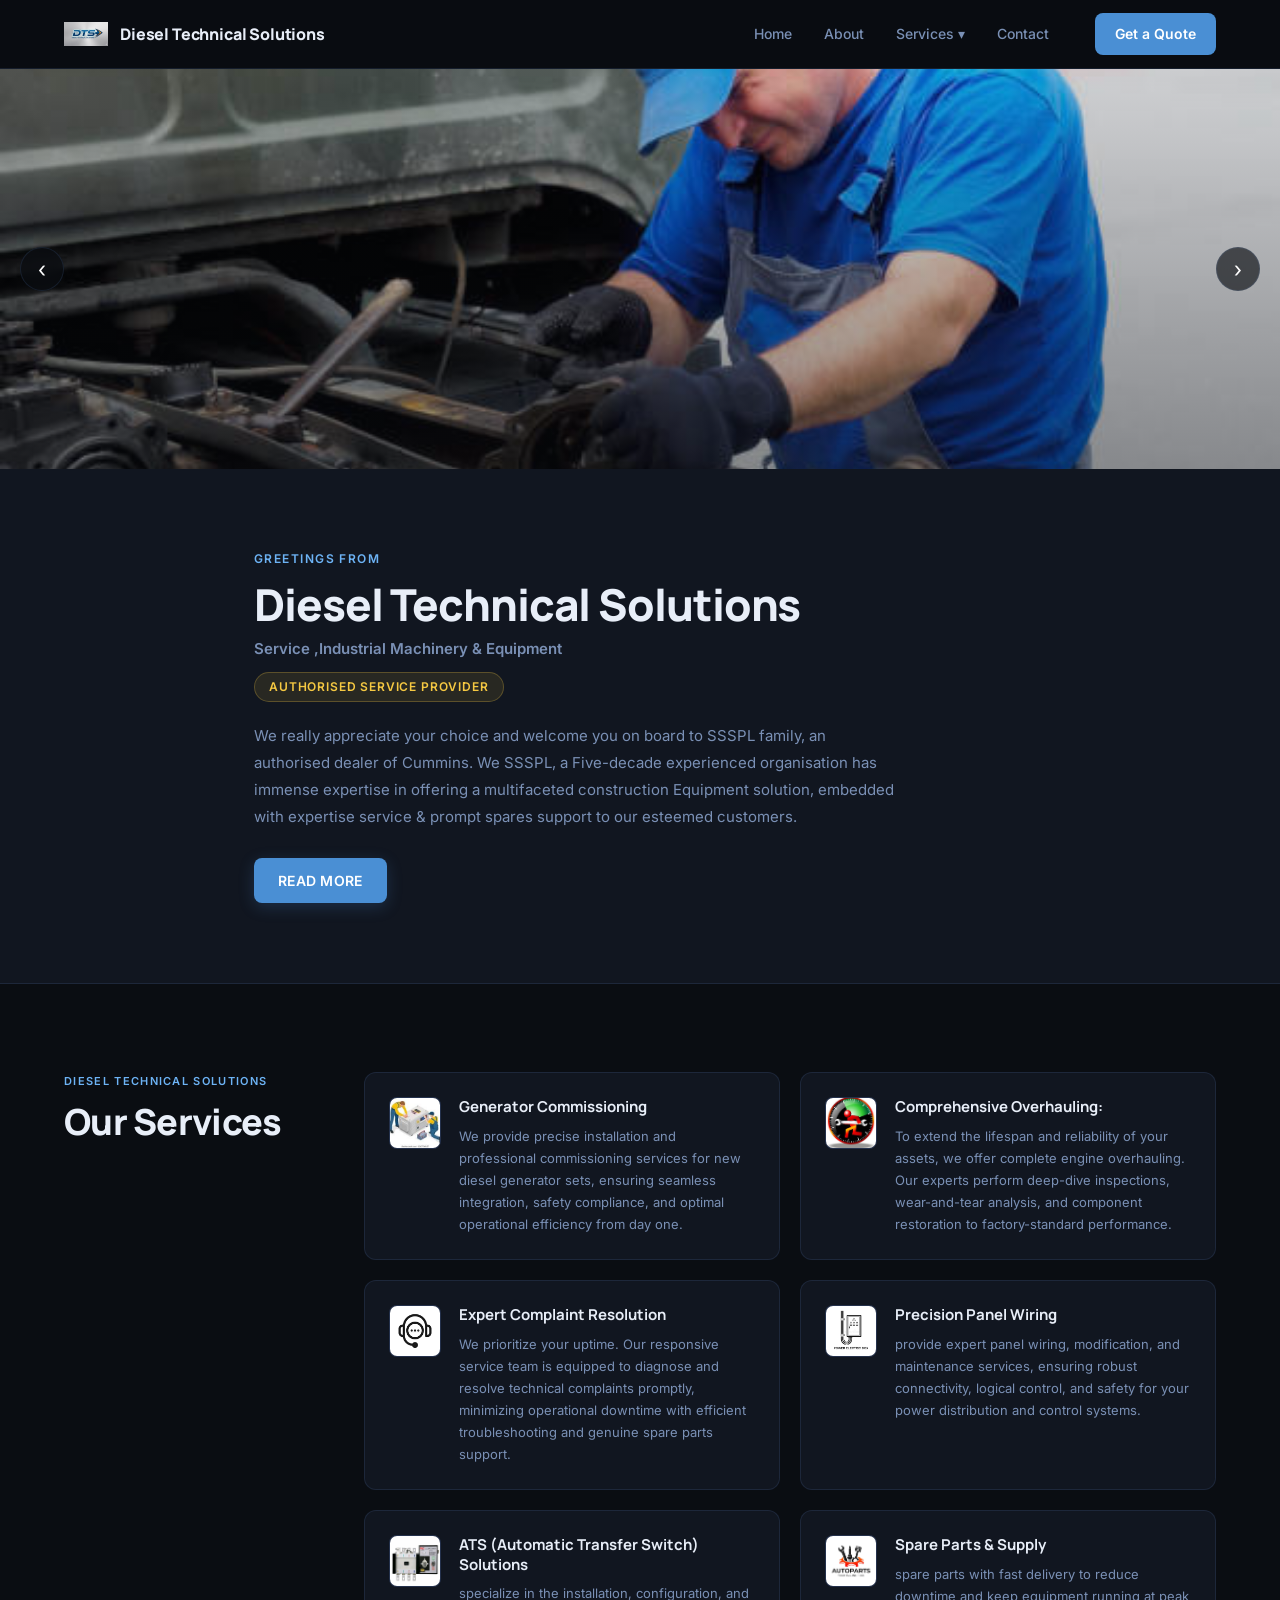
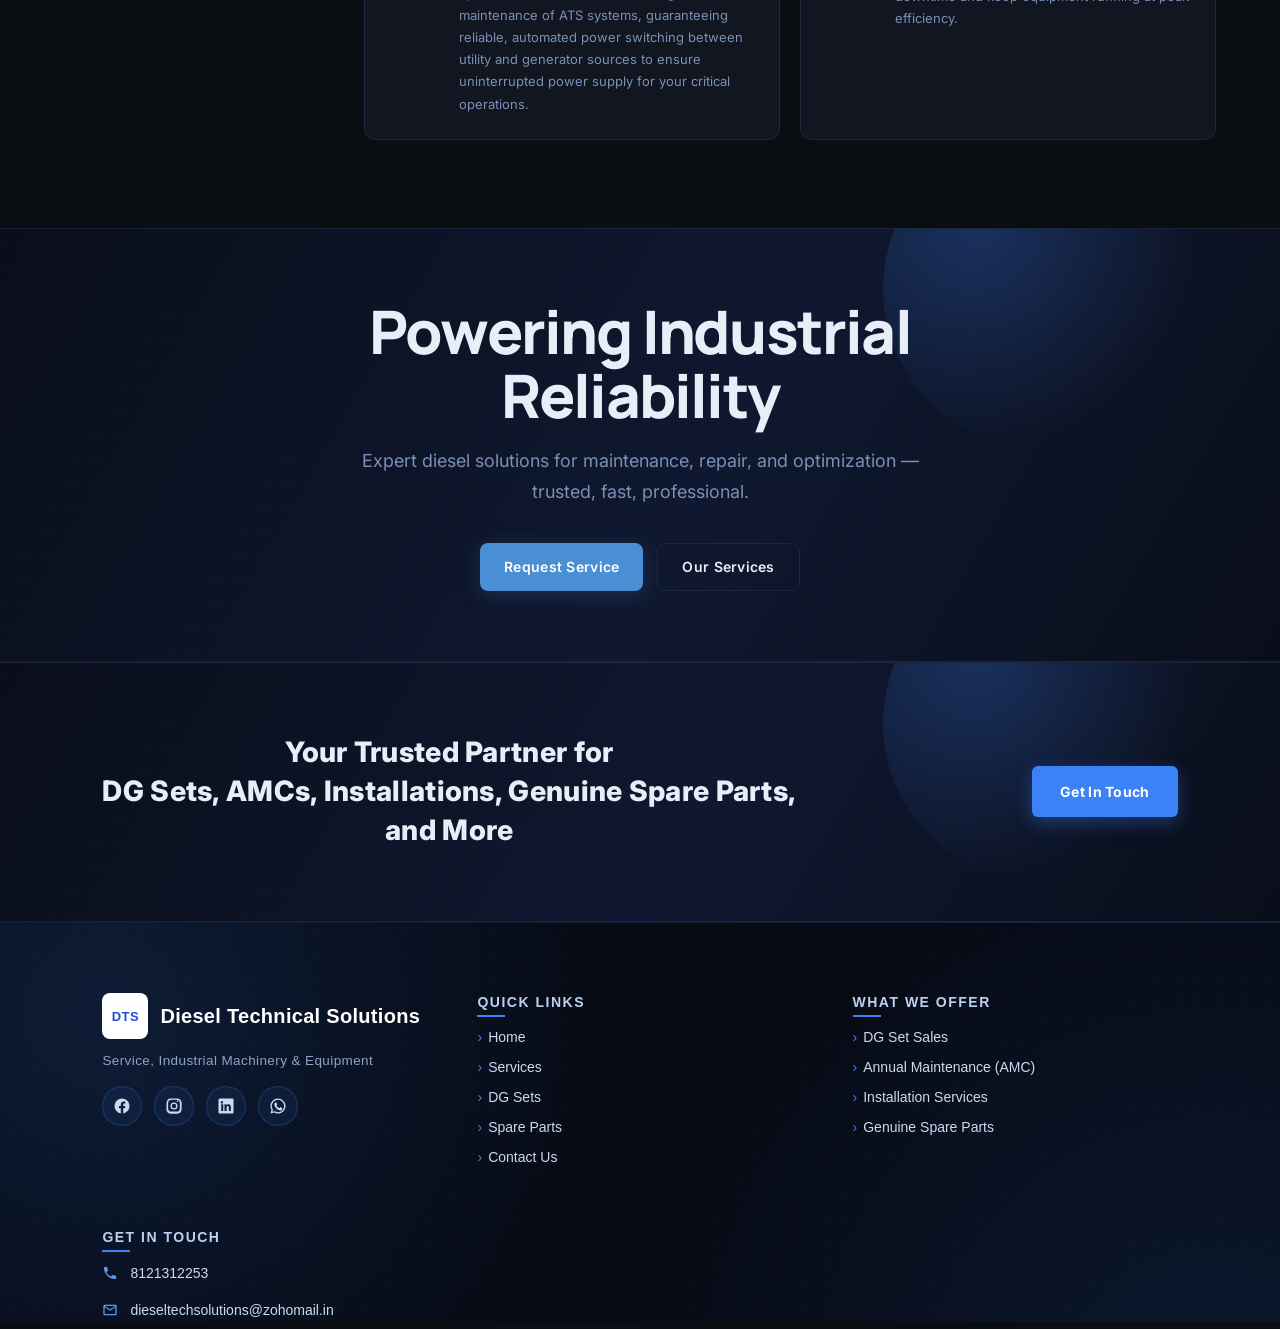
<file: index.html>
<!DOCTYPE html>
<html lang="en">
<head>
    <meta charset="UTF-8">
    <meta name="viewport" content="width=device-width, initial-scale=1.0">
    <title>Diesel Technical Solutions</title>
    <link href="https://fonts.googleapis.com/css2?family=Inter:wght@400;600;700&family=Manrope:wght@600;800&display=swap" rel="stylesheet">
    <link rel="stylesheet" href="style.css">
</head>
<body>

    <header class="site-header">
        <div class="navbar container">
            <div class="brand">
                <a class="logo" href="#"><img src="logo.jpg" alt="Logo"></a>
                <div class="website-name">Diesel Technical Solutions</div>
            </div>

            <nav>
                <ul class="nav-links">
                    <li><a href="index.html">Home</a></li>
                    <li><a href="about.html">About</a></li>
                    <li class="dropdown">
    <a href="#">Services ▾</a>

    <ul class="dropdown-menu">
        <li><a href="AMC.html">Annual Maintenance Contracts</a></li>
        <li><a href="paid.html">On-Call & Pay-Per-Visit Support</a></li>
        <li><a href="servicecenter.html">Service Centre Support</a></li>
    </ul>
</li>
                    <li><a href="contactpage.html">Contact</a></li>
                </ul>
            </nav>

            <button class="cta-header">Get a Quote</button>

            <button class="menu-toggle" aria-label="Toggle menu" aria-expanded="false">☰</button>
        </div>
    </header>

    <div class="overlay" aria-hidden="true"></div>

    <!-- Image slider (below header) -->
    <section class="slider" aria-label="Featured images">
        <div class="container">
            <div class="slider-track">
                <div class="slide"><img src="heroimg1.jpg" alt="Slide 1"></div>
                <div class="slide"><img src="heroimg2.jpg" alt="Slide 2"></div>
                <div class="slide"><img src="heroimg3.jpg" alt="Slide 3"></div>
            </div>

            <button class="slider-btn prev" aria-label="Previous slide">‹</button>
            <button class="slider-btn next" aria-label="Next slide">›</button>

            <div class="slider-dots" role="tablist" aria-label="Slide navigation"></div>
        </div>
    </section>

    <!-- Company intro section -->
    <section class="company-intro" aria-label="Company introduction">
        <div class="container intro-card">
            <div class="intro-text">
                <div class="eyebrow">Greetings from</div>
                <h2 class="intro-title">Diesel Technical Solutions</h2>
                <div class="intro-sub"> Service ,Industrial Machinery & Equipment</div>
                <div class="intro-accent">Authorised Service Provider</div>
                <p class="intro-body">We really appreciate your choice and welcome you on board to SSSPL family, an authorised dealer of Cummins. We SSSPL, a Five-decade experienced organisation has immense expertise in offering a multifaceted construction Equipment solution, embedded with expertise service & prompt spares support to our esteemed customers.</p>
                <a class="btn readmore" href="about.html">READ MORE</a>
            </div>
        </div>
    </section>

    <!-- Services section -->
    <section class="services" aria-label="Our services">
        <div class="container">
            <div class="services-row">
                <div class="services-left">
                    <div class="eyebrow small">Diesel Technical Solutions</div>
                    <h2 class="services-title">Our Services</h2>
                </div>

                <div class="services-cards">
                    <article class="service-card">
                        <div class="icon"><img src="gen-comm.png" alt=""></div>
                        <div class="service-content">
                            <h3>Generator Commissioning</h3>
                            <p>We provide precise installation and professional commissioning services for new diesel generator sets, ensuring seamless integration, safety compliance, and optimal operational efficiency from day one.</p>
                        </div>
                    </article>

                    <article class="service-card">
                        <div class="icon"><img src="overhauling.jpg" alt=""></div>
                        <div class="service-content">
                            <h3>Comprehensive Overhauling:</h3>
                            <p> To extend the lifespan and reliability of your assets, we offer complete engine overhauling. Our experts perform deep-dive inspections, wear-and-tear analysis, and component restoration to factory-standard performance.</p>
                        </div>
                    </article>

                    <article class="service-card">
                        <div class="icon"><img src="resolution.png" alt=""></div>
                        <div class="service-content">
                            <h3>Expert Complaint Resolution</h3>
                            <p>We prioritize your uptime. Our responsive service team is equipped to diagnose and resolve technical complaints promptly, minimizing operational downtime with efficient troubleshooting and genuine spare parts support.</p>
                        </div>
                    </article>

                    <article class="service-card">
                        <div class="icon"><img src="wiring.png" alt=""></div>
                        <div class="service-content">
                            <h3>Precision Panel Wiring</h3>
                            <p>provide expert panel wiring, modification, and maintenance services, ensuring robust connectivity, logical control, and safety for your power distribution and control systems.</p>
                        </div>
                    </article>

                    <article class="service-card">
                        <div class="icon"><img src="ats.jpg" alt=""></div>
                        <div class="service-content">
                            <h3>ATS (Automatic Transfer Switch) Solutions</h3>
                            <p>specialize in the installation, configuration, and maintenance of ATS systems, guaranteeing reliable, automated power switching between utility and generator sources to ensure uninterrupted power supply for your critical operations.</p>
                        </div>
                    </article>

                    <article class="service-card">
                        <div class="icon"><img src="spareparts.png" alt=""></div>
                        <div class="service-content">
                            <h3>Spare Parts & Supply</h3>
                            <p> spare parts with fast delivery to reduce downtime and keep equipment running at peak efficiency.</p>
                        </div>
                    </article>
                </div>
            </div>
        </div>
    </section>

    <main>
        <section class="hero">
            <div class="container hero-inner">
                <h1 class="hero-title">Powering Industrial Reliability</h1>
                <p class="lead">Expert diesel solutions for maintenance, repair, and optimization — trusted, fast, professional.</p>
                <div class="hero-ctas">
                    <a class="btn primary" href="contactpage.html">Request Service</a>
                    <a class="btn ghost" href="AMC.html">Our Services</a>
                </div>
            </div>
        </section>
    </main>
    <!-- ===================== HERO BANNER ===================== -->
<section class="hero">
  <div class="hero-text">
    <h1>Your Trusted Partner for<br>DG Sets, AMCs, Installations, Genuine Spare Parts,<br>and More</h1>
  </div>
  <div class="hero-btn-wrap">
    <button class="get-in-touch" onclick="window.location.href='contactpage.html'">
    <span>Get In Touch</span>
</button>
  </div>
</section>

    <iframe
    src="footer.html"
    width="100%"
    height="400"
    frameborder="0"
    scrolling="no">
</iframe>

    <script src="script.js"></script>

</body>
</html>
</file>
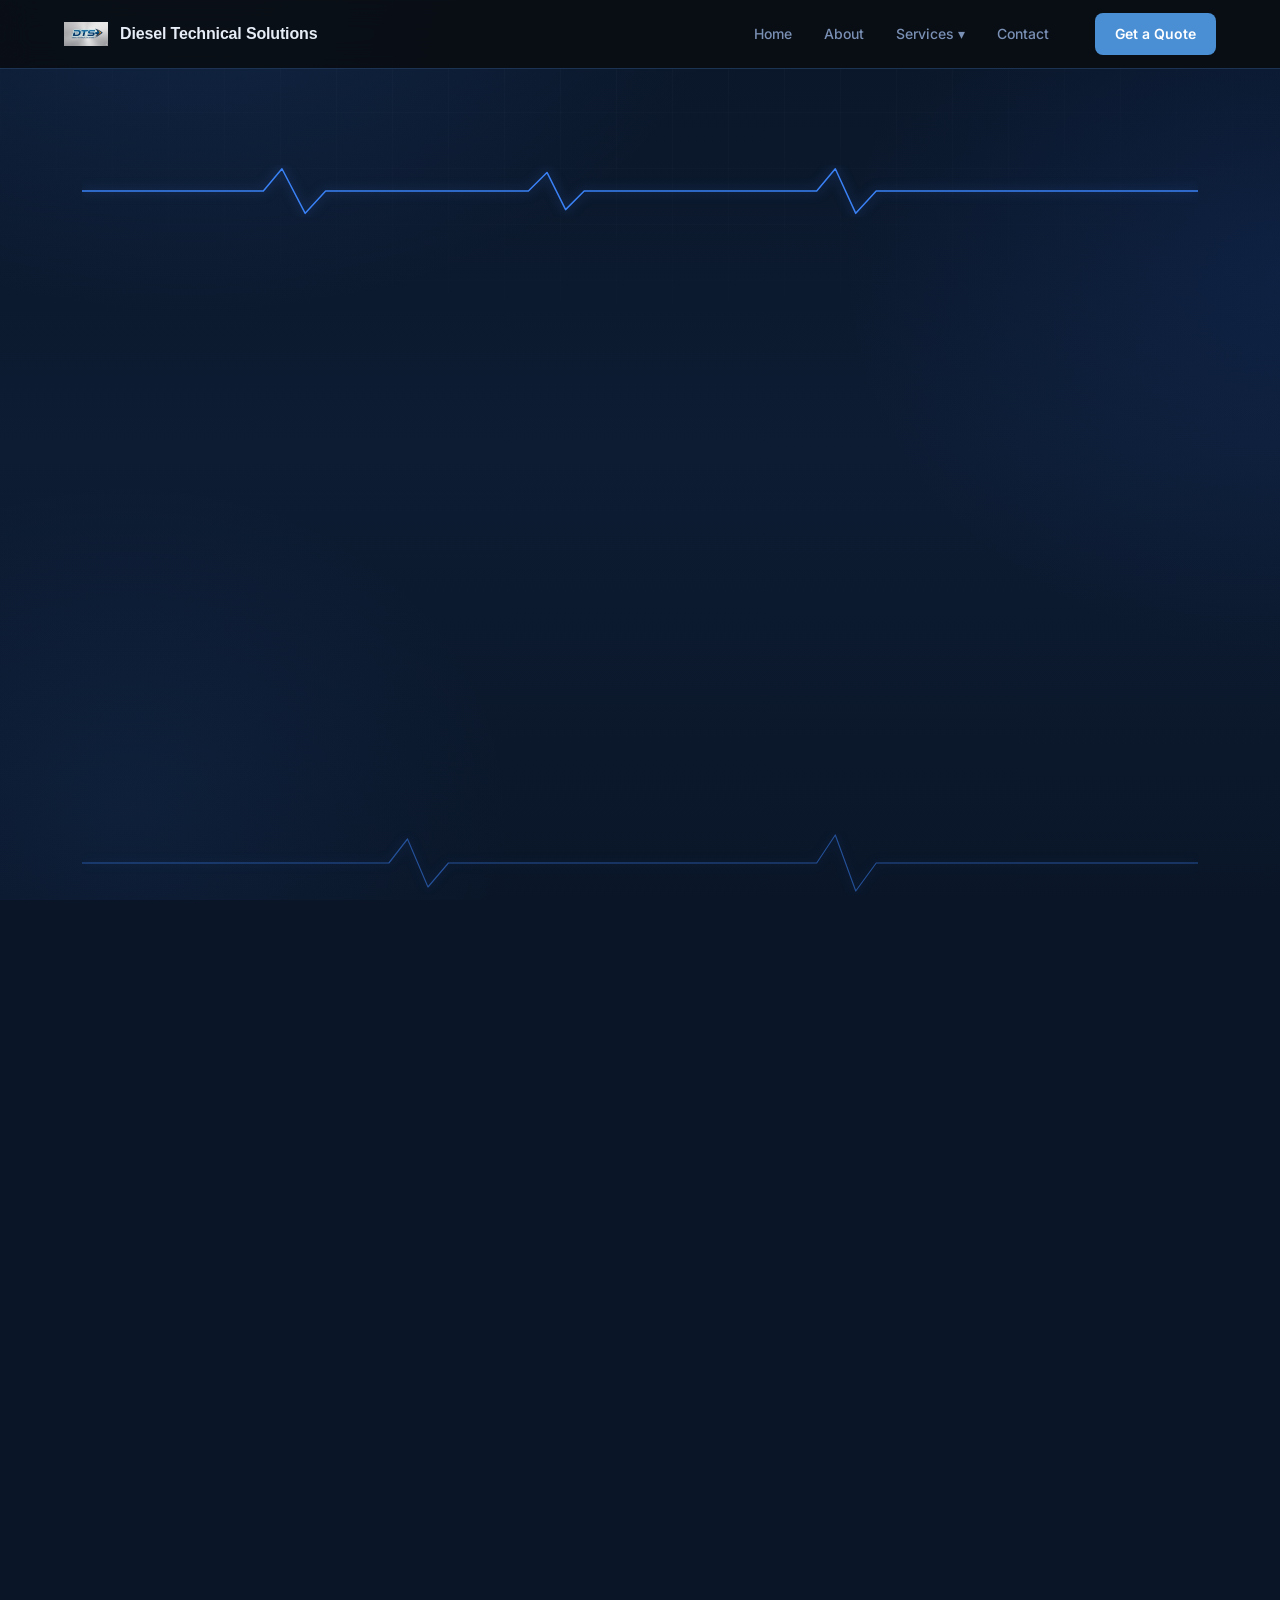
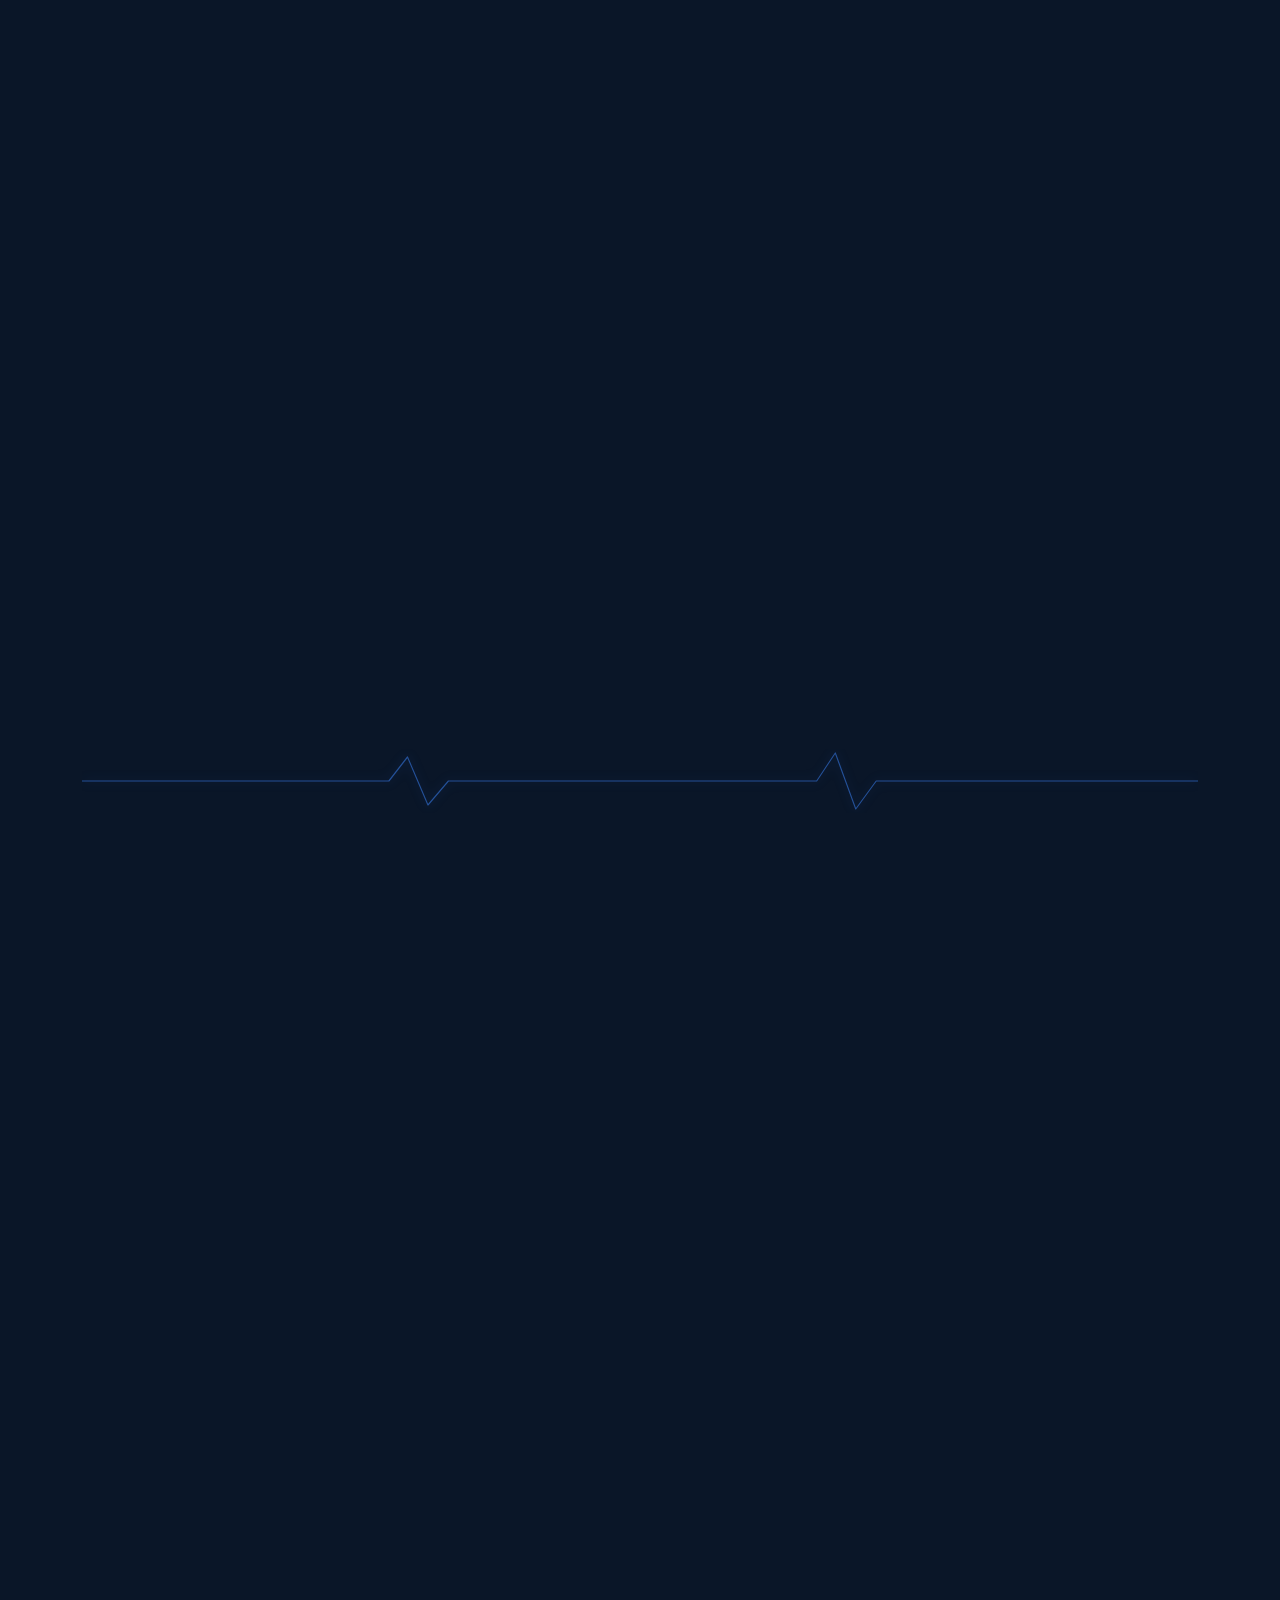
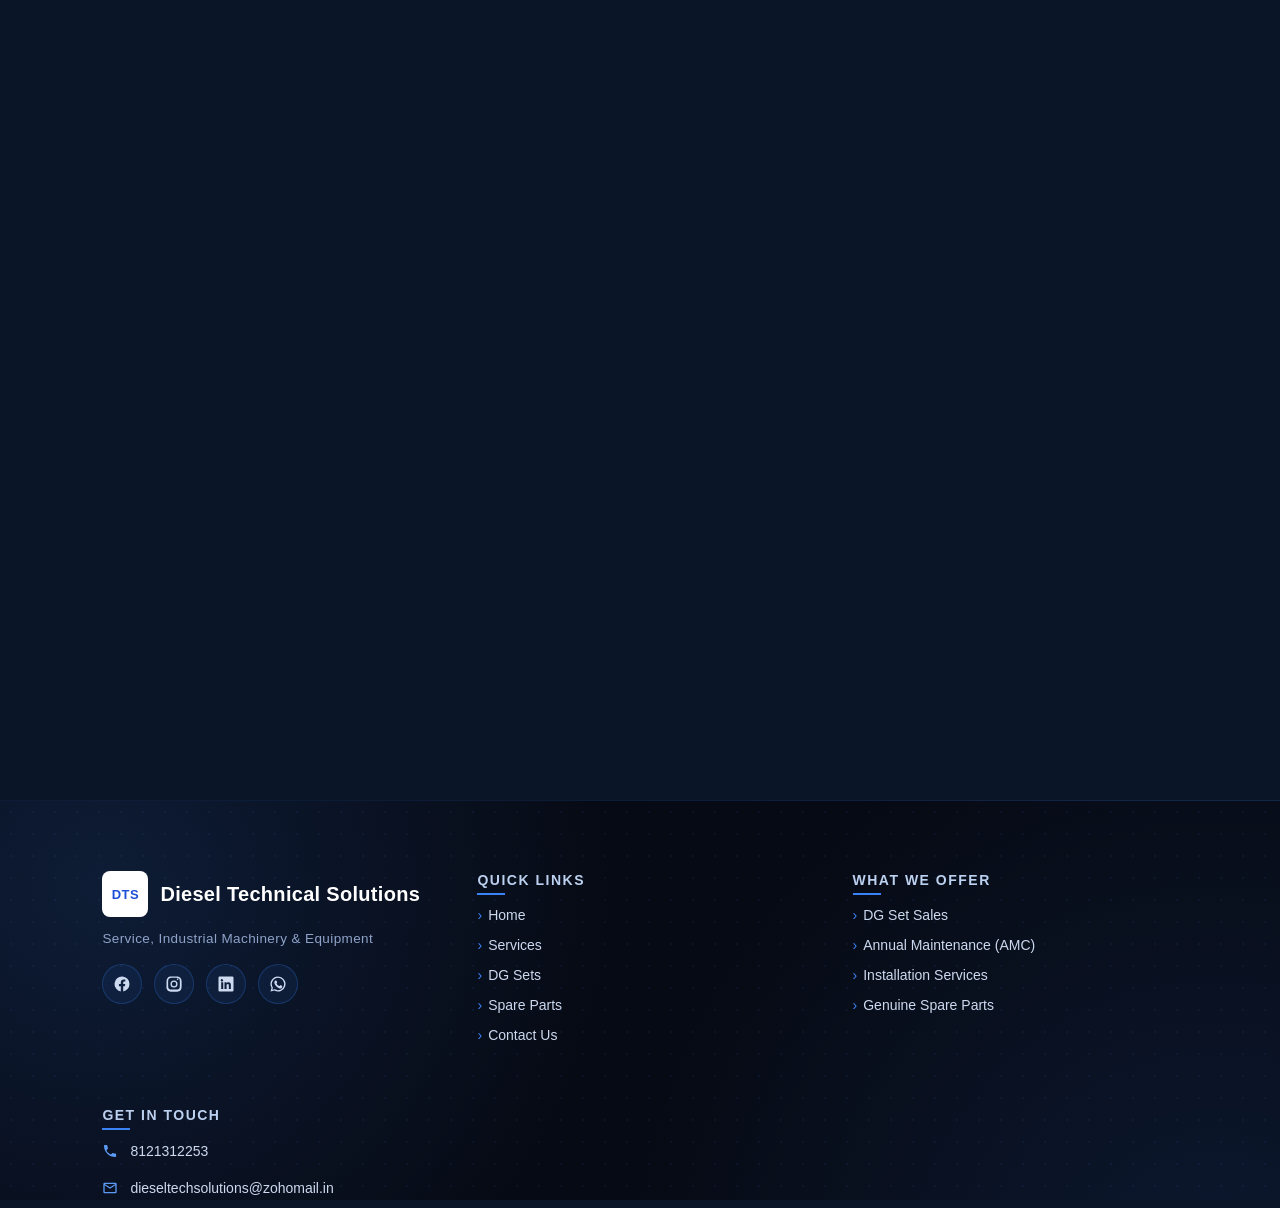
<file: about.html>
<!DOCTYPE html>
<html lang="en">
<head>
<meta charset="UTF-8">
<meta name="viewport" content="width=device-width, initial-scale=1.0">
<title>About — Diesel Technical Solutions</title>
<link rel="preconnect" href="https://fonts.googleapis.com">
<link rel="preconnect" href="https://fonts.gstatic.com" crossorigin>
<link href="https://fonts.googleapis.com/css2?family=Archivo:wght@500;700;800;900&family=Inter:wght@400;500;600;700&family=JetBrains+Mono:wght@400;500&display=swap" rel="stylesheet">
<link rel="stylesheet" href="style.css">
<style>
  /* ====================================================
     TOKENS
  ==================================================== */
  :root{
    --bg:            #0a1628;
    --bg-soft:       #0d1c33;
    --surface:       #0f2138;
    --surface-2:     #122842;
    --border:        #1d3354;
    --border-soft:   #16284a;
    --blue:          #3b82f6;
    --blue-light:    #60a5fa;
    --blue-dim:      #2563eb;
    --text:          #e7edf6;
    --text-mid:      #aebcd2;
    --text-dim:      #6f829e;
    --shadow-glow:   0 0 60px rgba(59,130,246,0.18);

    --font-display:  'Archivo', sans-serif;
    --font-body:     'Inter', sans-serif;
    --font-mono:     'JetBrains Mono', monospace;

    --maxw: 1180px;
    --section-pad: clamp(64px, 9vw, 112px);
  }

  *{ margin:0; padding:0; box-sizing:border-box; }
  html{ scroll-behavior:smooth; }

  body{
    background:var(--bg);
    color:var(--text);
    font-family:var(--font-body);
    line-height:1.65;
    overflow-x:hidden;
    -webkit-font-smoothing:antialiased;
  }
  
  /* Shared ambient background */
  .page-bg{
    position:fixed;
    inset:0;
    z-index:-2;
    background:
      radial-gradient(ellipse 900px 600px at 15% -5%, rgba(59,130,246,0.14), transparent 60%),
      radial-gradient(ellipse 800px 700px at 100% 30%, rgba(37,99,235,0.10), transparent 55%),
      radial-gradient(ellipse 700px 600px at 10% 90%, rgba(59,130,246,0.08), transparent 55%),
      linear-gradient(180deg, var(--bg) 0%, var(--bg-soft) 50%, var(--bg) 100%);
  }
  .grid-overlay{
    position:fixed;
    inset:0;
    z-index:-1;
    background-image:
      linear-gradient(rgba(255,255,255,0.025) 1px, transparent 1px),
      linear-gradient(90deg, rgba(255,255,255,0.025) 1px, transparent 1px);
    background-size: 56px 56px;
    mask-image: radial-gradient(ellipse 100% 60% at 50% 0%, black 0%, transparent 75%);
    -webkit-mask-image: radial-gradient(ellipse 100% 60% at 50% 0%, black 0%, transparent 75%);
  }

  a{ color:inherit; text-decoration:none; }
  ul{ list-style:none; }
  img{ max-width:100%; display:block; }

  .wrap{
    max-width:var(--maxw);
    margin:0 auto;
    padding-inline:clamp(20px, 5vw, 32px);
  }

  .eyebrow{
    display:inline-flex;
    align-items:center;
    gap:10px;
    font-family:var(--font-mono);
    font-size:12.5px;
    letter-spacing:0.16em;
    text-transform:uppercase;
    color:var(--blue-light);
    margin-bottom:14px;
  }
  .eyebrow::before{
    content:'';
    width:7px;height:7px;
    border-radius:50%;
    background:var(--blue);
    box-shadow:0 0 0 3px rgba(59,130,246,0.22);
  }

  h1,h2,h3,h4{ font-family:var(--font-display); letter-spacing:-0.01em; }

  /* ====================================================
     REVEAL ON SCROLL
  ==================================================== */
  .reveal{
    opacity:0;
    transform:translateY(26px);
    transition:opacity .7s cubic-bezier(.16,.8,.24,1), transform .7s cubic-bezier(.16,.8,.24,1);
  }
  .reveal.in{ opacity:1; transform:translateY(0); }
  .reveal-delay-1{ transition-delay:.08s; }
  .reveal-delay-2{ transition-delay:.16s; }
  .reveal-delay-3{ transition-delay:.24s; }
  .reveal-delay-4{ transition-delay:.32s; }

  @media (prefers-reduced-motion: reduce){
    .reveal{ opacity:1; transform:none; transition:none; }
    *{ animation-duration:0.001ms !important; animation-iteration-count:1 !important; transition-duration:0.001ms !important; }
  }

  .btn{
    display:inline-flex; align-items:center; justify-content:center; gap:8px;
    font-family:var(--font-body); font-weight:600; font-size:14.5px;
    padding:11px 22px;
    border-radius:9px;
    cursor:pointer;
    border:1px solid transparent;
    transition:transform .22s ease, box-shadow .22s ease, background .22s ease, border-color .22s ease;
    white-space:nowrap;
  }
  .btn-primary{
    background:linear-gradient(135deg, var(--blue) 0%, var(--blue-dim) 100%);
    color:#fff;
    box-shadow:0 6px 20px rgba(59,130,246,0.35);
  }
  .btn-primary:hover{ transform:translateY(-2px); box-shadow:0 10px 26px rgba(59,130,246,0.48); }
  .btn-ghost{
    background:transparent;
    color:var(--text);
    border-color:var(--border);
  }
  .btn-ghost:hover{ border-color:var(--blue-light); color:var(--blue-light); transform:translateY(-2px); }

  /* ====================================================
     PULSE LINE
  ==================================================== */
  .pulse-wrap{
    width:100%;
    overflow:hidden;
    line-height:0;
  }
  .pulse-wrap svg{ width:100%; display:block; }
  .pulse-line{
    fill:none;
    stroke:var(--blue);
    stroke-width:1.6;
    stroke-linecap:round;
    stroke-linejoin:round;
    filter:drop-shadow(0 0 6px rgba(59,130,246,0.5));
    stroke-dasharray:1900;
    stroke-dashoffset:1900;
    animation:draw-pulse 2.6s cubic-bezier(.4,0,.2,1) forwards;
  }
  @keyframes draw-pulse{ to{ stroke-dashoffset:0; } }

  .divider-pulse{
    position:relative;
    height:64px;
    width:100%;
    opacity:0.55;
  }
  .divider-pulse svg{ width:100%; height:100%; }
  .divider-pulse .pulse-line{
    stroke-width:1.2;
    animation:draw-pulse-divider 2.4s cubic-bezier(.4,0,.2,1) forwards;
  }
  @keyframes draw-pulse-divider{ to{ stroke-dashoffset:0; } }

  /* ====================================================
     SECTION SCAFFOLD
  ==================================================== */
  section{ position:relative; padding-block:var(--section-pad); }

  .section-head{ max-width:640px; margin-bottom:52px; }
  .section-head.center{ margin-inline:auto; text-align:center; }
  .section-head h2{
    font-size:clamp(30px, 3.6vw, 42px);
    font-weight:800;
    line-height:1.12;
  }
  .section-head p{ margin-top:14px; color:var(--text-mid); font-size:16.5px; }

  /* ====================================================
     WHO WE ARE
  ==================================================== */
  .who-we-are-first{
    padding-top:clamp(56px, 9vw, 96px);
  }
  .who-we-are-first .opener-pulse{
    margin-bottom:clamp(36px, 6vw, 56px);
  }
  .who{
    display:grid;
    grid-template-columns:1.05fr 0.95fr;
    gap:clamp(32px, 6vw, 72px);
    align-items:center;
  }
  .who-content .eyebrow{ margin-bottom:16px; }
  .who-content h2{
    font-size:clamp(28px, 3.4vw, 40px);
    font-weight:800;
    line-height:1.15;
    margin-bottom:20px;
  }
  .who-content p{ color:var(--text-mid); font-size:16px; margin-bottom:14px; }
  .who-content p:last-of-type{ margin-bottom:0; }

  .who-visual{
    position:relative;
    border-radius:18px;
    border:1px solid var(--border);
    background:linear-gradient(160deg, var(--surface) 0%, var(--surface-2) 100%);
    aspect-ratio:4/3.1;
    overflow:hidden;
    box-shadow:0 24px 60px -20px rgba(0,0,0,0.6);
  }
  .who-visual svg{ width:100%; height:100%; }
  .who-visual::after{
    content:'';
    position:absolute; inset:0;
    background:linear-gradient(160deg, rgba(59,130,246,0.10), transparent 50%);
    pointer-events:none;
  }
  .who-badge{
    position:absolute;
    bottom:18px; left:18px;
    display:flex; align-items:center; gap:10px;
    background:rgba(10,22,40,0.82);
    border:1px solid var(--border);
    backdrop-filter:blur(8px);
    padding:10px 14px;
    border-radius:11px;
    font-family:var(--font-mono);
    font-size:12px;
    color:var(--text-mid);
  }
  .who-badge .dot{
    width:7px;height:7px;border-radius:50%;
    background:#34d399;
    box-shadow:0 0 0 3px rgba(52,211,153,0.22);
    animation:blink 2.2s ease-in-out infinite;
  }
  @keyframes blink{ 0%,100%{opacity:1;} 50%{opacity:.4;} }

  /* ====================================================
     MISSION / VISION CARDS
  ==================================================== */
  .mv-grid{
    display:grid;
    grid-template-columns:1fr 1fr;
    gap:24px;
  }
  .mv-card{
    background:linear-gradient(160deg, var(--surface) 0%, var(--surface-2) 100%);
    border:1px solid var(--border);
    border-radius:18px;
    padding:clamp(28px, 4vw, 40px);
    position:relative;
    overflow:hidden;
    transition:transform .35s cubic-bezier(.16,.8,.24,1), border-color .35s ease, box-shadow .35s ease;
  }
  .mv-card::before{
    content:'';
    position:absolute; inset:0;
    background:radial-gradient(circle at 85% -10%, rgba(59,130,246,0.16), transparent 55%);
    opacity:0; transition:opacity .4s ease;
  }
  .mv-card:hover{
    transform:translateY(-6px);
    border-color:rgba(96,165,250,0.4);
    box-shadow:0 20px 44px -16px rgba(59,130,246,0.28);
  }
  .mv-card:hover::before{ opacity:1; }
  .mv-icon{
    width:50px;height:50px;
    border-radius:13px;
    display:flex;align-items:center;justify-content:center;
    background:rgba(59,130,246,0.12);
    border:1px solid rgba(59,130,246,0.28);
    margin-bottom:22px;
    position:relative; z-index:1;
  }
  .mv-icon svg{ width:24px;height:24px; stroke:var(--blue-light); }
  .mv-card h3{ font-size:21px; font-weight:700; margin-bottom:12px; position:relative; z-index:1; }
  .mv-card p{ color:var(--text-mid); font-size:15.5px; position:relative; z-index:1; }

  /* ====================================================
     WHY CHOOSE US
  ==================================================== */
  .feat-grid{
    display:grid;
    grid-template-columns:repeat(3, 1fr);
    gap:1px;
    background:var(--border);
    border:1px solid var(--border);
    border-radius:18px;
    overflow:hidden;
  }
  .feat-card{
    background:var(--bg-soft);
    padding:clamp(26px, 3.2vw, 34px);
    transition:background .3s ease;
    position:relative;
  }
  .feat-card:hover{ background:var(--surface); }
  .feat-card:hover .feat-icon{ background:rgba(59,130,246,0.18); border-color:rgba(96,165,250,0.45); transform:scale(1.06); }
  .feat-icon{
    width:42px;height:42px;
    border-radius:11px;
    background:rgba(59,130,246,0.1);
    border:1px solid rgba(59,130,246,0.22);
    display:flex;align-items:center;justify-content:center;
    margin-bottom:18px;
    transition:transform .3s ease, background .3s ease, border-color .3s ease;
  }
  .feat-icon svg{ width:21px;height:21px; stroke:var(--blue-light); }
  .feat-card h3{ font-size:17px; font-weight:700; margin-bottom:9px; }
  .feat-card p{ font-size:14.5px; color:var(--text-mid); }

  /* ====================================================
     CORE SERVICES
  ==================================================== */
  .services-list{ display:flex; flex-direction:column; gap:18px; }
  .service-row{
    display:grid;
    grid-template-columns:auto 1fr auto;
    gap:28px;
    align-items:center;
    background:linear-gradient(120deg, var(--surface) 0%, var(--bg-soft) 100%);
    border:1px solid var(--border);
    border-radius:16px;
    padding:clamp(22px, 3vw, 32px);
    transition:border-color .3s ease, transform .3s ease, box-shadow .3s ease;
  }
  .service-row:hover{
    border-color:rgba(96,165,250,0.38);
    transform:translateX(4px);
    box-shadow:0 16px 36px -18px rgba(59,130,246,0.28);
  }
  .service-tag{
    font-family:var(--font-mono);
    font-size:12px;
    color:var(--blue-light);
    background:rgba(59,130,246,0.1);
    border:1px solid rgba(59,130,246,0.25);
    padding:7px 12px;
    border-radius:8px;
    white-space:nowrap;
    letter-spacing:0.04em;
  }
  /* Amber variant for paid service tag */
  .service-tag.tag-paid{
    color:#fbbf24;
    background:rgba(251,191,36,0.1);
    border-color:rgba(251,191,36,0.28);
  }
  .service-body h3{ font-size:19.5px; font-weight:700; margin-bottom:7px; }
  .service-body p{ font-size:15px; color:var(--text-mid); max-width:640px; }
  .service-arrow{
    width:38px;height:38px;
    border-radius:50%;
    border:1px solid var(--border);
    display:flex;align-items:center;justify-content:center;
    flex-shrink:0;
    transition:background .3s ease, border-color .3s ease, transform .3s ease;
  }
  .service-row:hover .service-arrow{
    background:var(--blue);
    border-color:var(--blue);
    transform:rotate(45deg);
  }
  .service-arrow svg{ width:16px;height:16px; stroke:var(--text-mid); transition:stroke .3s ease; }
  .service-row:hover .service-arrow svg{ stroke:#fff; }

  /* Paid service call-out badge */
  .paid-badge{
    display:inline-flex;
    align-items:center;
    gap:7px;
    font-family:var(--font-mono);
    font-size:11.5px;
    color:#fbbf24;
    background:rgba(251,191,36,0.08);
    border:1px solid rgba(251,191,36,0.22);
    padding:5px 10px;
    border-radius:6px;
    margin-top:10px;
    letter-spacing:0.04em;
  }
  .paid-badge svg{ width:13px;height:13px; stroke:#fbbf24; flex-shrink:0; }

  /* ====================================================
     COMMITMENT / CTA BAND
  ==================================================== */
  .commit{
    border-radius:24px;
    background:linear-gradient(135deg, var(--surface) 0%, #0c1f3a 60%, var(--surface-2) 100%);
    border:1px solid var(--border);
    padding:clamp(40px, 6vw, 64px);
    text-align:center;
    position:relative;
    overflow:hidden;
  }
  .commit::before{
    content:'';
    position:absolute;
    width:480px;height:480px;
    background:radial-gradient(circle, rgba(59,130,246,0.22), transparent 70%);
    top:-220px; right:-160px;
    pointer-events:none;
  }
  .commit h2{
    font-size:clamp(26px, 3.4vw, 36px);
    font-weight:800;
    margin-bottom:16px;
    position:relative; z-index:1;
  }
  .commit p{
    color:var(--text-mid);
    font-size:16px;
    max-width:600px;
    margin:0 auto 30px;
    position:relative; z-index:1;
  }
  .commit .cta-row{ display:flex; gap:14px; justify-content:center; flex-wrap:wrap; position:relative; z-index:1; }

  /* ====================================================
     RESPONSIVE
  ==================================================== */
  @media (max-width:980px){
    .who{ grid-template-columns:1fr; }
    .who-visual{ order:-1; }
    .feat-grid{ grid-template-columns:repeat(2, 1fr); }
  }

  @media (max-width:760px){
    .mv-grid{ grid-template-columns:1fr; }
    .feat-grid{ grid-template-columns:1fr; }
    .service-row{ grid-template-columns:1fr; text-align:left; }
    .service-arrow{ display:none; }
    .service-tag{ width:fit-content; }
  }

  @media (max-width:480px){
    section{ padding-block:56px; }
    .commit{ padding:32px 22px; }
  }
</style>
</head>
<body>
<header class="site-header">
    <div class="navbar container">
        <div class="brand">
            <a class="logo" href="index.html">
                <img src="logo.jpg" alt="Logo">
            </a>
            <div class="website-name">Diesel Technical Solutions</div>
        </div>

        <nav>
            <ul class="nav-links">
                <li><a href="index.html">Home</a></li>
                <li><a href="about.html" class="active">About</a></li>
                <li class="dropdown">
    <a href="#">Services ▾</a>

    <ul class="dropdown-menu">
        <li><a href="AMC.html">Annual Maintenance Contracts</a></li>
        <li><a href="paid.html">On-Call & Pay-Per-Visit Support</a></li>
        <li><a href="servicecenter.html">Service Centre Support</a></li>
    </ul>
</li>
                <li><a href="contactpage.html">Contact</a></li>
            </ul>
        </nav>

        <button class="cta-header">Get a Quote</button>
        <button class="menu-toggle">☰</button>
    </div>
</header>
<div class="page-bg"></div>
<div class="grid-overlay"></div>

<main>
  <!-- ===================== WHO WE ARE ===================== -->
  <section id="who-we-are" class="who-we-are-first">
    <div class="wrap">
      <div class="opener-pulse pulse-wrap">
        <svg viewBox="0 0 1200 56" preserveAspectRatio="none">
          <path class="pulse-line" d="M0,28 L160,28 L195,28 L215,4 L240,52 L262,28 L300,28 L450,28 L480,28 L500,8 L520,48 L540,28 L580,28 L760,28 L790,28 L810,4 L832,52 L854,28 L900,28 L1200,28"/>
        </svg>
      </div>
    </div>
    <div class="wrap who">
      <div class="who-content reveal">
        <div class="eyebrow">Who We Are</div>
        <h2>Technical expertise customers can plan around.</h2>
        <p>Diesel Technical Solutions is committed to delivering reliable maintenance and technical support services for industrial machinery and equipment.</p>
        <p>Our focus is on ensuring uninterrupted operations through preventive maintenance, professional service support, and extended protection programs that give customers peace of mind and long-term value.</p>
        <p>We understand the importance of equipment reliability in today's industrial environment — so we work diligently to provide efficient service solutions that reduce downtime, improve productivity, and maintain operational excellence.</p>
      </div>
      <div class="who-visual reveal reveal-delay-2">
        <svg viewBox="0 0 480 380" preserveAspectRatio="xMidYMid slice">
          <defs>
            <linearGradient id="genBody" x1="0" y1="0" x2="0" y2="1">
              <stop offset="0%" stop-color="#1d3a63"/>
              <stop offset="100%" stop-color="#102441"/>
            </linearGradient>
            <linearGradient id="genPanel" x1="0" y1="0" x2="1" y2="0">
              <stop offset="0%" stop-color="#0d1f37"/>
              <stop offset="100%" stop-color="#15294a"/>
            </linearGradient>
          </defs>
          <rect x="0" y="0" width="480" height="380" fill="transparent"/>
          <ellipse cx="240" cy="320" rx="190" ry="22" fill="#3b82f6" opacity="0.08"/>
          <rect x="90" y="150" width="300" height="130" rx="10" fill="url(#genBody)" stroke="#2a4570" stroke-width="1.5"/>
          <rect x="90" y="150" width="300" height="20" rx="6" fill="#234269"/>
          <rect x="115" y="172" width="86" height="80" rx="6" fill="url(#genPanel)" stroke="#2a4570"/>
          <rect x="128" y="184" width="60" height="14" rx="2" fill="#3b82f6" opacity="0.55"/>
          <circle cx="138" cy="222" r="6" fill="#34d399"/>
          <circle cx="160" cy="222" r="6" fill="#f59e0b"/>
          <circle cx="182" cy="222" r="6" fill="#3b82f6"/>
          <rect x="128" y="236" width="60" height="6" rx="3" fill="#1d3a63"/>
          <g stroke="#2a4570" stroke-width="2">
            <line x1="225" y1="178" x2="370" y2="178"/>
            <line x1="225" y1="190" x2="370" y2="190"/>
            <line x1="225" y1="202" x2="370" y2="202"/>
            <line x1="225" y1="214" x2="370" y2="214"/>
            <line x1="225" y1="226" x2="370" y2="226"/>
            <line x1="225" y1="238" x2="370" y2="238"/>
          </g>
          <rect x="80" y="278" width="320" height="16" rx="4" fill="#0d2038" stroke="#2a4570"/>
          <g>
            <circle cx="320" cy="118" r="14" fill="#e7edf6" opacity="0.92"/>
            <rect x="306" y="132" width="28" height="46" rx="9" fill="#3b82f6"/>
            <rect x="296" y="150" width="14" height="40" rx="6" fill="#3b82f6" transform="rotate(18 303 170)"/>
            <rect x="330" y="150" width="14" height="34" rx="6" fill="#3b82f6" transform="rotate(-30 337 167)"/>
            <rect x="308" y="174" width="12" height="40" rx="5" fill="#10233f"/>
            <rect x="324" y="174" width="12" height="40" rx="5" fill="#10233f"/>
            <rect x="298" y="100" width="44" height="13" rx="6" fill="#f5b942"/>
          </g>
          <rect x="362" y="258" width="46" height="28" rx="4" fill="#15294a" stroke="#2a4570"/>
          <rect x="376" y="250" width="18" height="10" rx="3" fill="#15294a" stroke="#2a4570"/>
        </svg>
        <div class="who-badge"><span class="dot"></span> Service engineer on-site</div>
      </div>
    </div>
  </section>

  <div class="wrap"><div class="divider-pulse pulse-wrap">
    <svg viewBox="0 0 1200 64" preserveAspectRatio="none">
      <path class="pulse-line" d="M0,32 L300,32 L330,32 L350,8 L372,56 L394,32 L440,32 L760,32 L790,32 L810,4 L832,60 L854,32 L900,32 L1200,32"/>
    </svg>
  </div></div>

  <!-- ===================== MISSION / VISION ===================== -->
  <section id="mission-vision">
    <div class="wrap">
      <div class="mv-grid">
        <div class="mv-card reveal">
          <div class="mv-icon">
            <svg viewBox="0 0 24 24" fill="none" stroke-width="1.8" stroke-linecap="round" stroke-linejoin="round"><path d="M12 2L4 6v6c0 5 3.5 8.5 8 10 4.5-1.5 8-5 8-10V6l-8-4z"/></svg>
          </div>
          <h3>Our Mission</h3>
          <p>To provide dependable maintenance and technical support solutions through quality service, professional expertise, and customer-focused practices that maximize equipment reliability and performance.</p>
        </div>
        <div class="mv-card reveal reveal-delay-2">
          <div class="mv-icon">
            <svg viewBox="0 0 24 24" fill="none" stroke-width="1.8" stroke-linecap="round" stroke-linejoin="round"><circle cx="12" cy="12" r="3"/><path d="M2 12s3.5-7 10-7 10 7 10 7-3.5 7-10 7-10-7-10-7z"/></svg>
          </div>
          <h3>Our Vision</h3>
          <p>To become a trusted leader in industrial service and support solutions by delivering excellence, innovation, and long-term value to our customers.</p>
        </div>
      </div>
    </div>
  </section>

  <!-- ===================== WHY CHOOSE US ===================== -->
  <section id="why-us">
    <div class="wrap">
      <div class="section-head center reveal">
        <div class="eyebrow" style="justify-content:center;">Why Choose Us</div>
        <h2>Built for fewer breakdowns, faster fixes.</h2>
        <p>Seven reasons customers stay with Diesel Technical Solutions year after year.</p>
      </div>

      <div class="feat-grid reveal reveal-delay-1">
        <div class="feat-card">
          <div class="feat-icon"><svg viewBox="0 0 24 24" fill="none" stroke="currentColor" stroke-width="1.8" stroke-linecap="round" stroke-linejoin="round"><path d="M12 2l2.4 4.8L20 8l-4 4 1 5.6L12 15l-5 2.6 1-5.6-4-4 5.6-1.2z"/></svg></div>
          <h3>Experienced Technical Professionals</h3>
          <p>Skilled engineers bring industry knowledge and practical expertise to every service assignment.</p>
        </div>
        <div class="feat-card">
          <div class="feat-icon"><svg viewBox="0 0 24 24" fill="none" stroke="currentColor" stroke-width="1.8" stroke-linecap="round" stroke-linejoin="round"><path d="M3 12a9 9 0 1 0 9-9"/><path d="M3 12h6l-3-3M3 12l3 3"/></svg></div>
          <h3>Reliable AMC Support</h3>
          <p>Structured maintenance programs that help reduce breakdowns and improve equipment lifespan.</p>
        </div>
        <div class="feat-card">
          <div class="feat-icon"><svg viewBox="0 0 24 24" fill="none" stroke="currentColor" stroke-width="1.8" stroke-linecap="round" stroke-linejoin="round"><path d="M12 2l8 4v6c0 5-3.5 8.5-8 10-4.5-1.5-8-5-8-10V6l8-4z"/><path d="M9 12l2 2 4-4"/></svg></div>
          <h3>Extended Warranty Protection</h3>
          <p>Our Ashwashan Extended Warranty Program offers added coverage beyond standard warranty periods.</p>
        </div>
        <div class="feat-card">
          <div class="feat-icon"><svg viewBox="0 0 24 24" fill="none" stroke="currentColor" stroke-width="1.8" stroke-linecap="round" stroke-linejoin="round"><rect x="3" y="4" width="18" height="14" rx="2"/><path d="M3 9h18M8 19h8"/></svg></div>
          <h3>Dedicated Service Centre Assistance</h3>
          <p>Professional diagnostics, repairs, and technical support for fast, effective problem resolution.</p>
        </div>
        <div class="feat-card">
          <div class="feat-icon"><svg viewBox="0 0 24 24" fill="none" stroke="currentColor" stroke-width="1.8" stroke-linecap="round" stroke-linejoin="round"><path d="M20 21a8 8 0 1 0-16 0"/><circle cx="12" cy="8" r="5"/></svg></div>
          <h3>Customer-Focused Approach</h3>
          <p>We prioritize customer requirements and deliver tailored service solutions for operational needs.</p>
        </div>
        <div class="feat-card">
          <div class="feat-icon"><svg viewBox="0 0 24 24" fill="none" stroke="currentColor" stroke-width="1.8" stroke-linecap="round" stroke-linejoin="round"><circle cx="12" cy="12" r="9"/><path d="M12 7v5l3.5 2"/></svg></div>
          <h3>Quick Response &amp; Support</h3>
          <p>Our team is committed to providing prompt assistance whenever support is required.</p>
        </div>
      </div>
    </div>
  </section>

  <div class="wrap"><div class="divider-pulse pulse-wrap">
    <svg viewBox="0 0 1200 64" preserveAspectRatio="none">
      <path class="pulse-line" d="M0,32 L300,32 L330,32 L350,8 L372,56 L394,32 L440,32 L760,32 L790,32 L810,4 L832,60 L854,32 L900,32 L1200,32"/>
    </svg>
  </div></div>

  <!-- ===================== CORE SERVICES ===================== -->
  <section id="core-services">
    <div class="wrap">
      <div class="section-head reveal">
        <div class="eyebrow">Our Core Services</div>
        <h2>Three ways we keep your equipment running.</h2>
      </div>

      <div class="services-list reveal reveal-delay-1">

      <!-- AMC -->
<div class="service-row">
  <span class="service-tag">AMC</span>
  <div class="service-body">
    <h3>Annual Maintenance Contracts</h3>
    <p>Scheduled inspections, preventive maintenance, performance monitoring, and technical support — designed to minimize unexpected failures and maximize uptime throughout the year.</p>
  </div>
  <a href="AMC.html" class="service-arrow">
    <svg viewBox="0 0 24 24" fill="none" stroke="currentColor" stroke-width="2" stroke-linecap="round" stroke-linejoin="round"><line x1="7" y1="17" x2="17" y2="7"/><polyline points="7 7 17 7 17 17"/></svg>
  </a>
</div>

<!-- Paid / Call-Based Service -->
<div class="service-row">
  <span class="service-tag tag-paid">PAID SERVICE</span>
  <div class="service-body">
    <h3>On-Call &amp; Pay-Per-Visit Support</h3>
    <p>Need a technician without a long-term contract? We offer flexible paid service visits — from one-off diagnostics and repairs to on-call support billed per visit. Fast mobilisation, transparent pricing, no commitment required.</p>
    <span class="paid-badge">
      <svg viewBox="0 0 24 24" fill="none" stroke-width="2" stroke-linecap="round" stroke-linejoin="round"><path d="M22 16.92V19a2 2 0 0 1-2.18 2A19.79 19.79 0 0 1 11.39 17a19.42 19.42 0 0 1-4-4 19.79 19.79 0 0 1-4-8.43A2 2 0 0 1 5.37 2h2.08a2 2 0 0 1 2 1.72c.13.96.35 1.9.67 2.81a2 2 0 0 1-.45 2.11L8.54 9.77a16 16 0 0 0 6 6l1.13-1.13a2 2 0 0 1 2.11-.45c.91.32 1.85.54 2.81.67A2 2 0 0 1 22 16.92z"/></svg>
      Call us to book a visit
    </span>
  </div>
  <a href="paid.html" class="service-arrow">
    <svg viewBox="0 0 24 24" fill="none" stroke="currentColor" stroke-width="2" stroke-linecap="round" stroke-linejoin="round"><line x1="7" y1="17" x2="17" y2="7"/><polyline points="7 7 17 7 17 17"/></svg>
  </a>
</div>

<!-- Service Centre -->
<div class="service-row">
  <span class="service-tag">SERVICE CENTRE</span>
  <div class="service-body">
    <h3>Service Centre Support</h3>
    <p>Professional diagnostics, repairs, and maintenance from experienced technicians — helping businesses maintain productivity and reduce operational disruption.</p>
  </div>
  <a href="servicecentre.html" class="service-arrow">
    <svg viewBox="0 0 24 24" fill="none" stroke="currentColor" stroke-width="2" stroke-linecap="round" stroke-linejoin="round"><line x1="7" y1="17" x2="17" y2="7"/><polyline points="7 7 17 7 17 17"/></svg>
  </a>
</div>
      </div>
    </div>
  </section>

  <!-- ===================== COMMITMENT / CTA ===================== -->
  <section id="commitment">
    <div class="wrap">
      <div class="commit reveal">
        <h2>Reliability you can build your operations around.</h2>
        <p>At Diesel Technical Solutions, we're committed to dependable service, professional expertise, and long-term support — helping you operate with confidence.</p>
        <div class="cta-row">
          <a href="#" class="btn btn-primary">Request Service</a>
          <a href="#" class="btn btn-ghost">Our Services</a>
        </div>
      </div>
    </div>
  </section>
</main>
<iframe
    src="footer.html"
    width="100%"
    height="400"
    frameborder="0"
    scrolling="no">
</iframe>

<script> src="script.js"</script>

</body>
</html>
</file>
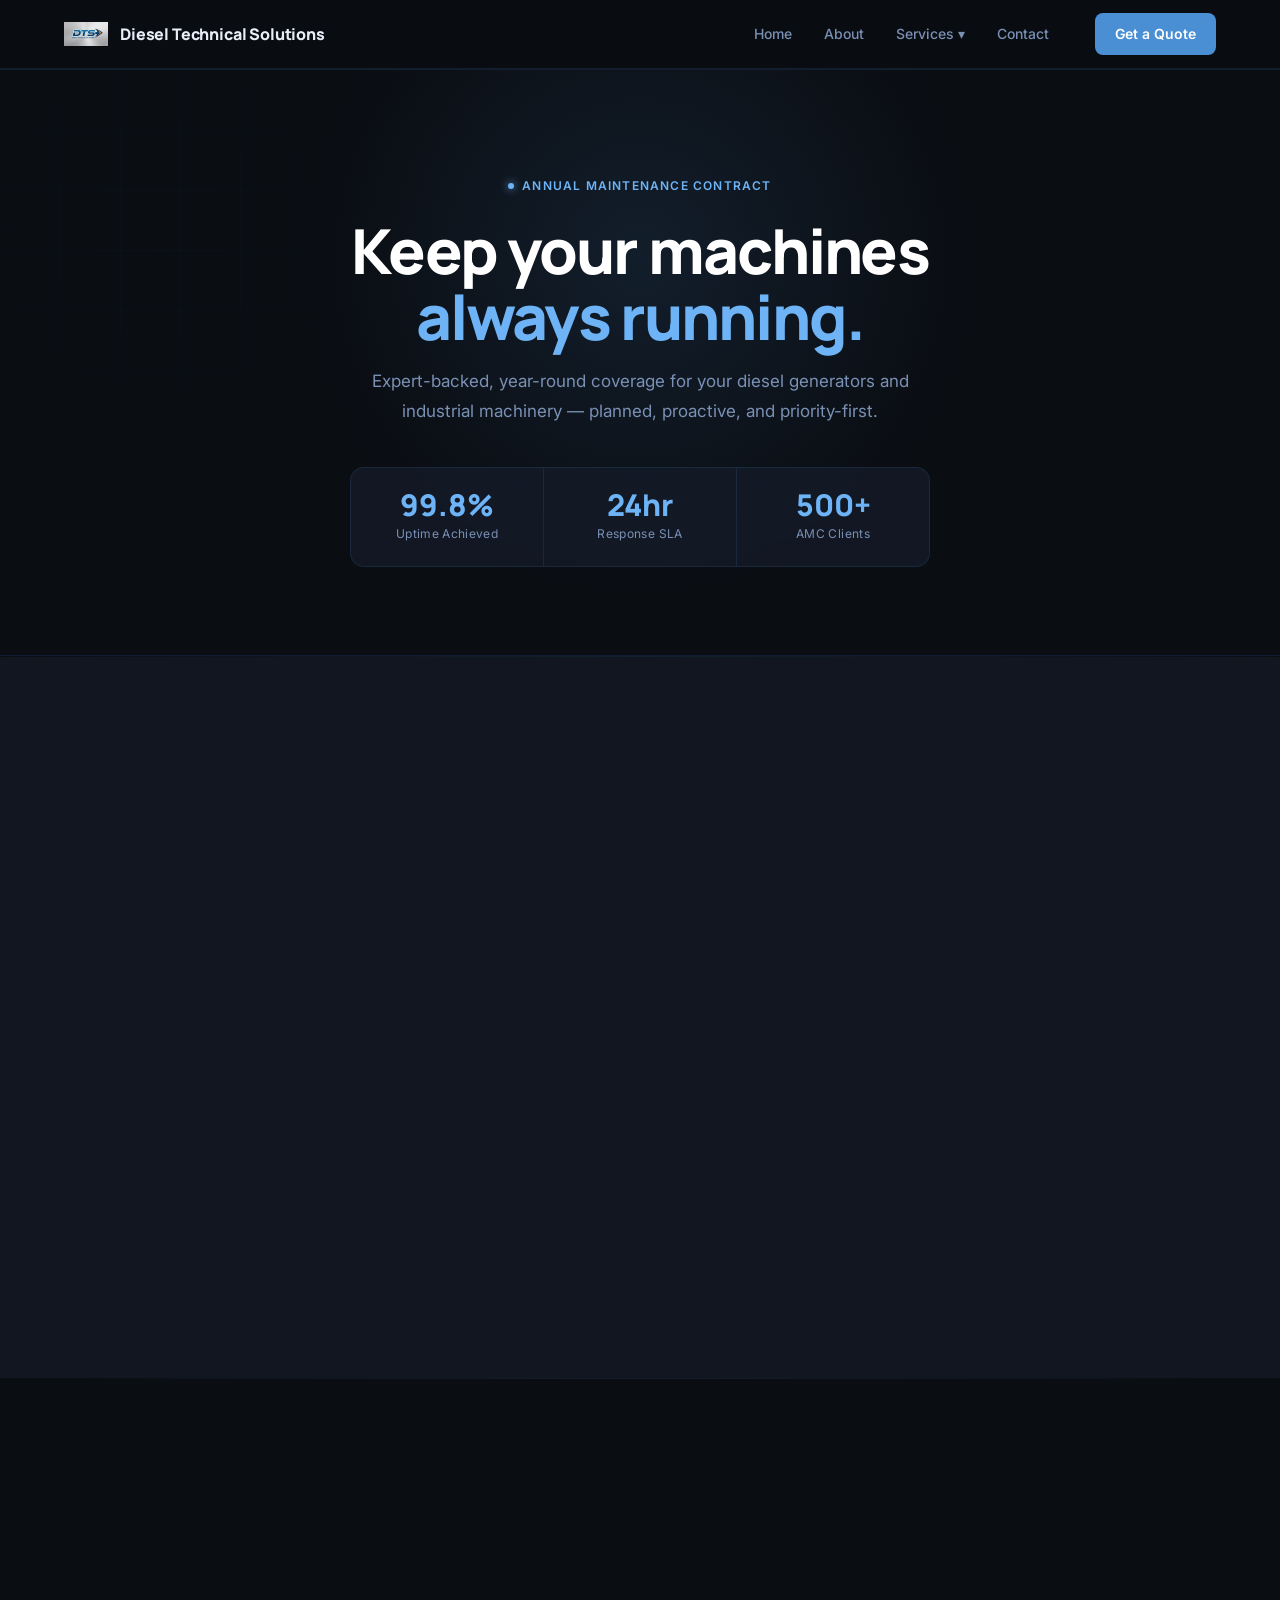
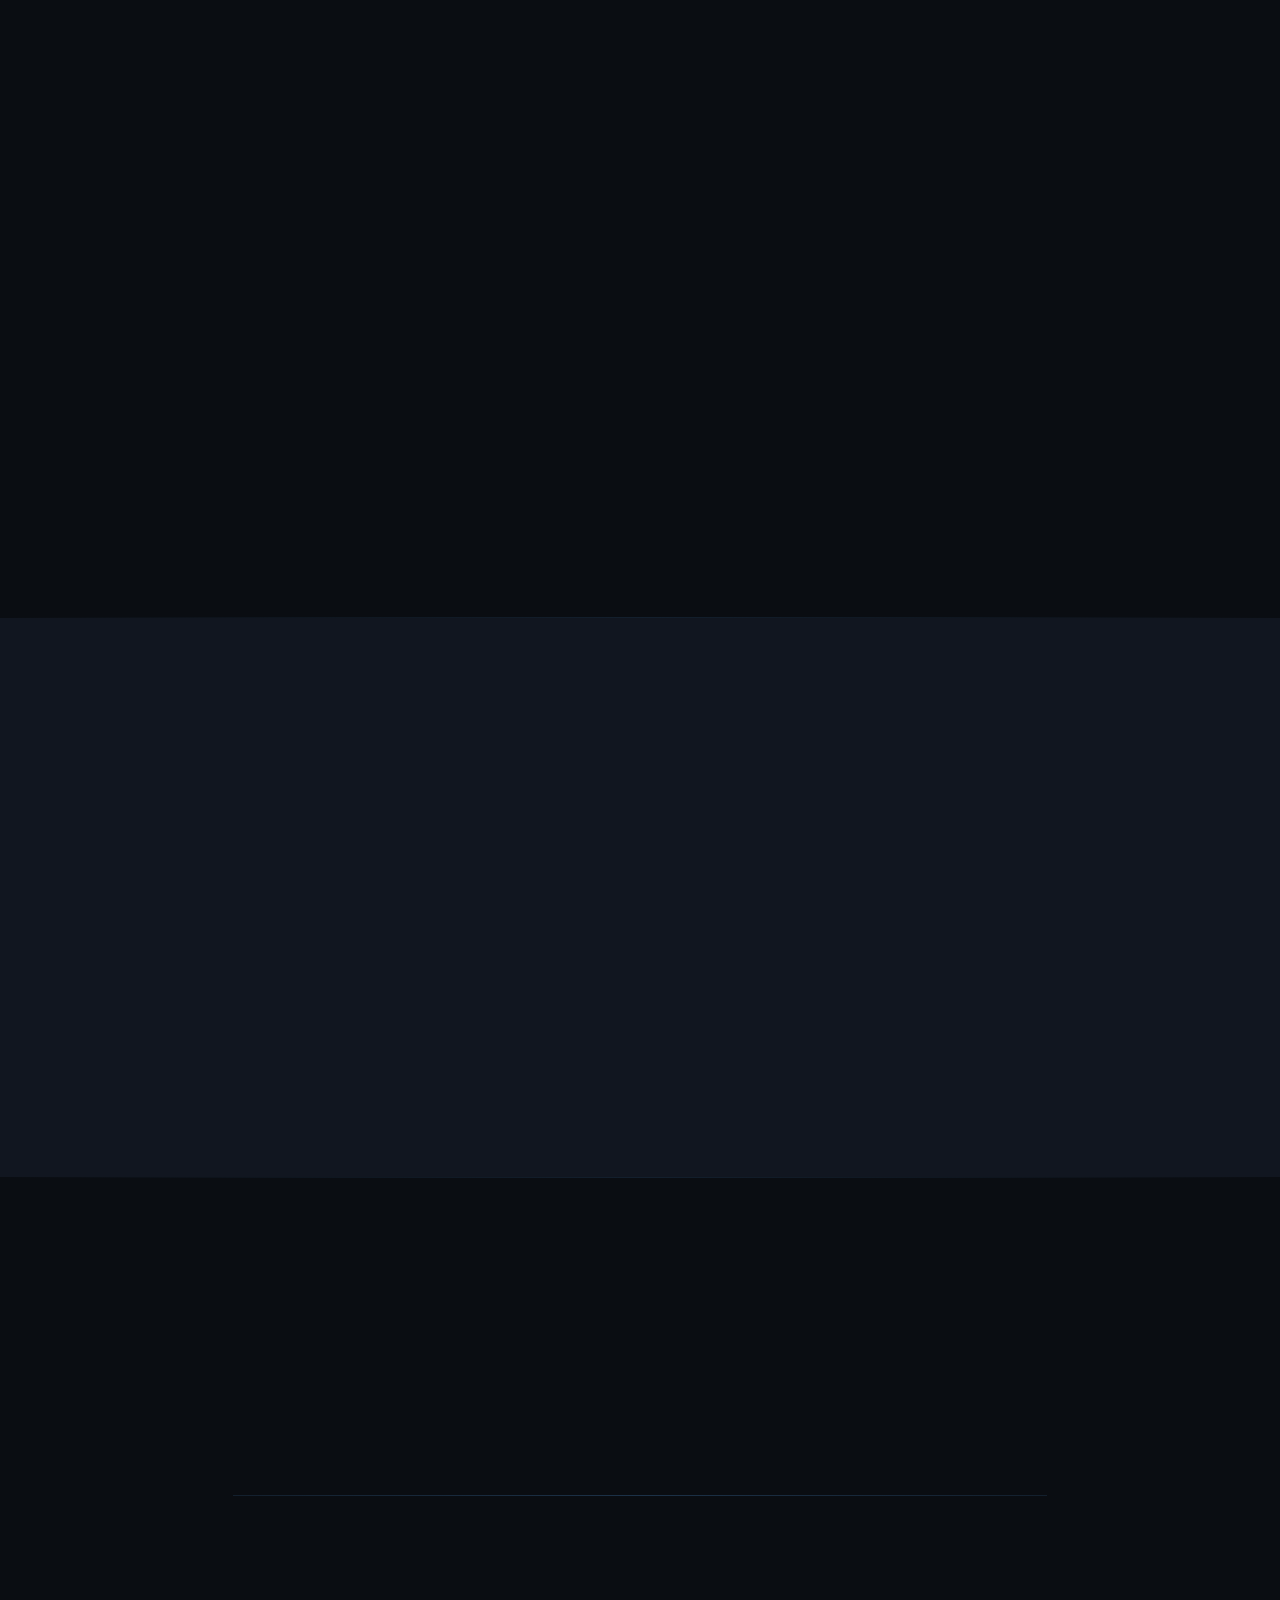
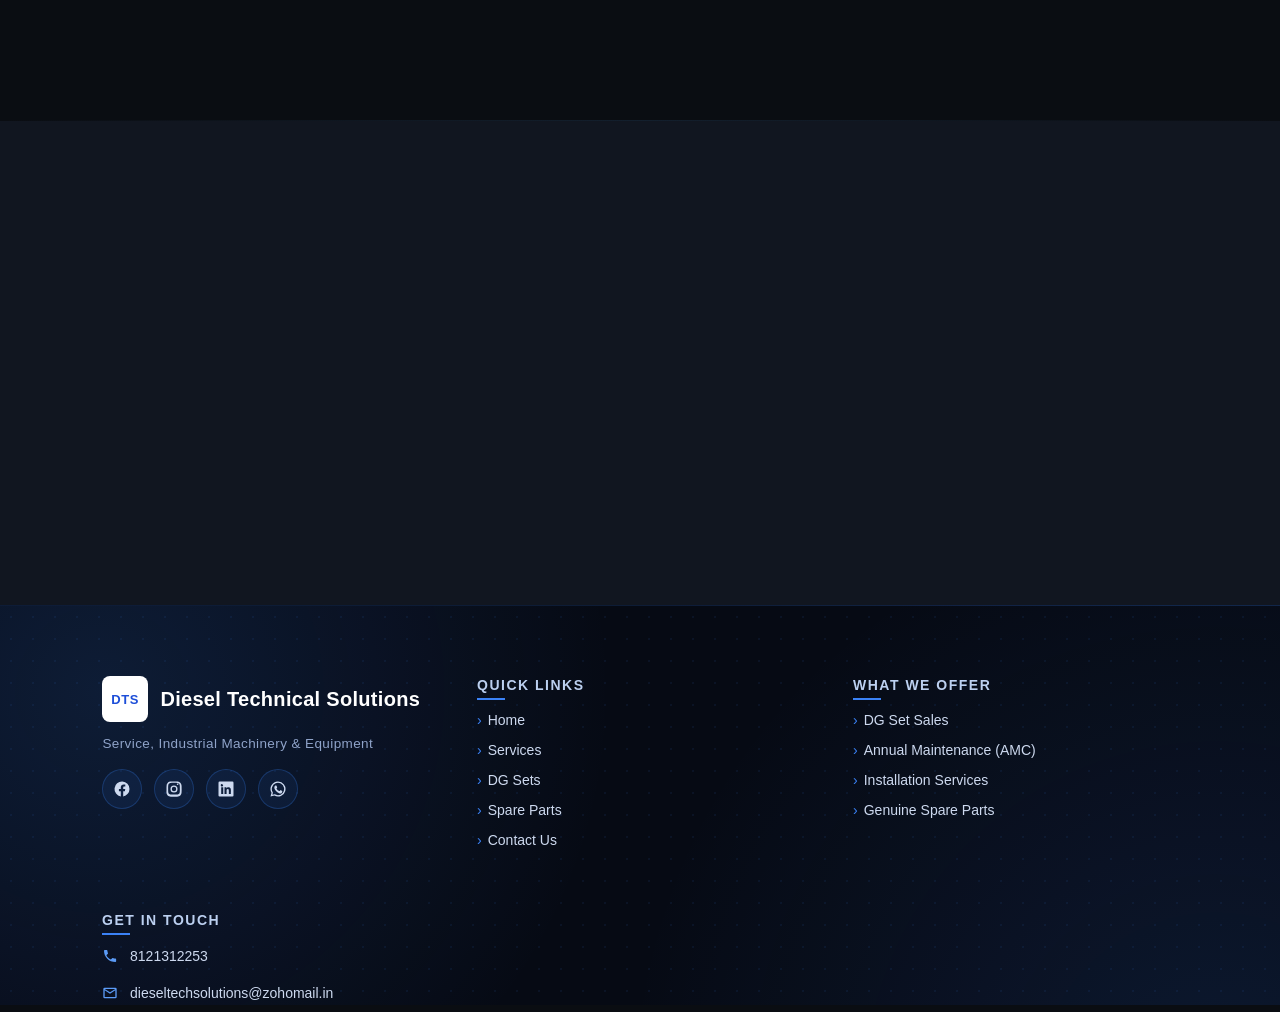
<file: AMC.html>
<!DOCTYPE html>
<html lang="en">
<head>
    <meta charset="UTF-8">
    <meta name="viewport" content="width=device-width, initial-scale=1.0">
    <title>Service Details | Diesel Technical Solutions</title>
    <link href="https://fonts.googleapis.com/css2?family=Inter:wght@400;500;600&family=Manrope:wght@600;700;800&display=swap" rel="stylesheet">
    <link rel="stylesheet" href="style.css">
    <style>
/* ── tokens ── */
:root {
  --bg:       #0a0d12;
  --bg2:      #111620;
  --bg3:      #161d2b;
  --surface:  rgba(22,29,43,0.7);
  --border:   rgba(74,143,212,0.14);
  --border2:  rgba(74,143,212,0.28);
  --accent:   #4a8fd4;
  --accent2:  #6db3f5;
  --glow:     rgba(74,143,212,0.18);
  --text:     #e8eef8;
  --muted:    #7a90b5;
  --dim:      #3e5070;
  --yellow:   #f5c842;
  --radius:   14px;
  --radius-sm:8px;
  --t:        0.3s cubic-bezier(0.4,0,0.2,1);
}

*,*::before,*::after{box-sizing:border-box;margin:0;padding:0;}

html{scroll-behavior:smooth;font-size:16px;}

body{
  background:var(--bg);
  color:var(--text);
  font-family:'Inter',system-ui,sans-serif;
  line-height:1.65;
  -webkit-font-smoothing:antialiased;
  overflow-x:hidden;
}

img{display:block;max-width:100%;}
a{text-decoration:none;color:inherit;}

/* ── container ── */
.wrap{
  width:100%;
  max-width:1160px;
  margin:0 auto;
  padding:0 24px;
}

/* ── section spacing ── */
section{padding:88px 0;}
section.alt{background:var(--bg2);}

/* ── pill tag ── */
.tag{
  display:inline-flex;
  align-items:center;
  gap:6px;
  font-size:11px;
  font-weight:600;
  text-transform:uppercase;
  letter-spacing:0.12em;
  color:var(--accent2);
  background:rgba(74,143,212,0.1);
  border:1px solid rgba(74,143,212,0.22);
  border-radius:100px;
  padding:5px 14px;
  margin-bottom:14px;
}

/* ── section headings ── */
.sec-title{
  font-family:'Manrope',sans-serif;
  font-size:clamp(24px,4vw,40px);
  font-weight:800;
  letter-spacing:-0.025em;
  line-height:1.15;
  color:#fff;
  margin-bottom:12px;
}
.sec-sub{
  font-size:15px;
  color:var(--muted);
  max-width:560px;
  line-height:1.75;
}

/* ── divider line ── */
.rule{
  height:1px;
  background:linear-gradient(to right,transparent,var(--border),transparent);
  border:none;
  margin:0;
}

/* ======================================================
   HERO BANNER
====================================================== */
.hero{
  padding:100px 0 88px;
  background:var(--bg);
  position:relative;
  overflow:hidden;
  text-align:center;
}

.hero::before{
  content:'';
  position:absolute;
  top:-160px;left:50%;
  transform:translateX(-50%);
  width:700px;height:700px;
  border-radius:50%;
  background:radial-gradient(circle,rgba(74,143,212,0.13) 0%,transparent 68%);
  pointer-events:none;
}

/* subtle grid lines */
.hero::after{
  content:'';
  position:absolute;
  inset:0;
  background-image:
    linear-gradient(rgba(74,143,212,0.04) 1px,transparent 1px),
    linear-gradient(90deg,rgba(74,143,212,0.04) 1px,transparent 1px);
  background-size:60px 60px;
  pointer-events:none;
  mask-image:radial-gradient(ellipse 80% 80% at 50% 50%,black 0%,transparent 100%);
}

.hero-inner{position:relative;z-index:1;}

.hero-label{
  display:inline-flex;align-items:center;gap:8px;
  font-size:12px;font-weight:600;letter-spacing:0.1em;
  text-transform:uppercase;color:var(--accent2);
  margin-bottom:22px;
}

.hero-dot{
  width:6px;height:6px;border-radius:50%;
  background:var(--accent2);
  box-shadow:0 0 8px var(--accent2);
  animation:pulse 2s ease-in-out infinite;
}

@keyframes pulse{
  0%,100%{opacity:1;transform:scale(1);}
  50%{opacity:0.5;transform:scale(0.75);}
}

.hero-title{
  font-family:'Manrope',sans-serif;
  font-size:clamp(32px,6vw,62px);
  font-weight:800;
  letter-spacing:-0.03em;
  line-height:1.06;
  color:#fff;
  margin-bottom:18px;
}

.hero-title em{
  font-style:normal;
  color:var(--accent2);
}

.hero-desc{
  font-size:clamp(14px,2vw,17px);
  color:var(--muted);
  max-width:540px;
  margin:0 auto 40px;
  line-height:1.75;
}

.hero-stats{
  display:flex;
  justify-content:center;
  gap:0;
  flex-wrap:wrap;
  border:1px solid var(--border);
  border-radius:var(--radius);
  background:var(--surface);
  backdrop-filter:blur(12px);
  max-width:580px;
  margin:0 auto;
  overflow:hidden;
}

.hero-stat{
  flex:1;
  min-width:140px;
  padding:22px 20px;
  text-align:center;
  border-right:1px solid var(--border);
}
.hero-stat:last-child{border-right:none;}

.hero-stat-num{
  font-family:'Manrope',sans-serif;
  font-size:clamp(22px,3vw,30px);
  font-weight:800;
  color:var(--accent2);
  line-height:1;
  margin-bottom:4px;
}

.hero-stat-label{
  font-size:12px;
  color:var(--muted);
  letter-spacing:0.03em;
}

/* ======================================================
   OVERVIEW
====================================================== */
.overview-grid{
  display:grid;
  grid-template-columns:1fr 1fr;
  gap:48px;
  align-items:center;
}

.overview-text .sec-sub{margin-bottom:28px;}

.overview-list{
  display:flex;
  flex-direction:column;
  gap:12px;
  margin-bottom:32px;
}

.ov-item{
  display:flex;
  align-items:flex-start;
  gap:12px;
  font-size:14px;
  color:var(--muted);
  line-height:1.6;
}

.ov-dot{
  flex-shrink:0;
  width:18px;height:18px;
  border-radius:50%;
  background:rgba(74,143,212,0.15);
  border:1px solid rgba(74,143,212,0.3);
  display:flex;align-items:center;justify-content:center;
  margin-top:2px;
}

.ov-dot svg{width:9px;height:9px;color:var(--accent2);}

/* stat card on the right */
.overview-card{
  background:var(--bg3);
  border:1px solid var(--border);
  border-radius:var(--radius);
  padding:36px;
  display:flex;
  flex-direction:column;
  gap:28px;
}

.ov-stat{
  display:flex;
  flex-direction:column;
  gap:4px;
  padding-bottom:28px;
  border-bottom:1px solid var(--border);
}
.ov-stat:last-child{border-bottom:none;padding-bottom:0;}

.ov-stat-num{
  font-family:'Manrope',sans-serif;
  font-size:clamp(32px,4vw,44px);
  font-weight:800;
  color:var(--accent2);
  line-height:1;
}

.ov-stat-label{
  font-size:13px;
  font-weight:600;
  color:#fff;
  margin-bottom:4px;
}

.ov-stat-desc{
  font-size:13px;
  color:var(--muted);
  line-height:1.6;
}

/* ======================================================
   INCLUDED SERVICES
====================================================== */
.services-grid{
  display:grid;
  grid-template-columns:repeat(3,1fr);
  gap:20px;
  margin-top:48px;
}

.svc-card{
  background:var(--surface);
  border:1px solid var(--border);
  border-radius:var(--radius);
  padding:28px;
  display:flex;
  flex-direction:column;
  gap:0;
  transition:border-color var(--t),transform var(--t),box-shadow var(--t);
  backdrop-filter:blur(8px);
}

.svc-card:hover{
  border-color:var(--border2);
  transform:translateY(-4px);
  box-shadow:0 16px 40px rgba(0,0,0,0.4);
}

.svc-icon{
  width:46px;height:46px;
  border-radius:var(--radius-sm);
  background:rgba(74,143,212,0.1);
  border:1px solid rgba(74,143,212,0.2);
  display:flex;align-items:center;justify-content:center;
  color:var(--accent2);
  margin-bottom:20px;
  flex-shrink:0;
}

.svc-card h3{
  font-family:'Manrope',sans-serif;
  font-size:15px;
  font-weight:700;
  color:#fff;
  margin-bottom:10px;
  line-height:1.3;
}

.svc-card p{
  font-size:13px;
  color:var(--muted);
  line-height:1.7;
}

/* ======================================================
   BENEFITS
====================================================== */
.benefits-grid{
  display:grid;
  grid-template-columns:repeat(4,1fr);
  gap:16px;
  margin-top:48px;
}

.ben-card{
  background:rgba(255,255,255,0.02);
  border:1px solid rgba(232,238,248,0.07);
  border-radius:var(--radius);
  padding:28px 24px;
  transition:border-color var(--t),background var(--t);
}

.ben-card:hover{
  border-color:var(--border2);
  background:var(--bg3);
}

.ben-check{
  width:32px;height:32px;
  border-radius:50%;
  background:rgba(74,143,212,0.12);
  border:1px solid rgba(74,143,212,0.25);
  display:flex;align-items:center;justify-content:center;
  color:var(--accent2);
  margin-bottom:18px;
  font-size:14px;
  font-weight:700;
}

.ben-card h3{
  font-family:'Manrope',sans-serif;
  font-size:15px;
  font-weight:700;
  color:#fff;
  margin-bottom:8px;
}

.ben-card p{
  font-size:13px;
  color:var(--muted);
  line-height:1.7;
}

/* ======================================================
   PROCESS STEPS
====================================================== */
.process{background:var(--bg);}

.steps{
  display:grid;
  grid-template-columns:repeat(4,1fr);
  gap:0;
  margin-top:52px;
  position:relative;
}

/* connecting line */
.steps::before{
  content:'';
  position:absolute;
  top:22px;
  left:calc(12.5% + 10px);
  right:calc(12.5% + 10px);
  height:1px;
  background:linear-gradient(to right,var(--border),var(--border2),var(--border));
  z-index:0;
}

.step{
  display:flex;
  flex-direction:column;
  align-items:center;
  text-align:center;
  padding:0 16px;
  position:relative;
  z-index:1;
}

.step-num{
  width:44px;height:44px;
  border-radius:50%;
  background:var(--bg3);
  border:1px solid var(--border2);
  display:flex;align-items:center;justify-content:center;
  font-family:'Manrope',sans-serif;
  font-size:14px;
  font-weight:800;
  color:var(--accent2);
  margin-bottom:20px;
  box-shadow:0 0 0 4px var(--bg);
}

.step h3{
  font-family:'Manrope',sans-serif;
  font-size:14px;
  font-weight:700;
  color:#fff;
  margin-bottom:8px;
}

.step p{font-size:13px;color:var(--muted);line-height:1.65;}

/* ======================================================
   CTA BANNER
====================================================== */
.cta-section{
  padding:80px 0;
  background:var(--bg2);
}

.cta-box{
  background:linear-gradient(135deg,rgba(26,34,54,0.9) 0%,rgba(16,22,38,0.95) 100%);
  border:1px solid var(--border2);
  border-radius:20px;
  padding:56px 48px;
  text-align:center;
  position:relative;
  overflow:hidden;
}

.cta-box::before{
  content:'';
  position:absolute;
  top:-80px;left:50%;transform:translateX(-50%);
  width:400px;height:400px;border-radius:50%;
  background:radial-gradient(circle,rgba(74,143,212,0.1) 0%,transparent 65%);
  pointer-events:none;
}

.cta-box h2{
  font-family:'Manrope',sans-serif;
  font-size:clamp(24px,4vw,38px);
  font-weight:800;
  letter-spacing:-0.02em;
  color:#fff;
  margin-bottom:12px;
  position:relative;
}

.cta-box p{
  font-size:15px;
  color:var(--muted);
  margin-bottom:36px;
  max-width:480px;
  margin-left:auto;margin-right:auto;
  position:relative;
}

.cta-btns{
  display:flex;gap:14px;justify-content:center;flex-wrap:wrap;
  position:relative;
}

.btn{
  display:inline-flex;align-items:center;gap:8px;
  padding:12px 26px;
  font-size:14px;font-weight:600;
  border-radius:var(--radius-sm);
  transition:opacity var(--t),transform var(--t),box-shadow var(--t);
  letter-spacing:0.02em;
  border:none;cursor:pointer;font-family:inherit;
}

.btn-primary{
  background:var(--accent);
  color:#fff;
  box-shadow:0 4px 20px rgba(74,143,212,0.3);
}
.btn-primary:hover{opacity:0.88;transform:translateY(-2px);box-shadow:0 8px 28px rgba(74,143,212,0.4);}

.btn-ghost{
  background:transparent;
  color:var(--text);
  border:1px solid var(--border2);
}
.btn-ghost:hover{background:var(--bg3);border-color:rgba(74,143,212,0.4);}

/* ======================================================
   REVEAL ANIMATION
====================================================== */
[data-reveal]{
  opacity:0;
  transform:translateY(20px);
  transition:opacity 0.6s var(--t),transform 0.6s var(--t);
}
[data-reveal].visible{opacity:1;transform:none;}
[data-reveal-d="1"]{transition-delay:0.08s;}
[data-reveal-d="2"]{transition-delay:0.16s;}
[data-reveal-d="3"]{transition-delay:0.24s;}
[data-reveal-d="4"]{transition-delay:0.32s;}

/* ======================================================
   RESPONSIVE
====================================================== */
@media(max-width:960px){
  .services-grid{grid-template-columns:repeat(2,1fr);}
  .benefits-grid{grid-template-columns:repeat(2,1fr);}
  .steps{grid-template-columns:repeat(2,1fr);gap:32px;}
  .steps::before{display:none;}
  .overview-grid{grid-template-columns:1fr;}
}

@media(max-width:600px){
  section{padding:60px 0;}
  .services-grid{grid-template-columns:1fr;}
  .benefits-grid{grid-template-columns:1fr;}
  .steps{grid-template-columns:1fr;}
  .hero-stats{flex-direction:column;}
  .hero-stat{border-right:none;border-bottom:1px solid var(--border);}
  .hero-stat:last-child{border-bottom:none;}
  .cta-box{padding:36px 24px;}
  .step{align-items:flex-start;text-align:left;flex-direction:row;gap:16px;}
  .step-num{flex-shrink:0;margin-bottom:0;}
}

@media(prefers-reduced-motion:reduce){
  *,*::before,*::after{transition-duration:0s!important;animation-duration:0s!important;}
  html{scroll-behavior:auto;}
}
    </style>
</head>
<body>

    <header class="site-header">
        <div class="navbar container">
            <div class="brand">
                <a class="logo" href="#"><img src="logo.jpg" alt="Logo"></a>
                <div class="website-name">Diesel Technical Solutions</div>
            </div>

            <nav>
                <ul class="nav-links">
                    <li><a href="index.html">Home</a></li>
                    <li><a href="about.html">About</a></li>
                     <li class="dropdown">
    <a href="#">Services ▾</a>

    <ul class="dropdown-menu">
        <li><a href="AMC.html">Annual Maintenance Contracts</a></li>
        <li><a href="paid.html">On-Call & Pay-Per-Visit Support</a></li>
        <li><a href="servicecenter.html">Service Centre Support</a></li>
    </ul>
</li>
                    <li><a href="contactpage.html">Contact</a></li>
                </ul>
            </nav>

            <button class="cta-header">Get a Quote</button>

            <button class="menu-toggle" aria-label="Toggle menu" aria-expanded="false">☰</button>
        </div>
    </header>
<!-- ── HERO ── -->
<section class="hero">
    <div class="wrap hero-inner">
        <div class="hero-label">
            <span class="hero-dot"></span>
            Annual Maintenance Contract
        </div>
        <h1 class="hero-title">Keep your machines<br><em>always running.</em></h1>
        <p class="hero-desc">Expert-backed, year-round coverage for your diesel generators and industrial machinery — planned, proactive, and priority-first.</p>

        <div class="hero-stats">
            <div class="hero-stat">
                <div class="hero-stat-num">99.8%</div>
                <div class="hero-stat-label">Uptime Achieved</div>
            </div>
            <div class="hero-stat">
                <div class="hero-stat-num">24hr</div>
                <div class="hero-stat-label">Response SLA</div>
            </div>
            <div class="hero-stat">
                <div class="hero-stat-num">500+</div>
                <div class="hero-stat-label">AMC Clients</div>
            </div>
        </div>
    </div>
</section>

<hr class="rule">

<!-- ── OVERVIEW ── -->
<section class="alt">
    <div class="wrap">
        <div class="overview-grid">
            <div class="overview-text" data-reveal>
                <span class="tag">Overview</span>
                <h2 class="sec-title">What is an AMC?</h2>
                <p class="sec-sub">An Annual Maintenance Contract keeps your heavy diesel and industrial machinery under constant expert vigilance throughout the year — moving you from reactive repairs to planned, predictable maintenance.</p>

                <ul class="overview-list" style="margin-top:20px;">
                    <li class="ov-item">
                        <span class="ov-dot"><svg viewBox="0 0 10 10" fill="none" stroke="currentColor" stroke-width="2" stroke-linecap="round"><polyline points="2,5 4,7 8,3"/></svg></span>
                        Scheduled preventive maintenance visits
                    </li>
                    <li class="ov-item">
                        <span class="ov-dot"><svg viewBox="0 0 10 10" fill="none" stroke="currentColor" stroke-width="2" stroke-linecap="round"><polyline points="2,5 4,7 8,3"/></svg></span>
                        Priority emergency breakdown support
                    </li>
                    <li class="ov-item">
                        <span class="ov-dot"><svg viewBox="0 0 10 10" fill="none" stroke="currentColor" stroke-width="2" stroke-linecap="round"><polyline points="2,5 4,7 8,3"/></svg></span>
                        Genuine spare parts with fast sourcing
                    </li>
                    <li class="ov-item">
                        <span class="ov-dot"><svg viewBox="0 0 10 10" fill="none" stroke="currentColor" stroke-width="2" stroke-linecap="round"><polyline points="2,5 4,7 8,3"/></svg></span>
                        Detailed service reports after every visit
                    </li>
                </ul>
            </div>

            <div class="overview-card" data-reveal data-reveal-d="1">
                <div class="ov-stat">
                    <div class="ov-stat-num">99.8%</div>
                    <div class="ov-stat-label">Operational Uptime</div>
                    <div class="ov-stat-desc">DTS AMC clients experience significantly fewer unforeseen breakdowns versus reactive maintenance.</div>
                </div>
                <div class="ov-stat">
                    <div class="ov-stat-num">3×</div>
                    <div class="ov-stat-label">Longer Asset Life</div>
                    <div class="ov-stat-desc">Routine care and tuning extend core component lifespan well beyond industry averages.</div>
                </div>
                <div class="ov-stat">
                    <div class="ov-stat-num">40%</div>
                    <div class="ov-stat-label">Lower Repair Costs</div>
                    <div class="ov-stat-desc">Prevent expensive emergency call-outs by catching issues before they escalate.</div>
                </div>
            </div>
        </div>
    </div>
</section>

<hr class="rule">

<!-- ── INCLUDED SERVICES ── -->
<section>
    <div class="wrap">
        <div data-reveal>
            <span class="tag">Scope of Support</span>
            <h2 class="sec-title">What's included</h2>
            <p class="sec-sub">Every AMC plan covers these core pillars — delivered by our certified field engineers.</p>
        </div>

        <div class="services-grid">
            <div class="svc-card" data-reveal data-reveal-d="1">
                <div class="svc-icon">
                    <svg width="22" height="22" viewBox="0 0 24 24" fill="none" stroke="currentColor" stroke-width="1.8" stroke-linecap="round" stroke-linejoin="round"><path d="M14.7 6.3a1 1 0 0 0 0 1.4l1.6 1.6a1 1 0 0 0 1.4 0l3.77-3.77a6 6 0 0 1-7.94 7.94l-6.91 6.91a2.12 2.12 0 0 1-3-3l6.91-6.91a6 6 0 0 1 7.94-7.94l-3.76 3.76z"/></svg>
                </div>
                <h3>Preventive Maintenance</h3>
                <p>Scheduled rigorous physical inspections to trace micro-anomalies before they trigger system failure.</p>
            </div>
            <div class="svc-card" data-reveal data-reveal-d="2">
                <div class="svc-icon">
                    <svg width="22" height="22" viewBox="0 0 24 24" fill="none" stroke="currentColor" stroke-width="1.8" stroke-linecap="round" stroke-linejoin="round"><line x1="18" y1="20" x2="18" y2="10"/><line x1="12" y1="20" x2="12" y2="4"/><line x1="6" y1="20" x2="6" y2="14"/></svg>
                </div>
                <h3>Performance Monitoring</h3>
                <p>Continuous parameter profiling of output stress, fuel delivery accuracy, and thermal limits.</p>
            </div>
            <div class="svc-card" data-reveal data-reveal-d="3">
                <div class="svc-icon">
                    <svg width="22" height="22" viewBox="0 0 24 24" fill="none" stroke="currentColor" stroke-width="1.8" stroke-linecap="round" stroke-linejoin="round"><polygon points="13 2 3 14 12 14 11 22 21 10 12 10 13 2"/></svg>
                </div>
                <h3>Emergency Support</h3>
                <p>Ultra-priority fast dispatch. AMC contracts move your escalations to the front of response routes.</p>
            </div>
            <div class="svc-card" data-reveal data-reveal-d="1">
                <div class="svc-icon">
                    <svg width="22" height="22" viewBox="0 0 24 24" fill="none" stroke="currentColor" stroke-width="1.8" stroke-linecap="round" stroke-linejoin="round"><circle cx="12" cy="12" r="3"/><path d="M19.07 4.93a10 10 0 0 1 0 14.14"/><path d="M4.93 4.93a10 10 0 0 0 0 14.14"/></svg>
                </div>
                <h3>Load Testing</h3>
                <p>Regular on-site load bank testing to validate generator output under real operating conditions.</p>
            </div>
            <div class="svc-card" data-reveal data-reveal-d="2">
                <div class="svc-icon">
                    <svg width="22" height="22" viewBox="0 0 24 24" fill="none" stroke="currentColor" stroke-width="1.8" stroke-linecap="round" stroke-linejoin="round"><path d="M9 3H5a2 2 0 0 0-2 2v4m6-6h10a2 2 0 0 1 2 2v4M9 3v18m0 0h10a2 2 0 0 0 2-2V9M9 21H5a2 2 0 0 1-2-2V9m0 0h18"/></svg>
                </div>
                <h3>Spare Parts Supply</h3>
                <p>Genuine OEM spares sourced and supplied fast — stocked and ready to minimise any repair window.</p>
            </div>
            <div class="svc-card" data-reveal data-reveal-d="3">
                <div class="svc-icon">
                    <svg width="22" height="22" viewBox="0 0 24 24" fill="none" stroke="currentColor" stroke-width="1.8" stroke-linecap="round" stroke-linejoin="round"><path d="M14 2H6a2 2 0 0 0-2 2v16a2 2 0 0 0 2 2h12a2 2 0 0 0 2-2V8z"/><polyline points="14 2 14 8 20 8"/><line x1="16" y1="13" x2="8" y2="13"/><line x1="16" y1="17" x2="8" y2="17"/></svg>
                </div>
                <h3>Service Reporting</h3>
                <p>Detailed post-visit reports with observations, actions taken, and next scheduled maintenance date.</p>
            </div>
        </div>
    </div>
</section>

<hr class="rule">

<!-- ── BENEFITS ── -->
<section class="alt">
    <div class="wrap">
        <div data-reveal>
            <span class="tag">Value Proposition</span>
            <h2 class="sec-title">Core benefits</h2>
            <p class="sec-sub">Why 500+ industrial clients choose a DTS Annual Maintenance Contract.</p>
        </div>

        <div class="benefits-grid">
            <div class="ben-card" data-reveal data-reveal-d="1">
                <div class="ben-check">↓</div>
                <h3>Reduce Downtime</h3>
                <p>Catch failures before they happen. Planned maintenance prevents unplanned stoppages.</p>
            </div>
            <div class="ben-card" data-reveal data-reveal-d="2">
                <div class="ben-check">₹</div>
                <h3>Lower Costs</h3>
                <p>Avoid expensive emergency call-outs and last-minute logistics with predictable annual budgeting.</p>
            </div>
            <div class="ben-card" data-reveal data-reveal-d="3">
                <div class="ben-check">+</div>
                <h3>Extended Asset Life</h3>
                <p>Keep core components tuned and clean to extend machinery longevity far beyond the standard.</p>
            </div>
            <div class="ben-card" data-reveal data-reveal-d="4">
                <div class="ben-check">★</div>
                <h3>Priority Status</h3>
                <p>AMC clients jump the queue. Guaranteed accelerated service priority for all contract partners.</p>
            </div>
        </div>
    </div>
</section>

<hr class="rule">

<!-- ── PROCESS ── -->
<section class="process">
    <div class="wrap">
        <div data-reveal style="text-align:center;margin-bottom:0;">
            <span class="tag">How it works</span>
            <h2 class="sec-title">From sign-up to coverage</h2>
            <p class="sec-sub" style="margin:0 auto;">Getting started is simple. We handle the setup so you can focus on your operations.</p>
        </div>

        <div class="steps">
            <div class="step" data-reveal data-reveal-d="1">
                <div class="step-num">01</div>
                <div>
                    <h3>Initial Assessment</h3>
                    <p>Our engineers visit your site to assess equipment condition, count assets, and define scope.</p>
                </div>
            </div>
            <div class="step" data-reveal data-reveal-d="2">
                <div class="step-num">02</div>
                <div>
                    <h3>Custom Plan</h3>
                    <p>We draft a tailored AMC schedule and quote based on your equipment and service needs.</p>
                </div>
            </div>
            <div class="step" data-reveal data-reveal-d="3">
                <div class="step-num">03</div>
                <div>
                    <h3>Contract Sign</h3>
                    <p>Sign and you're covered from day one. No waiting period, no hidden clauses.</p>
                </div>
            </div>
            <div class="step" data-reveal data-reveal-d="4">
                <div class="step-num">04</div>
                <div>
                    <h3>Ongoing Service</h3>
                    <p>Scheduled visits, 24hr emergency line, reports delivered after every service call.</p>
                </div>
            </div>
        </div>
    </div>
</section>

<hr class="rule">

<!-- ── CTA ── -->
<section class="cta-section">
    <div class="wrap">
        <div class="cta-box" data-reveal>
            <h2>Ready to protect your machines?</h2>
            <p>Talk to our team today. We'll assess your equipment and build a plan that fits your operation.</p>
            <div class="cta-btns">
                <a href="contact.html" class="btn btn-primary">Get a free quote</a>
                <a href="tel:+919876543210" class="btn btn-ghost">Call us now</a>
            </div>
        </div>
    </div>
</section>
<iframe
    src="footer.html"
    width="100%"
    height="400"
    frameborder="0"
    scrolling="no">
</iframe>
<script>
// Scroll reveal
src="script.js"
</script>

</body>
</html>
</file>
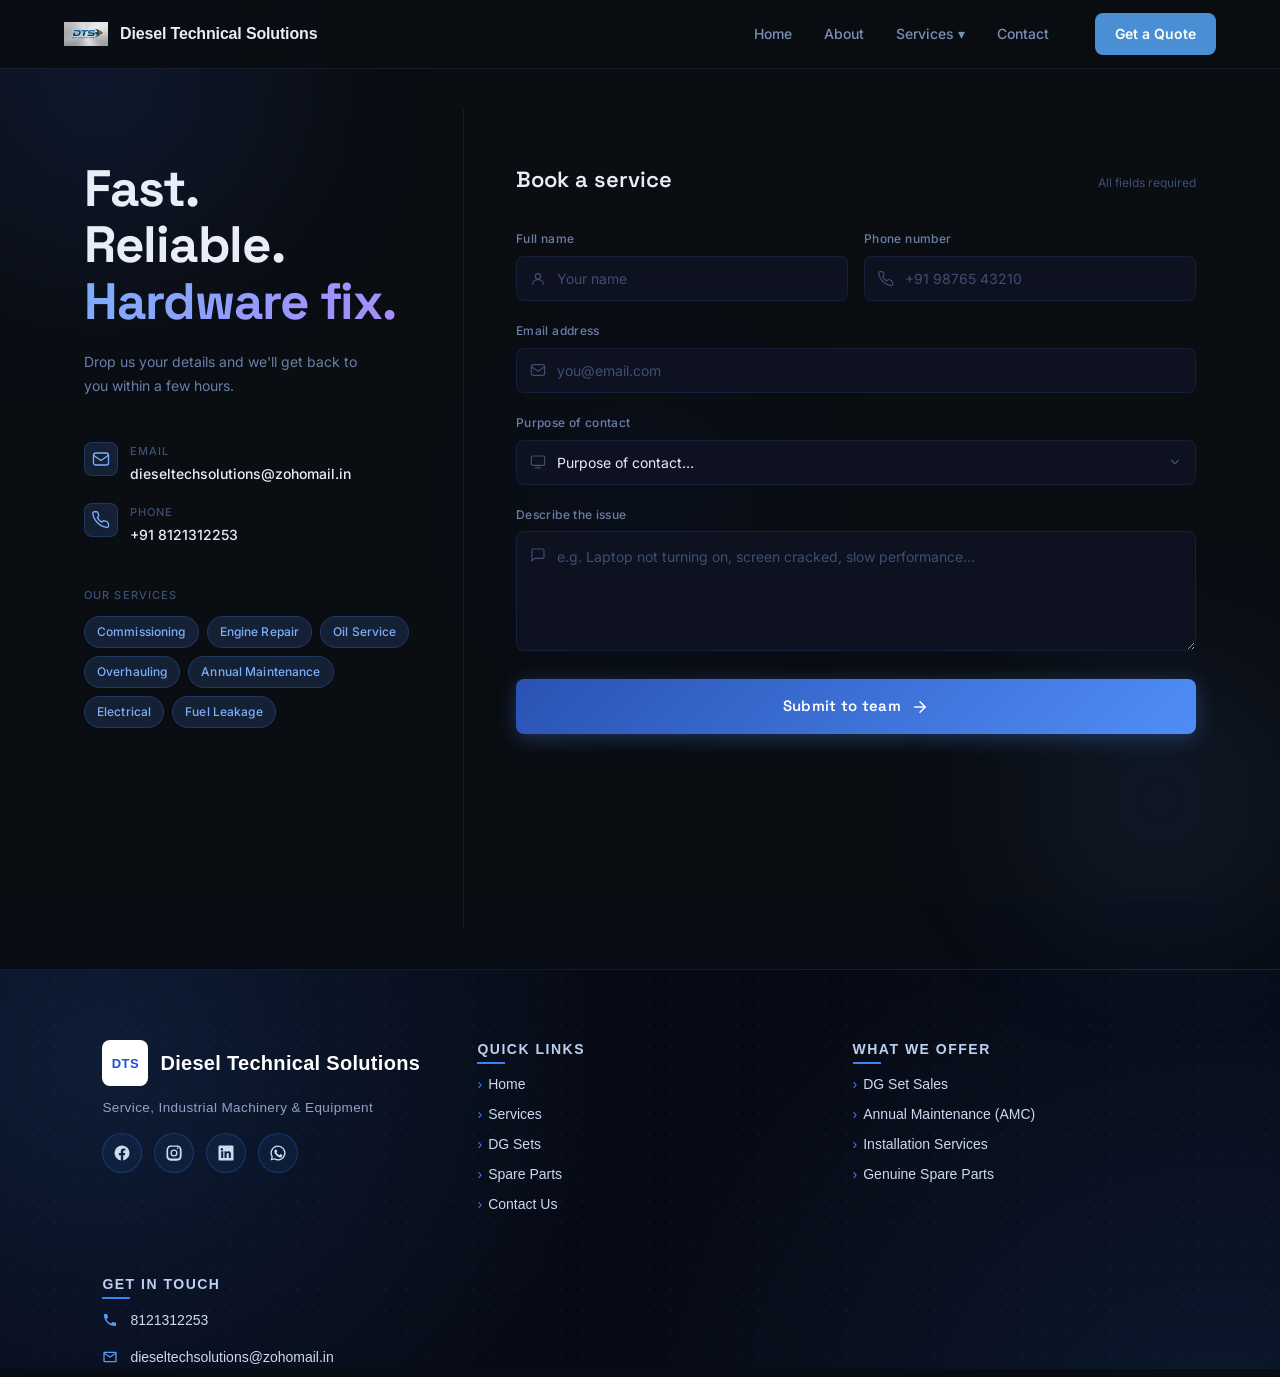
<file: contactpage.html>
<!DOCTYPE html>
<html lang="en">
<head>
    <meta charset="UTF-8">
    <meta name="viewport" content="width=device-width, initial-scale=1.0">
    <title>Contact — Voltex Hardware</title>
    <link rel="preconnect" href="https://fonts.googleapis.com">
    <link rel="preconnect" href="https://fonts.gstatic.com" crossorigin>
    <link href="https://fonts.googleapis.com/css2?family=Inter:wght@300;400;500;600&family=Space+Grotesk:wght@400;500;600;700&display=swap" rel="stylesheet">
    <link rel="stylesheet" href="contact.css">
    <link rel="stylesheet" href="style.css">
</head>
<body>

    <header class="site-header">
        <div class="navbar container">
            <div class="brand">
                <a class="logo" href="#"><img src="logo.jpg" alt="Logo"></a>
                <div class="website-name">Diesel Technical Solutions</div>
            </div>

            <nav>
                <ul class="nav-links">
                    <li><a href="index.html">Home</a></li>
                    <li><a href="about.html">About</a></li>
                    <li class="dropdown">
    <a href="#">Services ▾</a>

    <ul class="dropdown-menu">
        <li><a href="AMC.html">Annual Maintenance Contracts</a></li>
        <li><a href="paid.html">On-Call & Pay-Per-Visit Support</a></li>
        <li><a href="servicecenter.html">Service Centre Support</a></li>
    </ul>
</li>
                    <li><a href="contactpage.html">Contact</a></li>
                </ul>
            </nav>

            <button class="cta-header">Get a Quote</button>

            <button class="menu-toggle" aria-label="Toggle menu" aria-expanded="false">☰</button>
        </div>
    </header>
<div class="nx-orb nx-orb--a" aria-hidden="true"></div>
<div class="nx-orb nx-orb--b" aria-hidden="true"></div>
<div class="nx-orb nx-orb--c" aria-hidden="true"></div>

<main class="nx-wrap">

    <!-- Left panel -->
    <aside class="nx-panel">
        

        <h1 class="nx-panel__headline">
            Fast.<br>Reliable.<br><em>Hardware fix.</em>
        </h1>

        <p class="nx-panel__sub">
            Drop us your details and we'll get back to you within a few hours.
        </p>

        <div class="nx-details">
            <div class="nx-detail-item">
                <span class="nx-detail-icon">
                    <svg width="18" height="18" viewBox="0 0 24 24" fill="none" stroke="currentColor" stroke-width="1.8" stroke-linecap="round" stroke-linejoin="round"><rect x="2" y="4" width="20" height="16" rx="3"/><path d="m2 7 10 7 10-7"/></svg>
                </span>
                <div>
                    <span class="nx-detail-label">Email</span>
                    <span class="nx-detail-value">dieseltechsolutions@zohomail.in</span>
                </div>
            </div>
            <div class="nx-detail-item">
                <span class="nx-detail-icon">
                    <svg width="18" height="18" viewBox="0 0 24 24" fill="none" stroke="currentColor" stroke-width="1.8" stroke-linecap="round" stroke-linejoin="round"><path d="M22 16.92v3a2 2 0 0 1-2.18 2 19.79 19.79 0 0 1-8.63-3.07A19.5 19.5 0 0 1 4.15 11.9 19.79 19.79 0 0 1 1.08 3.3 2 2 0 0 1 3.06 1h3a2 2 0 0 1 2 1.72c.127.96.361 1.903.7 2.81a2 2 0 0 1-.45 2.11L7.09 8.91a16 16 0 0 0 6 6l1.27-1.27a2 2 0 0 1 2.11-.45c.907.339 1.85.573 2.81.7A2 2 0 0 1 21 16z"/></svg>
                </span>
                <div>
                    <span class="nx-detail-label">Phone</span>
                    <span class="nx-detail-value">+91 8121312253</span>
                </div>
            </div>
        </div>

        <div class="nx-services-label">Our Services</div>
        <div class="nx-chips">
            <span class="nx-chip">Commissioning</span>
            <span class="nx-chip">Engine Repair</span>
            <span class="nx-chip">Oil Service</span>
            <span class="nx-chip">Overhauling</span>
            <span class="nx-chip">Annual Maintenance</span>
            <span class="nx-chip">Electrical</span>
            <span class="nx-chip">Fuel Leakage</span>
        </div>
    </aside>

    <!-- Right panel -->
    <section class="nx-form-panel">

        <!-- Success overlay -->
        <div class="nx-success" id="nxSuccess" aria-live="polite">
            <div class="nx-success__inner">
                <div class="nx-success__ring">
                    <svg class="nx-success__check" viewBox="0 0 52 52" fill="none">
                        <circle class="nx-check-circle" cx="26" cy="26" r="24" stroke="#4F8EF7" stroke-width="2"/>
                        <path class="nx-check-mark" d="M14 26 L22 34 L38 18" stroke="#4F8EF7" stroke-width="2.5" stroke-linecap="round" stroke-linejoin="round"/>
                    </svg>
                </div>
                <h2 class="nx-success__title">Request received!</h2>
                <p class="nx-success__body">Our team will contact <span id="nxSenderEmail" class="nx-success__email"></span> shortly to confirm your booking.</p>
                <button class="nx-success__btn" id="nxReset">Submit another</button>
            </div>
        </div>

        <div class="nx-form-header">
            <h2 class="nx-form-title">Book a service</h2>
            <p class="nx-form-hint">All fields required</p>
        </div>

        <form id="nxForm" class="nx-form" novalidate>
            <input type="hidden" name="access_key" value="5906fa1d-79d3-4075-9222-b341662fe8d4">

            <div class="nx-row nx-row--2">
                <div class="nx-field">
                    <label class="nx-label" for="nxName">Full name</label>
                    <div class="nx-input-wrap">
                        <svg class="nx-input-icon" width="16" height="16" viewBox="0 0 24 24" fill="none" stroke="currentColor" stroke-width="1.8" stroke-linecap="round" stroke-linejoin="round" aria-hidden="true"><circle cx="12" cy="8" r="4"/><path d="M4 20c0-4 3.6-7 8-7s8 3 8 7"/></svg>
                        <input class="nx-input" type="text" id="nxName" name="name" placeholder="Your name" autocomplete="name" required>
                    </div>
                    <span class="nx-err" id="nxNameErr">Please enter your name</span>
                </div>
                <div class="nx-field">
                    <label class="nx-label" for="nxPhone">Phone number</label>
                    <div class="nx-input-wrap">
                        <svg class="nx-input-icon" width="16" height="16" viewBox="0 0 24 24" fill="none" stroke="currentColor" stroke-width="1.8" stroke-linecap="round" stroke-linejoin="round" aria-hidden="true"><path d="M22 16.92v3a2 2 0 0 1-2.18 2 19.79 19.79 0 0 1-8.63-3.07A19.5 19.5 0 0 1 4.15 11.9 19.79 19.79 0 0 1 1.08 3.3 2 2 0 0 1 3.06 1h3a2 2 0 0 1 2 1.72c.127.96.361 1.903.7 2.81a2 2 0 0 1-.45 2.11L7.09 8.91a16 16 0 0 0 6 6l1.27-1.27a2 2 0 0 1 2.11-.45c.907.339 1.85.573 2.81.7A2 2 0 0 1 21 16z"/></svg>
                        <input class="nx-input" type="tel" id="nxPhone" name="phone" placeholder="+91 98765 43210" autocomplete="tel" required>
                    </div>
                    <span class="nx-err" id="nxPhoneErr">Please enter your phone</span>
                </div>
            </div>

            <div class="nx-field">
                <label class="nx-label" for="nxEmail">Email address</label>
                <div class="nx-input-wrap">
                    <svg class="nx-input-icon" width="16" height="16" viewBox="0 0 24 24" fill="none" stroke="currentColor" stroke-width="1.8" stroke-linecap="round" stroke-linejoin="round" aria-hidden="true"><rect x="2" y="4" width="20" height="16" rx="3"/><path d="m2 7 10 7 10-7"/></svg>
                    <input class="nx-input" type="email" id="nxEmail" name="email" placeholder="you@email.com" autocomplete="email" required>
                </div>
                <span class="nx-err" id="nxEmailErr">Please enter a valid email</span>
            </div>

            <div class="nx-field">
                <label class="nx-label" for="nxService">Purpose of contact</label>
                <div class="nx-input-wrap nx-input-wrap--select">
                    <svg class="nx-input-icon" width="16" height="16" viewBox="0 0 24 24" fill="none" stroke="currentColor" stroke-width="1.8" stroke-linecap="round" stroke-linejoin="round" aria-hidden="true"><rect x="2" y="3" width="20" height="14" rx="2"/><path d="M8 21h8M12 17v4"/></svg>
                    <select class="nx-input nx-select" id="nxService" name="service" required>
                        <option value="" disabled selected>Purpose of contact…</option>
                        <option value="commissioning">Commissioning</option>
                        <option value="engine-not-starting">Engine Not Starting</option>
                        <option value="oil-service">Oil Service Required</option>
                        <option value="engine-dripping">Engine Dripping</option>
                        <option value="engine-overhauling">Engine Overhauling</option>
                        <option value="annual-maintenance">Annual Maintenance</option>
                        <option value="general-maintenance">General Maintenance</option>
                        <option value="oil-fuel-leakage">Oil and Fuel Leakage</option>
                        <option value="abnormal-sound">Abnormal Sound</option>
                        <option value="engine-overheating">Engine Overheating</option>
                        <option value="electrical-issues">Electrical Issues</option>
                    </select>
                    <svg class="nx-select-arrow" width="14" height="14" viewBox="0 0 24 24" fill="none" stroke="currentColor" stroke-width="2" stroke-linecap="round" stroke-linejoin="round" aria-hidden="true"><polyline points="6 9 12 15 18 9"/></svg>
                </div>
                <span class="nx-err" id="nxServiceErr">Please select a service</span>
            </div>

            <div class="nx-field">
                <label class="nx-label" for="nxMsg">Describe the issue</label>
                <div class="nx-input-wrap nx-input-wrap--textarea">
                    <svg class="nx-input-icon nx-input-icon--top" width="16" height="16" viewBox="0 0 24 24" fill="none" stroke="currentColor" stroke-width="1.8" stroke-linecap="round" stroke-linejoin="round" aria-hidden="true"><path d="M21 15a2 2 0 0 1-2 2H7l-4 4V5a2 2 0 0 1 2-2h14a2 2 0 0 1 2 2z"/></svg>
                    <textarea class="nx-input nx-textarea" id="nxMsg" name="message" rows="4" placeholder="e.g. Laptop not turning on, screen cracked, slow performance…" required></textarea>
                </div>
                <span class="nx-err" id="nxMsgErr">Please describe the issue</span>
            </div>

            <button class="nx-submit" type="submit" id="nxSubmit">
                <span class="nx-submit__label">Submit to team</span>
                <span class="nx-submit__spinner" aria-hidden="true">
                    <svg viewBox="0 0 24 24" fill="none" stroke="currentColor" stroke-width="2" stroke-linecap="round"><path d="M12 2a10 10 0 1 0 10 10"/></svg>
                </span>
                <svg class="nx-submit__arrow" width="18" height="18" viewBox="0 0 24 24" fill="none" stroke="currentColor" stroke-width="2" stroke-linecap="round" stroke-linejoin="round" aria-hidden="true"><line x1="5" y1="12" x2="19" y2="12"/><polyline points="12 5 19 12 12 19"/></svg>
            </button>
        </form>

    </section>
</main>
<iframe
    src="footer.html"
    width="100%"
    height="400"
    frameborder="0"
    scrolling="no">
</iframe>
<script src="script.js"></script>
</body>
</html>
</file>
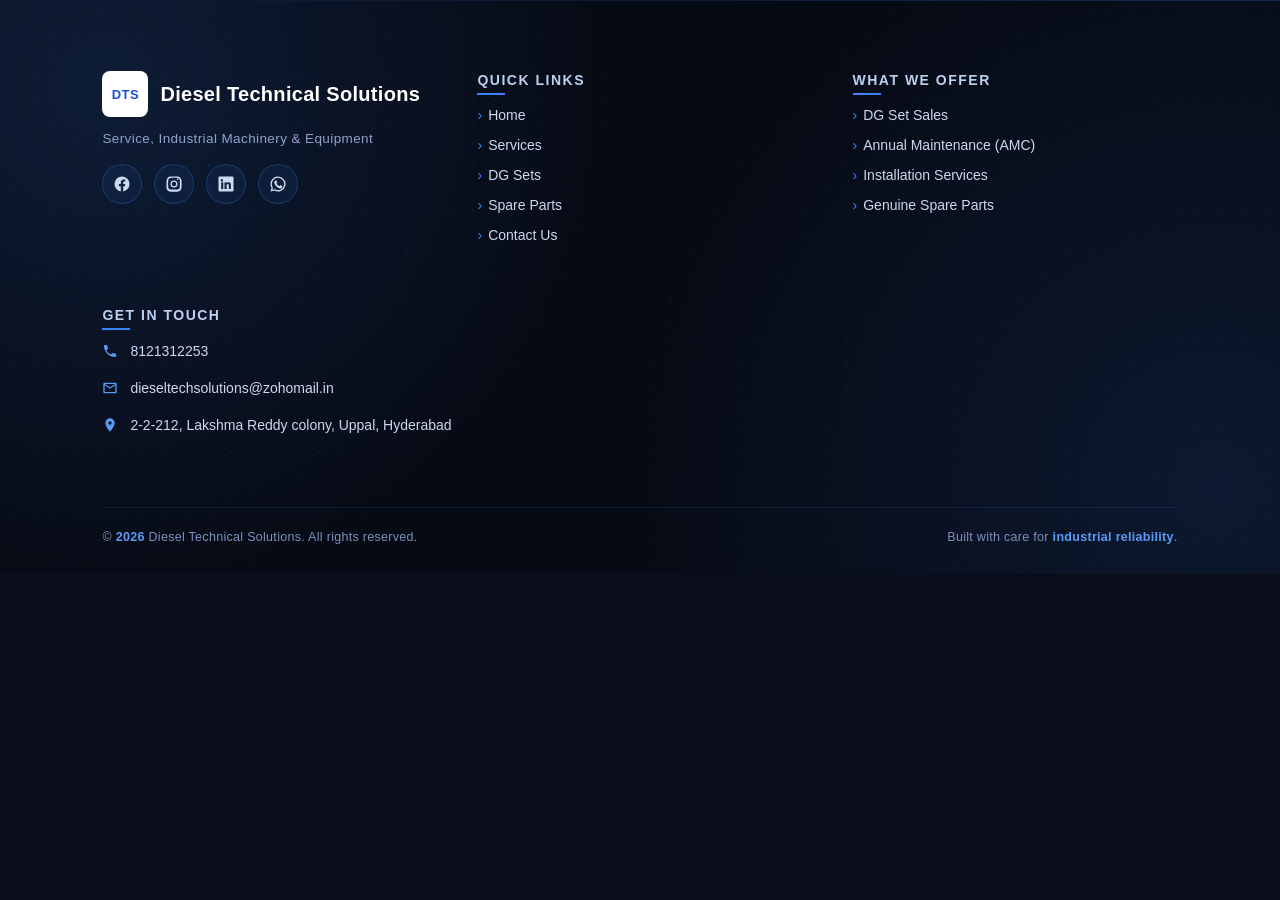
<file: footer.html>
<!DOCTYPE html>
<html lang="en">
<head>
<meta charset="UTF-8">
<meta name="viewport" content="width=device-width, initial-scale=1.0">
<title>Diesel Technical Solutions</title>
<style>
  * { margin:0; padding:0; box-sizing:border-box; }
  html,body{
    font-family:'Segoe UI', Arial, sans-serif;
    background:#0a0e1a;
    color:#fff;
    overflow-x:hidden;
  }

  

  /* ===================== FOOTER ===================== */
  footer{
    position:relative;
    background:
      radial-gradient(circle at 8% 15%, rgba(59,130,246,0.15), transparent 40%),
      radial-gradient(circle at 95% 85%, rgba(59,130,246,0.12), transparent 45%),
      #060a14;
    padding:70px 8vw 30px;
    overflow:hidden;
    border-top:1px solid rgba(59,130,246,0.15);
  }
  footer::before{
    content:"";
    position:absolute;
    inset:0;
    background-image: radial-gradient(rgba(59,130,246,0.08) 1px, transparent 1px);
    background-size:22px 22px;
    pointer-events:none;
  }

  .footer-grid{
    position:relative;
    z-index:2;
    display:flex;
    flex-wrap:wrap;
    gap:50px;
    justify-content:space-between;
  }

  .footer-col{
    flex:1 1 240px;
    min-width:220px;
    opacity:0;
    transform:translateX(-40px);
  }
  .footer-col.in-view{
    animation:slideReveal .8s ease forwards;
  }
  .footer-col:nth-child(2){ transform:translateX(40px); }
  .footer-col:nth-child(3){ transform:translateX(-40px); }
  .footer-col:nth-child(4){ transform:translateX(40px); }

  @keyframes slideReveal{
    to{ opacity:1; transform:translateX(0); }
  }

  .brand-row{
    display:flex;
    align-items:center;
    gap:12px;
    margin-bottom:14px;
  }
  .brand-logo{
    width:46px;
    height:46px;
    border-radius:8px;
    background:#fff;
    display:flex;
    align-items:center;
    justify-content:center;
    font-weight:800;
    color:#1d4ed8;
    font-size:13px;
    letter-spacing:.5px;
    flex-shrink:0;
  }
  .brand-row h2{
    font-size:20px;
    font-weight:800;
    letter-spacing:.3px;
  }
  .footer-col p.tag{
    color:#8fa3c9;
    font-size:13.5px;
    letter-spacing:.4px;
    margin-bottom:18px;
  }

  .footer-col h3{
    font-size:14px;
    text-transform:uppercase;
    letter-spacing:1.5px;
    color:#bcd0f0;
    margin-bottom:18px;
    position:relative;
    display:inline-block;
  }
  .footer-col h3::after{
    content:"";
    position:absolute;
    left:0; bottom:-7px;
    width:28px; height:2px;
    background:#3b82f6;
    transition:width .35s ease;
  }
  .footer-col:hover h3::after{ width:55px; }

  .contact-line{
    display:flex;
    align-items:flex-start;
    gap:12px;
    margin-bottom:16px;
    font-size:14px;
    color:#cdd9ef;
    line-height:1.5;
    position:relative;
    cursor:default;
    transition:transform .3s ease, color .3s ease;
  }
  .contact-line:hover{
    transform:translateX(8px);
    color:#ffffff;
  }
  .contact-line svg{
    flex-shrink:0;
    margin-top:2px;
    fill:#5b9bf6;
    transition:fill .3s ease;
  }
  .contact-line:hover svg{ fill:#ffffff; }
  .contact-line a{
    color:inherit;
    text-decoration:none;
  }

  .quick-links{
    list-style:none;
  }
  .quick-links li{
    margin-bottom:12px;
    overflow:hidden;
  }
  .quick-links a{
    color:#cdd9ef;
    text-decoration:none;
    font-size:14px;
    position:relative;
    display:inline-block;
    transition:color .3s ease, transform .3s ease;
  }
  .quick-links a::before{
    content:"›";
    margin-right:6px;
    color:#3b82f6;
    transition:margin-right .3s ease;
  }
  .quick-links a:hover{
    color:#fff;
    transform:translateX(8px);
  }
  .quick-links a:hover::before{
    margin-right:12px;
  }

  /* social icons */
  .socials{
    display:flex;
    gap:12px;
    margin-top:8px;
    flex-wrap:wrap;
  }
  .social-btn{
    width:40px;
    height:40px;
    border-radius:50%;
    background:rgba(59,130,246,0.08);
    border:1px solid rgba(59,130,246,0.25);
    display:flex;
    align-items:center;
    justify-content:center;
    cursor:pointer;
    transition:all .35s ease;
    position:relative;
    overflow:hidden;
  }
  .social-btn svg{
    width:18px;
    height:18px;
    fill:#cdd9ef;
    z-index:1;
    transition:fill .35s ease, transform .35s ease;
  }
  .social-btn::before{
    content:"";
    position:absolute;
    width:0; height:0;
    border-radius:50%;
    background:#3b82f6;
    transition:width .4s ease, height .4s ease;
    z-index:0;
  }
  .social-btn:hover::before{
    width:140%;
    height:140%;
  }
  .social-btn:hover svg{
    fill:#fff;
    transform:scale(1.15) rotate(8deg);
  }
  .social-btn:hover{
    transform:translateY(-5px);
    border-color:transparent;
  }

  .footer-bottom{
    position:relative;
    z-index:2;
    margin-top:55px;
    padding-top:22px;
    border-top:1px solid rgba(59,130,246,0.15);
    display:flex;
    justify-content:space-between;
    flex-wrap:wrap;
    gap:10px;
    font-size:12.5px;
    color:#7c92bd;
    letter-spacing:.3px;
  }
  .footer-bottom span b{ color:#5b9bf6; }

  @media (max-width:600px){
    .hero{ padding:50px 6vw; }
    footer{ padding:50px 6vw 24px; }
    .footer-bottom{ flex-direction:column; text-align:center; }
  }

  @media (prefers-reduced-motion: reduce){
    *{ animation:none !important; transition:none !important; }
  }
</style>
</head>
<body>



<!-- ===================== FOOTER ===================== -->
<footer id="mainFooter">
  <div class="footer-grid">

    <div class="footer-col">
      <div class="brand-row">
        <div class="brand-logo">DTS</div>
        <h2>Diesel Technical Solutions</h2>
      </div>
      <p class="tag">Service, Industrial Machinery &amp; Equipment</p>
      <div class="socials">
        <a class="social-btn" href="#" aria-label="Facebook">
          <svg viewBox="0 0 24 24"><path d="M22 12a10 10 0 1 0-11.6 9.9v-7H7.9V12h2.5V9.8c0-2.5 1.5-3.9 3.8-3.9 1.1 0 2.2.2 2.2.2v2.4h-1.2c-1.2 0-1.6.8-1.6 1.6V12h2.7l-.4 2.9h-2.3v7A10 10 0 0 0 22 12z"/></svg>
        </a>
        <a class="social-btn" href="#" aria-label="Instagram">
          <svg viewBox="0 0 24 24"><path d="M12 2c2.7 0 3 0 4.1.1 1.1 0 1.8.2 2.5.5.7.3 1.2.6 1.8 1.2.6.6.9 1.1 1.2 1.8.3.7.5 1.4.5 2.5.1 1.1.1 1.4.1 4.1s0 3-.1 4.1c0 1.1-.2 1.8-.5 2.5-.3.7-.6 1.2-1.2 1.8-.6.6-1.1.9-1.8 1.2-.7.3-1.4.5-2.5.5-1.1.1-1.4.1-4.1.1s-3 0-4.1-.1c-1.1 0-1.8-.2-2.5-.5-.7-.3-1.2-.6-1.8-1.2-.6-.6-.9-1.1-1.2-1.8-.3-.7-.5-1.4-.5-2.5C2 15 2 14.7 2 12s0-3 .1-4.1c0-1.1.2-1.8.5-2.5.3-.7.6-1.2 1.2-1.8.6-.6 1.1-.9 1.8-1.2.7-.3 1.4-.5 2.5-.5C9 2 9.3 2 12 2zm0 1.8c-2.7 0-3 0-4 .1-.9 0-1.4.2-1.7.3-.4.2-.7.4-1 .7-.3.3-.5.6-.7 1-.1.3-.3.8-.3 1.7-.1 1-.1 1.3-.1 4s0 3 .1 4c0 .9.2 1.4.3 1.7.2.4.4.7.7 1 .3.3.6.5 1 .7.3.1.8.3 1.7.3 1 .1 1.3.1 4 .1s3 0 4-.1c.9 0 1.4-.2 1.7-.3.4-.2.7-.4 1-.7.3-.3.5-.6.7-1 .1-.3.3-.8.3-1.7.1-1 .1-1.3.1-4s0-3-.1-4c0-.9-.2-1.4-.3-1.7-.2-.4-.4-.7-.7-1-.3-.3-.6-.5-1-.7-.3-.1-.8-.3-1.7-.3-1-.1-1.3-.1-4-.1zm0 3.5a4.7 4.7 0 1 1 0 9.4 4.7 4.7 0 0 1 0-9.4zm0 1.8a2.9 2.9 0 1 0 0 5.8 2.9 2.9 0 0 0 0-5.8zm5.9-3.4a1.1 1.1 0 1 1-2.2 0 1.1 1.1 0 0 1 2.2 0z"/></svg>
        </a>
        <a class="social-btn" href="#" aria-label="LinkedIn">
          <svg viewBox="0 0 24 24"><path d="M20.5 2h-17A1.5 1.5 0 0 0 2 3.5v17A1.5 1.5 0 0 0 3.5 22h17a1.5 1.5 0 0 0 1.5-1.5v-17A1.5 1.5 0 0 0 20.5 2zM8.3 18.5H5.6V9.8h2.7v8.7zM7 8.7a1.6 1.6 0 1 1 0-3.1 1.6 1.6 0 0 1 0 3.1zm11.5 9.8h-2.7v-4.2c0-1 0-2.3-1.4-2.3s-1.6 1.1-1.6 2.3v4.2H10v-8.7h2.6v1.2h.1c.4-.7 1.3-1.4 2.6-1.4 2.8 0 3.2 1.8 3.2 4.1v4.8z"/></svg>
        </a>
        <a class="social-btn" href="#" aria-label="WhatsApp">
          <svg viewBox="0 0 24 24"><path d="M17.5 14.4c-.3-.1-1.6-.8-1.9-.9-.2-.1-.4-.1-.6.1-.2.2-.6.9-.8 1.1-.1.2-.3.2-.5.1-1.6-.7-2.7-1.7-3.6-3.2-.1-.2 0-.4.1-.5.2-.2.4-.5.6-.7.1-.2.1-.4 0-.6-.1-.2-.6-1.5-.9-2-.2-.5-.4-.4-.6-.4h-.5c-.2 0-.5.1-.7.3-.7.7-1 1.5-1 2.5.1 1.2.6 2.4 1.4 3.5 1.3 1.8 2.9 3.1 4.9 3.9 1.6.6 2.5.4 3.2-.1.6-.4 1-1.1 1.1-1.8.1-.2 0-.4 0-.5-.1-.2-.2-.3-.4-.4z M12 2a10 10 0 0 0-8.6 15.1L2 22l5.1-1.3A10 10 0 1 0 12 2zm0 18.2a8.2 8.2 0 0 1-4.2-1.1l-.3-.2-3 .8.8-2.9-.2-.3A8.2 8.2 0 1 1 12 20.2z"/></svg>
        </a>
      </div>
    </div>

    <div class="footer-col">
      <h3>Quick Links</h3>
      <ul class="quick-links">
        <li><a href="index.html">Home</a></li>
        <li><a href="AMC.html">Services</a></li>
        <li><a href="dg-sets.html">DG Sets</a></li>
        <li><a href="spare-parts.html">Spare Parts</a></li>
        <li><a href="contactpage.html">Contact Us</a></li>
      </ul>
    </div>

    <div class="footer-col">
      <h3>What We Offer</h3>
      <ul class="quick-links">
        <li><a href="dg-set">DG Set Sales</a></li>
        <li><a href="AMC.html">Annual Maintenance (AMC)</a></li>
        <li><a href="servicecenter.html">Installation Services</a></li>
        <li><a href="spare-part">Genuine Spare Parts</a></li>
      </ul>
    </div>

    <div class="footer-col">
      <h3>Get In Touch</h3>
      <div class="contact-line">
        <svg width="16" height="16" viewBox="0 0 24 24"><path d="M6.6 10.8c1.5 3 3.6 5.1 6.6 6.6l2.2-2.2c.3-.3.7-.4 1-.2 1.2.5 2.5.8 3.8.9.6 0 1 .5 1 1V20c0 .6-.4 1-1 1C10.6 21 3 13.4 3 4c0-.6.4-1 1-1h3.1c.6 0 1 .4 1 1 .1 1.3.4 2.6.9 3.8.1.4 0 .8-.2 1l-2.2 2z"/></svg>
        <a href="tel:8121312253">8121312253</a>
      </div>
      <div class="contact-line">
        <svg width="16" height="16" viewBox="0 0 24 24"><path d="M20 4H4a2 2 0 0 0-2 2v12a2 2 0 0 0 2 2h16a2 2 0 0 0 2-2V6a2 2 0 0 0-2-2zm0 2-8 5-8-5h16zm0 12H4V8l8 5 8-5v10z"/></svg>
        <a href="mailto:dieseltechsolutions@zohomail.in">dieseltechsolutions@zohomail.in</a>
      </div>
      <div class="contact-line">
        <svg width="16" height="16" viewBox="0 0 24 24"><path d="M12 2a7 7 0 0 0-7 7c0 5.3 7 13 7 13s7-7.7 7-13a7 7 0 0 0-7-7zm0 9.5A2.5 2.5 0 1 1 12 6.5a2.5 2.5 0 0 1 0 5z"/></svg>
        <span>2-2-212, Lakshma Reddy colony, Uppal, Hyderabad</span>
      </div>
    </div>

  </div>

  <div class="footer-bottom">
    <span>© <b id="year"></b> Diesel Technical Solutions. All rights reserved.</span>
    <span>Built with care for <b>industrial reliability</b>.</span>
  </div>
</footer>

<script>
  document.getElementById('year').textContent = new Date().getFullYear();

 
  const cols = document.querySelectorAll('.footer-col');
  const observer = new IntersectionObserver((entries) => {
    entries.forEach((entry, i) => {
      if (entry.isIntersecting) {
        entry.target.style.animationDelay = (i * 0.12) + 's';
        entry.target.classList.add('in-view');
        observer.unobserve(entry.target);
      }
    });
  }, { threshold: 0.2 });
  cols.forEach(col => observer.observe(col));
</script>

</body>
</html>
</file>
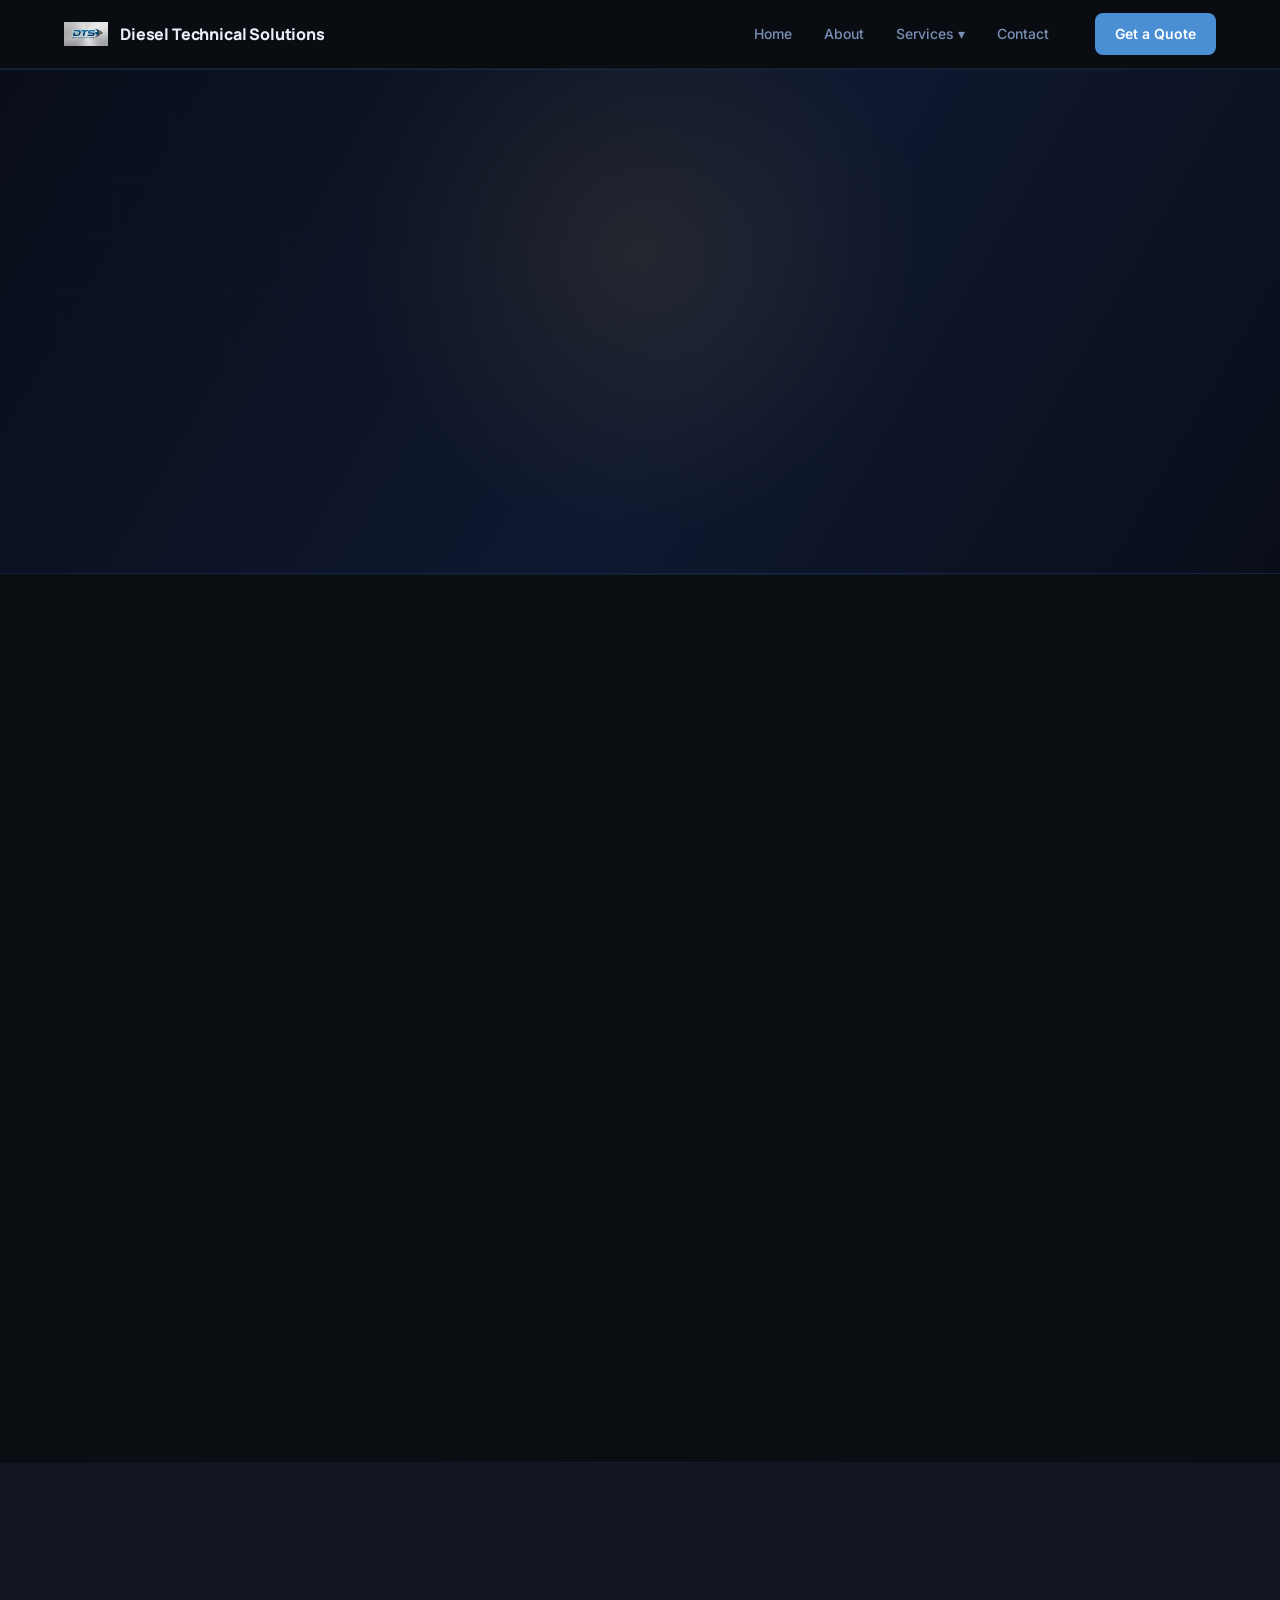
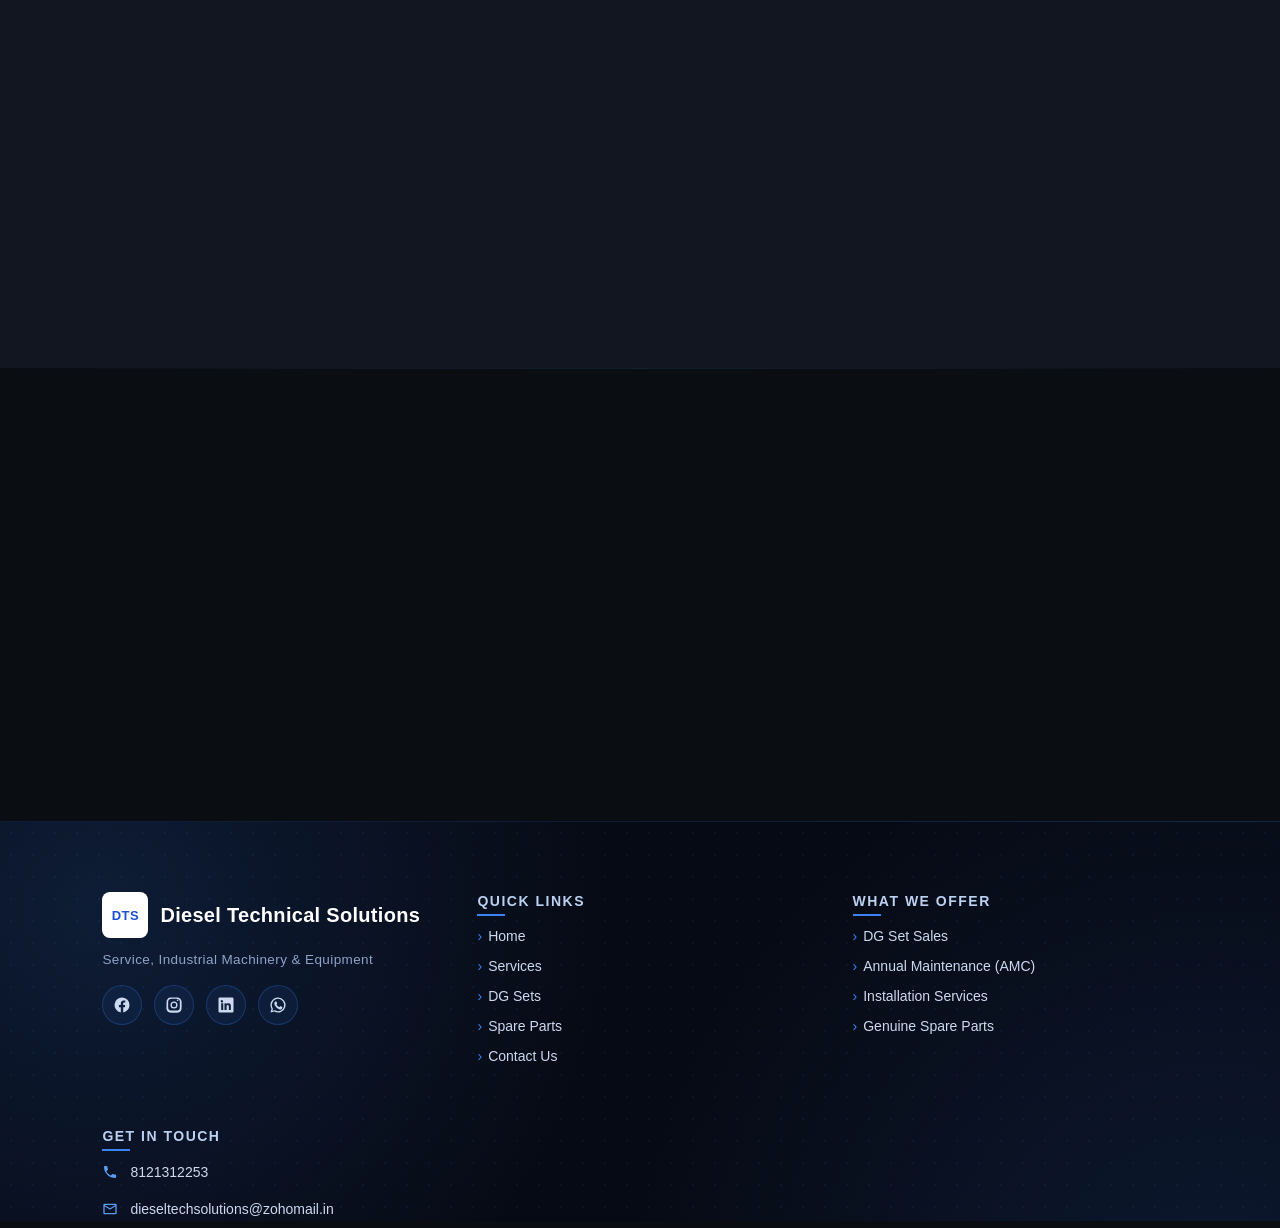
<file: paid.html>
<!DOCTYPE html>
<html lang="en">
<head>
<meta charset="UTF-8">
<meta name="viewport" content="width=device-width, initial-scale=1.0">
<title>Paid Service | Diesel Technical Solutions</title>
<link href="https://fonts.googleapis.com/css2?family=Inter:wght@400;500;600&family=Manrope:wght@600;700;800&display=swap" rel="stylesheet">
<link rel="stylesheet" href="style.css">
<style>
:root{
  --bg:#0a0d12;--bg2:#111620;--bg3:#161d2b;
  --surface:rgba(22,29,43,0.8);
  --border:rgba(74,143,212,0.14);--border2:rgba(74,143,212,0.3);
  --accent:#4a8fd4;--accent2:#6db3f5;
  --glow:rgba(74,143,212,0.18);
  --text:#e8eef8;--muted:#7a90b5;--dim:#3e5070;
  --yellow:#f5c842;
  --radius:14px;--radius-sm:8px;
  --t:0.3s cubic-bezier(0.4,0,0.2,1);
}
*,*::before,*::after{box-sizing:border-box;margin:0;padding:0;}
html{scroll-behavior:smooth;}
body{background:var(--bg);color:var(--text);font-family:'Inter',system-ui,sans-serif;line-height:1.65;-webkit-font-smoothing:antialiased;overflow-x:hidden;}
a{text-decoration:none;color:inherit;}
.wrap{width:100%;max-width:1100px;margin:0 auto;padding:0 24px;}

/* ── HEADER ── */
.hdr{position:sticky;top:0;z-index:100;background:rgba(10,13,18,0.88);backdrop-filter:blur(14px);border-bottom:1px solid var(--border);}
.hdr-inner{display:flex;align-items:center;height:64px;gap:16px;}
.hdr-brand{display:flex;align-items:center;gap:10px;font-family:'Manrope',sans-serif;font-weight:800;font-size:15px;white-space:nowrap;}
.hdr-dot{width:30px;height:30px;border-radius:7px;background:linear-gradient(135deg,var(--accent) 0%,#2a52b4 100%);display:flex;align-items:center;justify-content:center;font-size:11px;font-weight:800;color:#fff;box-shadow:0 0 14px var(--glow);}
.hdr-back{margin-left:auto;display:inline-flex;align-items:center;gap:6px;font-size:13px;font-weight:500;color:var(--muted);padding:7px 14px;border-radius:var(--radius-sm);border:1px solid var(--border);transition:color var(--t),border-color var(--t),background var(--t);}
.hdr-back:hover{color:var(--text);border-color:var(--border2);background:var(--bg3);}

/* ── HERO ── */
.hero{padding:80px 0 72px;position:relative;overflow:hidden;text-align:center;}
.hero::before{content:'';position:absolute;top:-120px;left:50%;transform:translateX(-50%);width:600px;height:600px;border-radius:50%;background:radial-gradient(circle,rgba(245,200,66,0.09) 0%,transparent 68%);pointer-events:none;}
.hero::after{content:'';position:absolute;inset:0;background-image:linear-gradient(rgba(74,143,212,0.03) 1px,transparent 1px),linear-gradient(90deg,rgba(74,143,212,0.03) 1px,transparent 1px);background-size:56px 56px;pointer-events:none;mask-image:radial-gradient(ellipse 80% 80% at 50% 50%,black 0%,transparent 100%);}
.hero-inner{position:relative;z-index:1;}

.tag{display:inline-flex;align-items:center;gap:6px;font-size:11px;font-weight:600;text-transform:uppercase;letter-spacing:0.12em;color:var(--yellow);background:rgba(245,200,66,0.1);border:1px solid rgba(245,200,66,0.25);border-radius:100px;padding:5px 14px;margin-bottom:16px;}
.tag.blue{color:var(--accent2);background:rgba(74,143,212,0.1);border-color:rgba(74,143,212,0.22);}

.hero-title{font-family:'Manrope',sans-serif;font-size:clamp(28px,5vw,52px);font-weight:800;letter-spacing:-0.03em;line-height:1.1;color:#fff;margin-bottom:14px;}
.hero-title em{font-style:normal;color:var(--yellow);}
.hero-desc{font-size:clamp(14px,2vw,16px);color:var(--muted);max-width:500px;margin:0 auto 40px;line-height:1.75;}

/* quick-info strip */
.hero-strip{
  display:flex;justify-content:center;gap:0;flex-wrap:wrap;
  border:1px solid var(--border);border-radius:var(--radius);
  background:var(--surface);backdrop-filter:blur(10px);
  max-width:560px;margin:0 auto;overflow:hidden;
}
.strip-item{flex:1;min-width:130px;padding:18px 16px;text-align:center;border-right:1px solid var(--border);}
.strip-item:last-child{border-right:none;}
.strip-num{font-family:'Manrope',sans-serif;font-size:20px;font-weight:800;color:var(--yellow);line-height:1;margin-bottom:4px;}
.strip-label{font-size:11px;color:var(--muted);}

/* ── SECTION ── */
section{padding:72px 0;}
section.alt{background:var(--bg2);}
hr.rule{height:1px;background:linear-gradient(to right,transparent,var(--border),transparent);border:none;margin:0;}

.sec-header{margin-bottom:40px;}
.sec-title{font-family:'Manrope',sans-serif;font-size:clamp(22px,3.5vw,34px);font-weight:800;letter-spacing:-0.02em;color:#fff;margin-bottom:8px;}
.sec-sub{font-size:15px;color:var(--muted);max-width:540px;line-height:1.7;}

/* ── SERVICE CARDS (big row style like screenshot) ── */
.svc-list{display:flex;flex-direction:column;gap:16px;}

.svc-row{
  background:var(--bg2);
  border:1px solid var(--border);
  border-radius:var(--radius);
  padding:28px 32px;
  display:grid;
  grid-template-columns:auto 1fr auto;
  align-items:center;
  gap:24px;
  transition:border-color var(--t),transform var(--t),box-shadow var(--t);
  position:relative;
  overflow:hidden;
}
.svc-row::before{
  content:'';position:absolute;inset:0;
  background:linear-gradient(135deg,rgba(74,143,212,0.03) 0%,transparent 60%);
  opacity:0;transition:opacity var(--t);
}
.svc-row:hover{border-color:var(--border2);transform:translateX(4px);box-shadow:0 8px 28px rgba(0,0,0,0.35);}
.svc-row:hover::before{opacity:1;}

.svc-pill{
  display:inline-flex;align-items:center;
  font-size:10px;font-weight:700;text-transform:uppercase;letter-spacing:0.1em;
  padding:6px 12px;border-radius:6px;white-space:nowrap;
  min-width:110px;justify-content:center;
}
.pill-yellow{color:var(--yellow);background:rgba(245,200,66,0.1);border:1px solid rgba(245,200,66,0.25);}
.pill-blue{color:var(--accent2);background:rgba(74,143,212,0.1);border:1px solid rgba(74,143,212,0.22);}

.svc-body h3{font-family:'Manrope',sans-serif;font-size:16px;font-weight:700;color:#fff;margin-bottom:6px;}
.svc-body p{font-size:13.5px;color:var(--muted);line-height:1.65;max-width:560px;}

/* optional call link inside card */
.svc-link{
  display:inline-flex;align-items:center;gap:6px;
  margin-top:12px;font-size:13px;font-weight:500;color:var(--yellow);
  font-style:italic;
  transition:opacity var(--t);
}
.svc-link:hover{opacity:0.75;}

.svc-arrow{
  width:40px;height:40px;border-radius:50%;
  background:var(--accent);color:#fff;
  display:flex;align-items:center;justify-content:center;
  flex-shrink:0;
  box-shadow:0 4px 14px var(--glow);
  transition:transform var(--t),background var(--t);
}
.svc-arrow.dim{background:var(--bg3);border:1px solid var(--border2);color:var(--accent2);}
.svc-row:hover .svc-arrow{transform:scale(1.1);}

/* ── HOW IT WORKS ── */
.how-grid{display:grid;grid-template-columns:repeat(3,1fr);gap:20px;margin-top:40px;}
.how-card{
  background:var(--bg3);border:1px solid var(--border);border-radius:var(--radius);
  padding:28px 24px;
  transition:border-color var(--t),background var(--t);
}
.how-card:hover{border-color:var(--border2);}
.how-num{
  font-family:'Manrope',sans-serif;font-size:11px;font-weight:700;
  letter-spacing:0.08em;text-transform:uppercase;
  color:var(--dim);margin-bottom:14px;
}
.how-card h3{font-family:'Manrope',sans-serif;font-size:15px;font-weight:700;color:#fff;margin-bottom:8px;}
.how-card p{font-size:13px;color:var(--muted);line-height:1.7;}

/* ── CTA ── */
.cta-box{
  background:linear-gradient(135deg,rgba(26,34,54,0.95) 0%,rgba(14,20,34,0.98) 100%);
  border:1px solid var(--border2);border-radius:20px;
  padding:52px 40px;text-align:center;
  position:relative;overflow:hidden;
}
.cta-box::before{content:'';position:absolute;top:-80px;left:50%;transform:translateX(-50%);width:400px;height:400px;border-radius:50%;background:radial-gradient(circle,rgba(245,200,66,0.08) 0%,transparent 65%);pointer-events:none;}
.cta-box h2{font-family:'Manrope',sans-serif;font-size:clamp(22px,4vw,36px);font-weight:800;letter-spacing:-0.02em;color:#fff;margin-bottom:10px;position:relative;}
.cta-box p{font-size:15px;color:var(--muted);max-width:440px;margin:0 auto 32px;position:relative;line-height:1.7;}
.cta-btns{display:flex;gap:12px;justify-content:center;flex-wrap:wrap;position:relative;}

.btn{display:inline-flex;align-items:center;gap:8px;padding:12px 26px;font-size:14px;font-weight:600;border-radius:var(--radius-sm);border:none;cursor:pointer;font-family:inherit;letter-spacing:0.02em;transition:opacity var(--t),transform var(--t),box-shadow var(--t);}
.btn-yellow{background:rgba(245,200,66,0.12);color:var(--yellow);border:1px solid rgba(245,200,66,0.28);}
.btn-yellow:hover{background:rgba(245,200,66,0.2);transform:translateY(-1px);}
.btn-primary{background:var(--accent);color:#fff;box-shadow:0 4px 18px var(--glow);}
.btn-primary:hover{opacity:0.88;transform:translateY(-1px);}
.btn-outline{background:transparent;color:var(--text);border:1px solid var(--border2);}
.btn-outline:hover{background:var(--bg3);}

/* ── REVEAL ── */
[data-r]{opacity:0;transform:translateY(18px);transition:opacity 0.55s var(--t),transform 0.55s var(--t);}
[data-r].on{opacity:1;transform:none;}
[data-r-d="1"]{transition-delay:0.08s;}
[data-r-d="2"]{transition-delay:0.16s;}
[data-r-d="3"]{transition-delay:0.24s;}

/* ── RESPONSIVE ── */
@media(max-width:700px){
  .svc-row{grid-template-columns:1fr auto;gap:16px;}
  .svc-pill{display:none;}
  .how-grid{grid-template-columns:1fr;}
  .hero-strip{flex-direction:column;}
  .strip-item{border-right:none;border-bottom:1px solid var(--border);}
  .strip-item:last-child{border-bottom:none;}
  .cta-box{padding:36px 22px;}
}
@media(max-width:480px){
  .hero{padding:52px 0 44px;}
  .svc-row{padding:20px;}
  .svc-arrow{width:34px;height:34px;}
}
@media(prefers-reduced-motion:reduce){*,*::before,*::after{transition-duration:0s!important;}html{scroll-behavior:auto;}}
</style>
</head>
<body>


    <header class="site-header">
        <div class="navbar container">
            <div class="brand">
                <a class="logo" href="#"><img src="logo.jpg" alt="Logo"></a>
                <div class="website-name">Diesel Technical Solutions</div>
            </div>

            <nav>
                <ul class="nav-links">
                    <li><a href="index.html">Home</a></li>
                    <li><a href="about.html">About</a></li>
                    <li class="dropdown">
    <a href="#">Services ▾</a>

    <ul class="dropdown-menu">
        <li><a href="AMC.html">Annual Maintenance Contracts</a></li>
        <li><a href="paid.html">On-Call & Pay-Per-Visit Support</a></li>
        <li><a href="servicecenter.html">Service Centre Support</a></li>
    </ul>
</li>
                    <li><a href="contactpage.html">Contact</a></li>
                </ul>
            </nav>

            <button class="cta-header">Get a Quote</button>

            <button class="menu-toggle" aria-label="Toggle menu" aria-expanded="false">☰</button>
        </div>
    </header>

<!-- HERO -->
<section class="hero">
  <div class="wrap hero-inner" data-r>
    <span class="tag">Paid Service</span>
    <h1 class="hero-title">No contract needed.<br><em>Just call us.</em></h1>
    <p class="hero-desc">Flexible pay-per-visit support for diagnostics, repairs, and on-call emergencies. Fast mobilisation, transparent pricing.</p>
    <div class="hero-strip">
      <div class="strip-item">
        <div class="strip-num">Same</div>
        <div class="strip-label">Day Response</div>
      </div>
      <div class="strip-item">
        <div class="strip-num">₹ Fix</div>
        <div class="strip-label">Transparent Pricing</div>
      </div>
      <div class="strip-item">
        <div class="strip-num">0</div>
        <div class="strip-label">Long-term Commitment</div>
      </div>
    </div>
  </div>
</section>

<hr class="rule">

<!-- SERVICES -->
<section>
  <div class="wrap">
    <div class="sec-header" data-r>
      <span class="tag blue" style="margin-bottom:12px;">What we offer</span>
      <h2 class="sec-title">On-call & pay-per-visit support</h2>
      <p class="sec-sub">Need a technician without a long-term contract? Pick the service that fits your situation.</p>
    </div>

    <div class="svc-list">

      <div class="svc-row" data-r data-r-d="1">
        <span class="svc-pill pill-yellow">Paid Service</span>
        <div class="svc-body">
          <h3>One-Off Diagnostic Visit</h3>
          <p>Our engineer visits your site, inspects the equipment, identifies the fault, and provides a full diagnosis report with recommended action — no commitment, billed per visit.</p>
          <a class="svc-link" href="tel:+918121312253">
            <svg width="13" height="13" viewBox="0 0 24 24" fill="none" stroke="currentColor" stroke-width="2" stroke-linecap="round" stroke-linejoin="round"><path d="M22 16.92v3a2 2 0 0 1-2.18 2 19.79 19.79 0 0 1-8.63-3.07A19.5 19.5 0 0 1 4.15 11.9 19.79 19.79 0 0 1 1.08 3.3 2 2 0 0 1 3.06 1h3a2 2 0 0 1 2 1.72c.127.96.361 1.903.7 2.81a2 2 0 0 1-.45 2.11L7.09 8.91a16 16 0 0 0 6 6l1.27-1.27a2 2 0 0 1 2.11-.45c.907.339 1.85.573 2.81.7A2 2 0 0 1 21 16z"/></svg>
            Call us to book a visit
          </a>
        </div>
        <a href="tel:+918121312253" class="svc-arrow" aria-label="Call">
          <svg width="16" height="16" viewBox="0 0 24 24" fill="none" stroke="currentColor" stroke-width="2" stroke-linecap="round" stroke-linejoin="round"><line x1="5" y1="12" x2="19" y2="12"/><polyline points="12 5 19 12 12 19"/></svg>
        </a>
      </div>

      <div class="svc-row" data-r data-r-d="2">
        <span class="svc-pill pill-yellow">Paid Service</span>
        <div class="svc-body">
          <h3>On-Site Repair & Breakdown</h3>
          <p>Generator not starting? Equipment down? We dispatch a certified technician to your location for immediate hands-on repair — charged transparently for parts and labour.</p>
          <a class="svc-link" href="tel:+918121312253">
            <svg width="13" height="13" viewBox="0 0 24 24" fill="none" stroke="currentColor" stroke-width="2" stroke-linecap="round" stroke-linejoin="round"><path d="M22 16.92v3a2 2 0 0 1-2.18 2 19.79 19.79 0 0 1-8.63-3.07A19.5 19.5 0 0 1 4.15 11.9 19.79 19.79 0 0 1 1.08 3.3 2 2 0 0 1 3.06 1h3a2 2 0 0 1 2 1.72c.127.96.361 1.903.7 2.81a2 2 0 0 1-.45 2.11L7.09 8.91a16 16 0 0 0 6 6l1.27-1.27a2 2 0 0 1 2.11-.45c.907.339 1.85.573 2.81.7A2 2 0 0 1 21 16z"/></svg>
            Call us to book a visit
          </a>
        </div>
        <a href="tel:+918121312253" class="svc-arrow" aria-label="Call">
          <svg width="16" height="16" viewBox="0 0 24 24" fill="none" stroke="currentColor" stroke-width="2" stroke-linecap="round" stroke-linejoin="round"><line x1="5" y1="12" x2="19" y2="12"/><polyline points="12 5 19 12 12 19"/></svg>
        </a>
      </div>

      <div class="svc-row" data-r data-r-d="3">
        <span class="svc-pill pill-blue">On-Call</span>
        <div class="svc-body">
          <h3>Retainer On-Call Support</h3>
          <p>Need us available on call for the month without committing to a full AMC? We offer flexible short-term retainer arrangements — priority response, billed monthly.</p>
          <a class="svc-link" href="tel:+918121312253">
            <svg width="13" height="13" viewBox="0 0 24 24" fill="none" stroke="currentColor" stroke-width="2" stroke-linecap="round" stroke-linejoin="round"><path d="M22 16.92v3a2 2 0 0 1-2.18 2 19.79 19.79 0 0 1-8.63-3.07A19.5 19.5 0 0 1 4.15 11.9 19.79 19.79 0 0 1 1.08 3.3 2 2 0 0 1 3.06 1h3a2 2 0 0 1 2 1.72c.127.96.361 1.903.7 2.81a2 2 0 0 1-.45 2.11L7.09 8.91a16 16 0 0 0 6 6l1.27-1.27a2 2 0 0 1 2.11-.45c.907.339 1.85.573 2.81.7A2 2 0 0 1 21 16z"/></svg>
            Call us to discuss
          </a>
        </div>
        <a href="tel:+918121312253" class="svc-arrow dim" aria-label="Call">
          <svg width="16" height="16" viewBox="0 0 24 24" fill="none" stroke="currentColor" stroke-width="2" stroke-linecap="round" stroke-linejoin="round"><polyline points="7 17 17 7"/><polyline points="7 7 17 7 17 17"/></svg>
        </a>
      </div>

    </div>
  </div>
</section>

<hr class="rule">

<!-- HOW IT WORKS -->
<section class="alt">
  <div class="wrap">
    <div class="sec-header" data-r>
      <span class="tag" style="margin-bottom:12px;">Simple process</span>
      <h2 class="sec-title">How it works</h2>
      <p class="sec-sub">Three steps from your call to our technician on-site.</p>
    </div>
    <div class="how-grid">
      <div class="how-card" data-r data-r-d="1">
        <div class="how-num">Step 01</div>
        <h3>Call or message us</h3>
        <p>Describe your issue over the phone. We'll ask a few quick questions to understand the equipment and fault type.</p>
      </div>
      <div class="how-card" data-r data-r-d="2">
        <div class="how-num">Step 02</div>
        <h3>We confirm & dispatch</h3>
        <p>We give you an estimated arrival time and upfront pricing guidance before we even leave our base.</p>
      </div>
      <div class="how-card" data-r data-r-d="3">
        <div class="how-num">Step 03</div>
        <h3>Fix it, pay, done</h3>
        <p>Our engineer resolves the fault on-site. You pay for exactly what was done — parts and labour clearly itemised.</p>
      </div>
    </div>
  </div>
</section>

<hr class="rule">

<!-- CTA -->
<section>
  <div class="wrap">
    <div class="cta-box" data-r>
      <h2>Ready for a visit?</h2>
      <p>No forms, no contracts. Just call us and we'll have a technician with you as fast as possible.</p>
      <div class="cta-btns">
        <a href="tel:+918121312253" class="btn btn-yellow">
          <svg width="14" height="14" viewBox="0 0 24 24" fill="none" stroke="currentColor" stroke-width="2" stroke-linecap="round" stroke-linejoin="round"><path d="M22 16.92v3a2 2 0 0 1-2.18 2 19.79 19.79 0 0 1-8.63-3.07A19.5 19.5 0 0 1 4.15 11.9 19.79 19.79 0 0 1 1.08 3.3 2 2 0 0 1 3.06 1h3a2 2 0 0 1 2 1.72c.127.96.361 1.903.7 2.81a2 2 0 0 1-.45 2.11L7.09 8.91a16 16 0 0 0 6 6l1.27-1.27a2 2 0 0 1 2.11-.45c.907.339 1.85.573 2.81.7A2 2 0 0 1 21 16z"/></svg>
          Call +91 81213 12253
        </a>
        <a href="mailto:dieseltechsolutions@zohomail.in" class="btn btn-outline">
          <svg width="14" height="14" viewBox="0 0 24 24" fill="none" stroke="currentColor" stroke-width="2" stroke-linecap="round" stroke-linejoin="round"><rect x="2" y="4" width="20" height="16" rx="3"/><path d="m2 7 10 7 10-7"/></svg>
          Email us
        </a>
      </div>
    </div>
  </div>
</section>
<iframe
    src="footer.html"
    width="100%"
    height="400"
    frameborder="0"
    scrolling="no">
</iframe>

    <script src="script.js"></script>
</body>
</html>
</file>
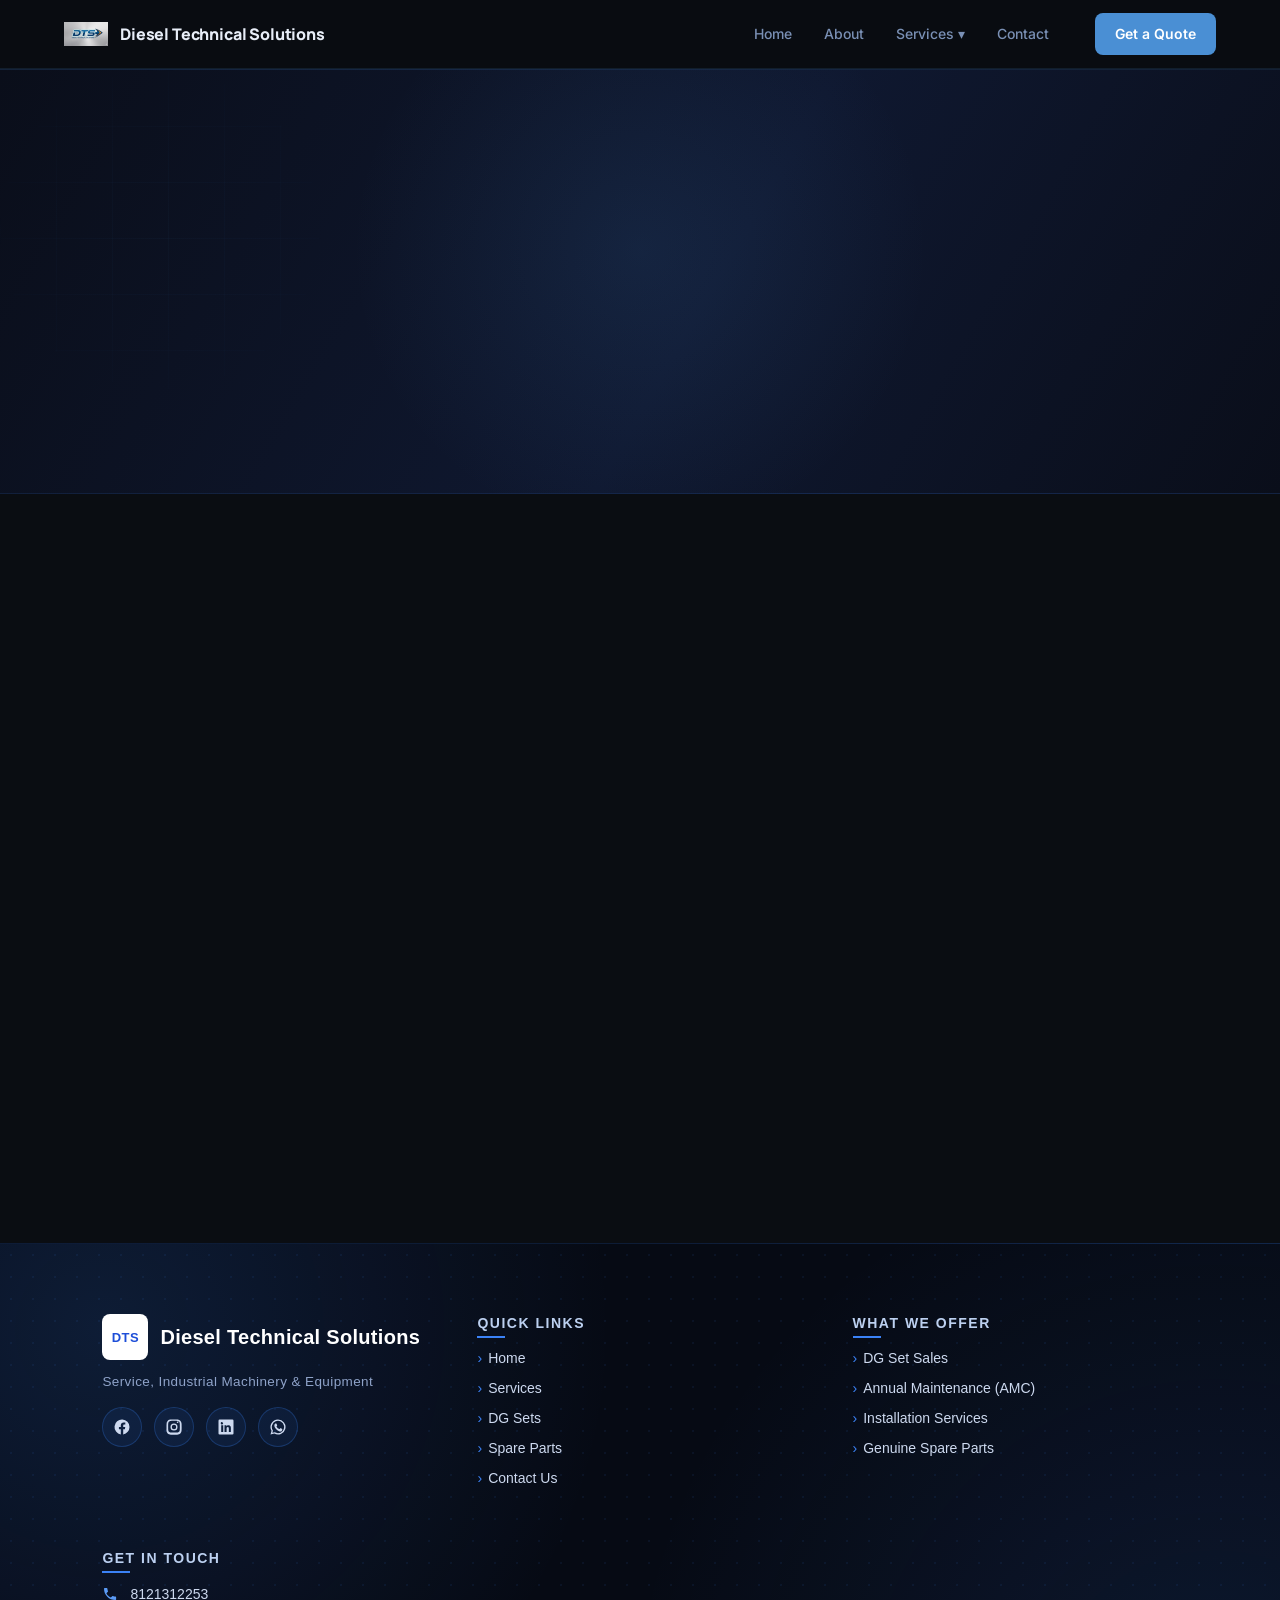
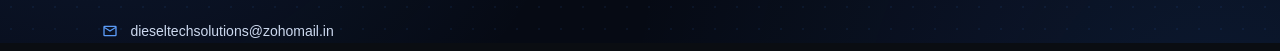
<file: servicecenter.html>
<!DOCTYPE html>
<html lang="en">
<head>
<meta charset="UTF-8">
<meta name="viewport" content="width=device-width, initial-scale=1.0">
<title>Service Centre | Diesel Technical Solutions</title>
<link href="https://fonts.googleapis.com/css2?family=Inter:wght@400;500;600&family=Manrope:wght@600;700;800&display=swap" rel="stylesheet">
<link rel="stylesheet" href="style.css">

<style>
:root{
  --bg:#0a0d12;--bg2:#111620;--bg3:#161d2b;
  --surface:rgba(22,29,43,0.8);
  --border:rgba(74,143,212,0.14);--border2:rgba(74,143,212,0.3);
  --accent:#4a8fd4;--accent2:#6db3f5;
  --glow:rgba(74,143,212,0.18);
  --text:#e8eef8;--muted:#7a90b5;--dim:#3e5070;
  --yellow:#f5c842;
  --radius:14px;--radius-sm:8px;
  --t:0.3s cubic-bezier(0.4,0,0.2,1);
}
*,*::before,*::after{box-sizing:border-box;margin:0;padding:0;}
html{scroll-behavior:smooth;}
body{background:var(--bg);color:var(--text);font-family:'Inter',system-ui,sans-serif;line-height:1.65;-webkit-font-smoothing:antialiased;overflow-x:hidden;}
a{text-decoration:none;color:inherit;}

.wrap{width:100%;max-width:1100px;margin:0 auto;padding:0 24px;}

/* ── HEADER ── */
.hdr{
  position:sticky;top:0;z-index:100;
  background:rgba(10,13,18,0.88);
  backdrop-filter:blur(14px);
  border-bottom:1px solid var(--border);
}
.hdr-inner{
  display:flex;align-items:center;height:64px;gap:16px;
}
.hdr-brand{
  display:flex;align-items:center;gap:10px;
  font-family:'Manrope',sans-serif;font-weight:800;font-size:15px;
  white-space:nowrap;
}
.hdr-dot{
  width:30px;height:30px;border-radius:7px;
  background:linear-gradient(135deg,var(--accent) 0%,#2a52b4 100%);
  display:flex;align-items:center;justify-content:center;
  font-size:11px;font-weight:800;color:#fff;letter-spacing:-0.02em;
  box-shadow:0 0 14px var(--glow);
}
.hdr-back{
  margin-left:auto;
  display:inline-flex;align-items:center;gap:6px;
  font-size:13px;font-weight:500;color:var(--muted);
  padding:7px 14px;border-radius:var(--radius-sm);
  border:1px solid var(--border);
  transition:color var(--t),border-color var(--t),background var(--t);
}
.hdr-back:hover{color:var(--text);border-color:var(--border2);background:var(--bg3);}

/* ── HERO ── */
.hero{
  padding:80px 0 72px;
  position:relative;overflow:hidden;
  text-align:center;
}
.hero::before{
  content:'';position:absolute;top:-120px;left:50%;transform:translateX(-50%);
  width:600px;height:600px;border-radius:50%;
  background:radial-gradient(circle,rgba(74,143,212,0.11) 0%,transparent 68%);
  pointer-events:none;
}
.hero::after{
  content:'';position:absolute;inset:0;
  background-image:linear-gradient(rgba(74,143,212,0.04) 1px,transparent 1px),linear-gradient(90deg,rgba(74,143,212,0.04) 1px,transparent 1px);
  background-size:56px 56px;pointer-events:none;
  mask-image:radial-gradient(ellipse 80% 80% at 50% 50%,black 0%,transparent 100%);
}
.hero-inner{position:relative;z-index:1;}
.tag{
  display:inline-flex;align-items:center;gap:6px;
  font-size:11px;font-weight:600;text-transform:uppercase;letter-spacing:0.12em;
  color:var(--accent2);background:rgba(74,143,212,0.1);
  border:1px solid rgba(74,143,212,0.22);border-radius:100px;
  padding:5px 14px;margin-bottom:16px;
}
.hero-title{
  font-family:'Manrope',sans-serif;
  font-size:clamp(28px,5vw,52px);font-weight:800;letter-spacing:-0.03em;line-height:1.1;
  color:#fff;margin-bottom:14px;
}
.hero-title em{font-style:normal;color:var(--accent2);}
.hero-desc{
  font-size:clamp(14px,2vw,16px);color:var(--muted);
  max-width:500px;margin:0 auto 40px;line-height:1.75;
}

/* ── MAIN GRID ── */
.main-grid{
  display:grid;
  grid-template-columns:1fr 1fr;
  gap:28px;
  padding-bottom:88px;
}

/* ── INFO CARD ── */
.info-card{
  background:var(--bg2);
  border:1px solid var(--border);
  border-radius:var(--radius);
  padding:36px;
  display:flex;flex-direction:column;gap:28px;
}

.info-card-title{
  font-family:'Manrope',sans-serif;font-size:18px;font-weight:800;color:#fff;
  margin-bottom:4px;
}
.info-card-sub{font-size:13px;color:var(--muted);line-height:1.7;}

.rule{height:1px;background:var(--border);border:none;}

/* contact rows */
.contact-rows{display:flex;flex-direction:column;gap:18px;}
.c-row{
  display:flex;align-items:flex-start;gap:14px;
}
.c-icon{
  flex-shrink:0;width:38px;height:38px;border-radius:var(--radius-sm);
  background:rgba(74,143,212,0.1);border:1px solid rgba(74,143,212,0.2);
  display:flex;align-items:center;justify-content:center;
  color:var(--accent2);
}
.c-label{font-size:11px;font-weight:600;text-transform:uppercase;letter-spacing:0.08em;color:var(--dim);margin-bottom:3px;}
.c-value{font-size:14px;font-weight:500;color:var(--text);line-height:1.4;}
.c-value a{color:var(--accent2);transition:opacity var(--t);}
.c-value a:hover{opacity:0.8;}

/* hours */
.hours-grid{display:grid;grid-template-columns:1fr 1fr;gap:10px;}
.hour-row{
  background:var(--bg3);border:1px solid var(--border);border-radius:var(--radius-sm);
  padding:12px 14px;
}
.hour-day{font-size:11px;font-weight:600;text-transform:uppercase;letter-spacing:0.06em;color:var(--dim);margin-bottom:3px;}
.hour-time{font-size:13px;font-weight:600;color:var(--text);}

/* CTA btn */
.btn{
  display:inline-flex;align-items:center;gap:8px;
  padding:12px 24px;font-size:14px;font-weight:600;
  border-radius:var(--radius-sm);border:none;cursor:pointer;
  font-family:inherit;letter-spacing:0.02em;
  transition:opacity var(--t),transform var(--t),box-shadow var(--t);
  text-align:center;justify-content:center;
}
.btn-primary{background:var(--accent);color:#fff;box-shadow:0 4px 18px var(--glow);}
.btn-primary:hover{opacity:0.88;transform:translateY(-1px);}
.btn-outline{background:transparent;color:var(--text);border:1px solid var(--border2);}
.btn-outline:hover{background:var(--bg3);}
.btn-yellow{background:rgba(245,200,66,0.12);color:var(--yellow);border:1px solid rgba(245,200,66,0.25);}
.btn-yellow:hover{background:rgba(245,200,66,0.2);}

/* ── MAP CARD ── */
.map-card{
  background:var(--bg2);border:1px solid var(--border);
  border-radius:var(--radius);overflow:hidden;
  display:flex;flex-direction:column;
  min-height:480px;
}
.map-frame{flex:1;}
.map-frame iframe{width:100%;height:100%;min-height:340px;border:none;display:block;filter:grayscale(30%) brightness(0.88) contrast(1.1);}
.map-footer{
  padding:20px 24px;
  border-top:1px solid var(--border);
  display:flex;align-items:center;justify-content:space-between;gap:12px;
  flex-wrap:wrap;
}
.map-addr{font-size:13px;color:var(--muted);line-height:1.5;}
.map-addr strong{display:block;font-size:14px;font-weight:600;color:var(--text);margin-bottom:2px;}

/* ── REVEAL ── */
[data-r]{opacity:0;transform:translateY(18px);transition:opacity 0.55s var(--t),transform 0.55s var(--t);}
[data-r].on{opacity:1;transform:none;}
[data-r-d="1"]{transition-delay:0.08s;}
[data-r-d="2"]{transition-delay:0.16s;}

/* ── RESPONSIVE ── */
@media(max-width:800px){
  .main-grid{grid-template-columns:1fr;}
  .map-card{min-height:auto;}
  .map-frame iframe{min-height:260px;}
}
@media(max-width:480px){
  .hero{padding:56px 0 48px;}
  .info-card{padding:24px;}
  .hours-grid{grid-template-columns:1fr;}
  .map-footer{flex-direction:column;align-items:flex-start;}
}
@media(prefers-reduced-motion:reduce){*,*::before,*::after{transition-duration:0s!important;}html{scroll-behavior:auto;}}
</style>
</head>
<body>


    <header class="site-header">
        <div class="navbar container">
            <div class="brand">
                <a class="logo" href="#"><img src="logo.jpg" alt="Logo"></a>
                <div class="website-name">Diesel Technical Solutions</div>
            </div>

            <nav>
                <ul class="nav-links">
                    <li><a href="index.html">Home</a></li>
                    <li><a href="about.html">About</a></li>
                    <li class="dropdown">
    <a href="#">Services ▾</a>

    <ul class="dropdown-menu">
        <li><a href="AMC.html">Annual Maintenance Contracts</a></li>
        <li><a href="paid.html">On-Call & Pay-Per-Visit Support</a></li>
        <li><a href="servicecenter.html">Service Centre Support</a></li>
    </ul>
</li>
                    <li><a href="contactpage.html">Contact</a></li>
                </ul>
            </nav>

            <button class="cta-header">Get a Quote</button>

            <button class="menu-toggle" aria-label="Toggle menu" aria-expanded="false">☰</button>
        </div>
    </header>

<!-- HERO -->
<section class="hero">
  <div class="wrap hero-inner" data-r>
    <span class="tag">Service Centre</span>
    <h1 class="hero-title">Visit us at our<br><em>service centre.</em></h1>
    <p class="hero-desc">Walk in or book an appointment. Our certified technicians are ready to diagnose and repair your equipment on-site.</p>
  </div>
</section>

<!-- MAIN -->
<div class="wrap">
  <div class="main-grid">

    <!-- INFO -->
    <div class="info-card" data-r data-r-d="1">
      <div>
        <div class="tag" style="margin-bottom:12px;">Our Location</div>
        <div class="info-card-title">Diesel Technical Solutions</div>
        <div class="info-card-sub">Authorised service provider for Cummins diesel generators and industrial equipment.</div>
      </div>

      <hr class="rule">

      <div class="contact-rows">
        <div class="c-row">
          <div class="c-icon">
            <svg width="16" height="16" viewBox="0 0 24 24" fill="none" stroke="currentColor" stroke-width="1.8" stroke-linecap="round" stroke-linejoin="round"><path d="M21 10c0 7-9 13-9 13s-9-6-9-13a9 9 0 0 1 18 0z"/><circle cx="12" cy="10" r="3"/></svg>
          </div>
          <div>
            <div class="c-label">Address</div>
            <div class="c-value">2-2-212, Lakshma Reddy Colony<br>Uppal, Hyderabad</div>
          </div>
        </div>

        <div class="c-row">
          <div class="c-icon">
            <svg width="16" height="16" viewBox="0 0 24 24" fill="none" stroke="currentColor" stroke-width="1.8" stroke-linecap="round" stroke-linejoin="round"><path d="M22 16.92v3a2 2 0 0 1-2.18 2 19.79 19.79 0 0 1-8.63-3.07A19.5 19.5 0 0 1 4.15 11.9 19.79 19.79 0 0 1 1.08 3.3 2 2 0 0 1 3.06 1h3a2 2 0 0 1 2 1.72c.127.96.361 1.903.7 2.81a2 2 0 0 1-.45 2.11L7.09 8.91a16 16 0 0 0 6 6l1.27-1.27a2 2 0 0 1 2.11-.45c.907.339 1.85.573 2.81.7A2 2 0 0 1 21 16z"/></svg>
          </div>
          <div>
            <div class="c-label">Phone</div>
            <div class="c-value"><a href="tel:+918121312253">+91 81213 12253</a></div>
          </div>
        </div>

        <div class="c-row">
          <div class="c-icon">
            <svg width="16" height="16" viewBox="0 0 24 24" fill="none" stroke="currentColor" stroke-width="1.8" stroke-linecap="round" stroke-linejoin="round"><rect x="2" y="4" width="20" height="16" rx="3"/><path d="m2 7 10 7 10-7"/></svg>
          </div>
          <div>
            <div class="c-label">Email</div>
            <div class="c-value"><a href="mailto:dieseltechsolutions@zohomail.in">dieseltechsolutions@zohomail.in</a></div>
          </div>
        </div>
      </div>

      <hr class="rule">

      <div>
        <div class="c-label" style="margin-bottom:12px;">Service Hours</div>
        <div class="hours-grid">
          <div class="hour-row">
            <div class="hour-day">Mon – Sat</div>
            <div class="hour-time">9:00 AM – 6:00 PM</div>
          </div>
          <div class="hour-row">
            <div class="hour-day">Sunday</div>
            <div class="hour-time">By appointment</div>
          </div>
        </div>
      </div>

      <div style="display:flex;gap:10px;flex-wrap:wrap;">
        <a href="tel:+918121312253" class="btn btn-primary" style="flex:1;min-width:140px;">
          <svg width="14" height="14" viewBox="0 0 24 24" fill="none" stroke="currentColor" stroke-width="2" stroke-linecap="round" stroke-linejoin="round"><path d="M22 16.92v3a2 2 0 0 1-2.18 2 19.79 19.79 0 0 1-8.63-3.07A19.5 19.5 0 0 1 4.15 11.9 19.79 19.79 0 0 1 1.08 3.3 2 2 0 0 1 3.06 1h3a2 2 0 0 1 2 1.72c.127.96.361 1.903.7 2.81a2 2 0 0 1-.45 2.11L7.09 8.91a16 16 0 0 0 6 6l1.27-1.27a2 2 0 0 1 2.11-.45c.907.339 1.85.573 2.81.7A2 2 0 0 1 21 16z"/></svg>
          Call Now
        </a>
        <a href="mailto:dieseltechsolutions@zohomail.in" class="btn btn-outline" style="flex:1;min-width:140px;">
          <svg width="14" height="14" viewBox="0 0 24 24" fill="none" stroke="currentColor" stroke-width="2" stroke-linecap="round" stroke-linejoin="round"><rect x="2" y="4" width="20" height="16" rx="3"/><path d="m2 7 10 7 10-7"/></svg>
          Email Us
        </a>
      </div>
    </div>

    <!-- MAP -->
    <div class="map-card" data-r data-r-d="2">
      <div class="map-frame">
        <iframe
          src="https://www.google.com/maps/embed?pb=!1m18!1m12!1m3!1d3807.0!2d78.5596!3d17.4056!2m3!1f0!2f0!3f0!3m2!1i1024!2i768!4f13.1!3m3!1m2!1s0x0%3A0x0!2sLakshma+Reddy+Colony+Uppal+Hyderabad!5e0!3m2!1sen!2sin!4v1700000000000!5m2!1sen!2sin"
          allowfullscreen=""
          loading="lazy"
          referrerpolicy="no-referrer-when-downgrade"
          title="DTS Service Centre Location">
        </iframe>
      </div>
      <div class="map-footer">
        <div class="map-addr">
          <strong>DTS Service Centre</strong>
          2-2-212, Lakshma Reddy Colony, Uppal, Hyderabad
        </div>
        <a href="https://maps.google.com/?q=Lakshma+Reddy+Colony,+Uppal,+Hyderabad" target="_blank" rel="noopener" class="btn btn-yellow" style="white-space:nowrap;">
          <svg width="13" height="13" viewBox="0 0 24 24" fill="none" stroke="currentColor" stroke-width="2" stroke-linecap="round" stroke-linejoin="round"><path d="M21 10c0 7-9 13-9 13s-9-6-9-13a9 9 0 0 1 18 0z"/><circle cx="12" cy="10" r="3"/></svg>
          Get Directions
        </a>
      </div>
    </div>

  </div>
</div>
<iframe
    src="footer.html"
    width="100%"
    height="400"
    frameborder="0"
    scrolling="no">
</iframe>
<script>src="script.js"
</script>
</body>
</html>
</file>
<file: style.css>
/* :root{
  --bg-1: #0f172a;
  --accent-1: #0077ff;
  --accent-2: #00c2a8;
  --glass: rgba(255,255,255,0.06);
  --header-height: 96px;
  --brand-color: #0b1220; 
  --brand-on-dark: rgba(255,255,255,0.98); 
  --muted: rgba(255,255,255,0.8);
}

*{box-sizing:border-box;margin:0;padding:0}
html,body{height:100%}
body{
  font-family:Inter, Arial, sans-serif;
  padding-top:var(--header-height);
  background: linear-gradient(180deg,#071029 0%, #0b1220 50%), radial-gradient(800px 400px at 10% 10%, rgba(0,119,255,0.08), transparent 20%), radial-gradient(600px 300px at 90% 80%, rgba(0,194,168,0.06), transparent 20%);
  color: #e6eef8;
  -webkit-font-smoothing:antialiased;
  -moz-osx-font-smoothing:grayscale;
}

.container{max-width:1200px;margin:0 auto;padding:0 20px}


.site-header{
  position:fixed;top:0;left:0;right:0;z-index:100;
  height:var(--header-height);
  background:linear-gradient(180deg, rgba(255,255,255,0.05), rgba(255,255,255,0.03));
  backdrop-filter: blur(14px);
  -webkit-backdrop-filter: blur(14px);
  transition:background .18s ease, backdrop-filter .18s ease;
  border-bottom: 1px solid rgba(255,255,255,0.05);
}

.navbar{display:flex;align-items:center;gap:20px;height:100%}

.logo img{width:60px;height:60px;object-fit:cover;border-radius:8px;box-shadow:0 6px 18px rgba(2,6,23,0.6)}


.brand{display:flex;align-items:center;gap:14px}
.brand .logo{position:relative;display:inline-block;padding:6px;border-radius:12px;background:linear-gradient(180deg, rgba(255,255,255,0.02), rgba(255,255,255,0.01));transition:transform .18s ease, box-shadow .18s ease}
.brand .logo::after{content:"";position:absolute;left:50%;top:50%;transform:translate(-50%,-50%);width:110%;height:110%;border-radius:14px;z-index:-1;background:radial-gradient(circle at 30% 30%, rgba(0,119,255,0.14), rgba(0,194,168,0.06) 40%, transparent 60%);filter:blur(8px);opacity:0.95;transition:opacity .18s ease}
.brand .logo img{display:block;border-radius:8px}
.brand:hover .logo{transform:translateY(-3px) scale(1.02);box-shadow:0 18px 40px rgba(2,6,23,0.6)}

.website-name{font-family:Manrope, Inter, Arial;font-weight:800;font-size:20px;letter-spacing:0.2px;color:var(--brand-color);transition:transform .18s ease}


.site-header .website-name{color:var(--brand-on-dark);text-shadow:0 1px 0 rgba(0,0,0,0.15)}
.brand:hover .website-name{transform:translateY(-3px)}

@keyframes brandPulse{0%{transform:scale(1)}50%{transform:scale(1.02)}100%{transform:scale(1)}}
.brand .logo.pulse::after{animation:brandPulse 2400ms ease-in-out infinite}

.nav-links{display:flex;list-style:none;gap:28px;margin-left:auto;align-items:center}
.nav-links a{color:rgba(230,238,248,0.9);text-decoration:none;font-weight:600;padding:6px 8px;border-radius:6px;transition:all .22s ease}
.nav-links a:hover{transform:translateY(-3px);color:#fff}

.cta-header{margin-left:14px;background:linear-gradient(90deg,var(--accent-1),var(--accent-2));border:none;color:#fff;padding:10px 14px;border-radius:10px;font-weight:700;cursor:pointer;box-shadow:0 6px 18px rgba(2,6,23,0.6);transition:transform .18s ease}
.cta-header:active{transform:translateY(1px)}

.menu-toggle{display:none;background:transparent;border:none;color:var(--muted);font-size:22px;cursor:pointer}


.hero{position:relative;padding-top:40px;padding-bottom:80px;min-height:calc(100vh - var(--header-height));display:flex;align-items:center}
.hero-inner{max-width:820px}
.hero-title{font-family:Manrope, Inter;font-size:clamp(28px,6vw,56px);line-height:1.02;margin-bottom:12px;background:linear-gradient(90deg,#fff, rgba(255,255,255,0.9));-webkit-background-clip:text;background-clip:text;color:transparent;text-shadow:0 6px 30px rgba(2,6,23,0.6)}
.lead{color:rgba(230,238,248,0.9);font-size:18px;margin-bottom:22px;opacity:0.95}

.hero-ctas{display:flex;gap:14px}
.btn{display:inline-block;padding:12px 18px;border-radius:10px;text-decoration:none;font-weight:700;transition:transform .18s ease, box-shadow .18s ease}
.btn.primary{background:linear-gradient(90deg,var(--accent-1),var(--accent-2));color:#001019;box-shadow:0 10px 30px rgba(0,119,255,0.12)}
.btn.ghost{background:transparent;border:1px solid rgba(255,255,255,0.12);color:var(--muted)}
.btn:hover{transform:translateY(-4px)}

.hero::after{content:"";position:absolute;right:-120px;top:20%;width:420px;height:420px;border-radius:48%;background:radial-gradient(circle at 30% 30%, rgba(0,119,255,0.12), transparent 20%), radial-gradient(circle at 70% 70%, rgba(0,194,168,0.08), transparent 22%);filter:blur(46px);opacity:0.9;pointer-events:none}


@keyframes floatY{from{transform:translateY(0)}to{transform:translateY(-8px)}}
.btn.primary{animation:floatY 3s ease-in-out infinite alternate}

@media(max-width:880px){
  :root{ --header-height: 84px; }
  .menu-toggle{display:block;margin-left:8px}
  .website-name{flex:1}
  .cta-header{display:none}
  .hero::after{display:none}

  .nav-links{display:flex;flex-direction:column;position:fixed;top:var(--header-height);right:0;height:calc(100vh - var(--header-height));width:280px;padding:18px;border-radius:0 0 0 8px;background:linear-gradient(180deg, rgba(8,12,20,0.98), rgba(6,10,18,0.99));box-shadow: -20px 0 60px rgba(2,6,23,0.6);transform:translateX(110%);transition:transform .32s cubic-bezier(.2,.9,.2,1);border-left:1px solid rgba(255,255,255,0.03);z-index:95}
  .nav-links.active{transform:translateX(0)}
  .nav-links a{padding:10px 8px;border-radius:8px}

  .overlay{position:fixed;inset:0;background:rgba(0,0,0,0.45);opacity:0;pointer-events:none;transition:opacity .28s ease;z-index:90}
  .overlay.active{opacity:1;pointer-events:auto}

  body.no-scroll{overflow:hidden;height:100%}
}

@media(max-width:480px){
  .hero{padding-top:92px;padding-bottom:60px}
  .hero-inner{padding:0 10px}
  .hero-title{font-size:28px}
}

.company-intro{padding:40px 0;background:transparent}
.intro-card{background:#fff;border-radius:8px;padding:34px;max-width:980px;color:#111;box-shadow:0 18px 40px rgba(2,6,23,0.08)}
.intro-text{max-width:820px}
.intro-text .eyebrow{color:#c62828;font-weight:700;margin-bottom:8px}
.intro-title{font-size:44px;margin:0 0 6px;color:#111;font-weight:800}
.intro-sub{font-size:22px;color:#666;margin-bottom:10px;font-weight:700}
.intro-accent{color:#c62828;font-size:20px;margin-bottom:16px;font-weight:700}
.intro-body{color:#333;line-height:1.6;margin-bottom:20px}
.btn.readmore{display:inline-block;background:#c62828;color:#fff;padding:14px 28px;border-radius:6px;text-decoration:none;font-weight:800}

@media(max-width:880px){
  .intro-card{padding:24px}
  .intro-title{font-size:34px}
  .intro-sub{font-size:18px}
}

@media(max-width:480px){
  .company-intro{padding:24px 0}
  .intro-card{padding:18px}
  .intro-title{font-size:26px}
  .intro-sub{font-size:16px}
  .intro-body{font-size:14px}
  .btn.readmore{padding:12px 18px}
}

.services{padding:56px 0}
.services-row{display:grid;grid-template-columns:1fr 2fr;gap:34px;align-items:start}
.services-left{color:rgba(255,255,255,0.95)}
.services-left .eyebrow.small{color:#c62828;font-weight:700;margin-bottom:8px}
.services-title{font-size:44px;margin:6px 0 12px;color:rgba(255,255,255,0.98);font-weight:800}
.services-cards{display:grid;grid-template-columns:repeat(2,1fr);gap:20px}
.service-card{background:#fff;padding:18px;border-radius:8px;display:flex;gap:14px;align-items:flex-start;box-shadow:0 12px 30px rgba(2,6,23,0.06)}
.service-card .icon{width:56px;height:56px;flex:0 0 56px;display:flex;align-items:center;justify-content:center;border-radius:8px;background:linear-gradient(90deg,var(--accent-1),var(--accent-2));color:#001019;font-weight:800}
.service-card .icon img{max-width:100%;max-height:100%;object-fit:contain;display:block}
.service-card h3{margin:0 0 6px;font-size:18px;color:#111}
.service-card p{margin:0;color:#444;line-height:1.5;font-size:15px}

@media(max-width:1024px){
  .services-row{grid-template-columns:1fr 1.5fr}
  .services-title{font-size:38px}
}

@media(max-width:880px){
  .services{padding:40px 0}
  .services-row{grid-template-columns:1fr;}
  .services-title{font-size:32px;margin-bottom:10px}
  .services-cards{grid-template-columns:1fr;}
}

@media(max-width:480px){
  .services{padding:24px 0}
  .services-title{font-size:26px}
  .service-card{padding:14px}
  .service-card .icon{width:44px;height:44px;flex:0 0 44px}
}


.slider{padding:20px 0;background:transparent}
.slider .container{position:relative;overflow:hidden}
.slider-track{display:flex;gap:14px;transition:transform .45s cubic-bezier(.2,.9,.2,1);will-change:transform}
.slide{min-width:100%;flex:0 0 100%;border-radius:12px;overflow:hidden;box-shadow:0 12px 30px rgba(2,6,23,0.6)}
.slide img{width:100%;height:360px;object-fit:cover;display:block}

.slider-btn{position:absolute;top:50%;transform:translateY(-50%);background:rgba(0,0,0,0.45);border:none;color:#fff;width:44px;height:44px;border-radius:8px;cursor:pointer;display:flex;align-items:center;justify-content:center;font-size:24px;z-index:70;transition:background .15s ease}
.slider-btn:hover{background:rgba(0,0,0,0.6)}
.slider-btn.prev{left:12px}
.slider-btn.next{right:12px}

.slider-dots{position:absolute;left:50%;transform:translateX(-50%);bottom:12px;display:flex;gap:8px;z-index:72}
.slider-dots button{width:10px;height:10px;border-radius:50%;border:none;background:rgba(255,255,255,0.35);cursor:pointer;padding:0}
.slider-dots button.active{background:linear-gradient(90deg,var(--accent-1),var(--accent-2));box-shadow:0 6px 18px rgba(0,119,255,0.12)}

@media(max-width:880px){
  .slide img{height:260px}
}

@media(max-width:480px){
  .slide img{height:180px}
  .slider-btn{width:40px;height:40px;font-size:20px}
} */

:root {
  --bg:          #0a0d12;
  --bg2:         #111620;
  --bg3:         #161d2b;
  --surface:     #1a2236;
  --border:      rgba(99,145,210,0.14);
  --accent:      #4a8fd4;
  --accent2:     #6db3f5;
  --accent-glow: rgba(74,143,212,0.22);
  --text:        #e8eef8;
  --text-muted:  #7a90b5;
  --text-dim:    #3e5070;
  --yellow:      #f5c842;
  --radius:      12px;
  --radius-sm:   8px;
  --shadow:      0 8px 32px rgba(0,0,0,0.45);
  --transition:  0.3s cubic-bezier(0.4, 0, 0.2, 1);
}

/* ---------- reset ---------- */
*, *::before, *::after { margin:0; padding:0; box-sizing:border-box; }

html {
  scroll-behavior: smooth;
  font-size: 16px;
}

body {
  background: var(--bg);
  color: var(--text);
  font-family: 'Inter', system-ui, sans-serif;
  line-height: 1.65;
  -webkit-font-smoothing: antialiased;
  overflow-x: hidden;
}

img { display:block; max-width:100%; height:auto; }
a   { text-decoration:none; color:inherit; }
ul  { list-style:none; }
button { cursor:pointer; border:none; background:none; font:inherit; }

/* ---------- container ---------- */
.container {
  width: 100%;
  max-width: 1200px;
  margin: 0 auto;
  padding: 0 24px;
}

/* ============================================================
   HEADER / NAV
   ============================================================ */
/* Dropdown */
.dropdown{
    position:relative;
}

.dropdown-menu{
    position:absolute;
    top:100%;
    left:0;
    min-width:280px;
    background:#111620;
    border:1px solid rgba(255,255,255,0.08);
    border-radius:10px;
    padding:8px 0;
    display:none;
    z-index:1000;
    box-shadow:0 10px 30px rgba(0,0,0,0.4);
}

.dropdown-menu li{
    width:100%;
}

.dropdown-menu li a{
    display:block;
    padding:12px 16px;
    color:#e8eef8;
    font-size:14px;
    transition:0.3s;
}

.dropdown-menu li a:hover{
    background:#1a2236;
    color:#6db3f5;
}

.dropdown:hover .dropdown-menu{
    display:block;
}
   .site-header {
  position: sticky;
  top: 0;
  z-index: 100;
  background: rgba(10, 13, 18, 0.88);
  backdrop-filter: blur(14px);
  -webkit-backdrop-filter: blur(14px);
  border-bottom: 1px solid var(--border);
}

.navbar {
  display: flex;
  align-items: center;
  height: 68px;
  gap: 32px;
}

/* brand */
.brand {
  display: flex;
  align-items: center;
  gap: 12px;
  flex-shrink: 0;
}

.logo img {
  width: 44px;
  height: 44px;
  object-fit: contain;
  border-radius: var(--radius-sm);
}

.website-name {
  font-family: 'Manrope', sans-serif;
  font-weight: 800;
  font-size: 16px;
  letter-spacing: -0.01em;
  color: var(--text);
  white-space: nowrap;
}

/* nav links */
nav { margin-left: auto; }

.nav-links {
  display: flex;
  align-items: center;
  gap: 4px;
}

.nav-links li a {
  display: block;
  padding: 7px 14px;
  font-size: 14px;
  font-weight: 500;
  color: var(--text-muted);
  border-radius: var(--radius-sm);
  transition: color var(--transition), background var(--transition);
}

.nav-links li a:hover {
  color: var(--text);
  background: var(--surface);
}

/* header CTA */
.cta-header {
  flex-shrink: 0;
  padding: 9px 20px;
  background: var(--accent);
  color: #fff;
  font-size: 14px;
  font-weight: 600;
  border-radius: var(--radius-sm);
  transition: opacity var(--transition), transform var(--transition);
  white-space: nowrap;
}
.cta-header:hover { opacity: 0.88; transform: translateY(-1px); }

/* hamburger */
.menu-toggle {
  display: none;
  font-size: 22px;
  color: var(--text);
  margin-left: auto;
  padding: 6px 10px;
}

/* mobile overlay */
.overlay {
  display: none;
  position: fixed;
  inset: 0;
  background: rgba(0,0,0,0.55);
  z-index: 90;
}
.overlay.active { display: block; }

/* ============================================================
   SLIDER
   ============================================================ */
.slider {
  position: relative;
  background: var(--bg2);
  overflow: hidden;
}

.slider .container {
  position: relative;
  padding: 0;
  max-width: 100%;
}

.slider-track {
  display: flex;
  transition: transform 0.55s cubic-bezier(0.4, 0, 0.2, 1);
  will-change: transform;
}

.slide {
  min-width: 100%;
  flex-shrink: 0;
  aspect-ratio: 16 / 5;   /* wide cinematic banner */
  overflow: hidden;
  position: relative;
}

.slide::after {
  content: '';
  position: absolute;
  inset: 0;
  background: linear-gradient(
    to bottom,
    rgba(10,13,18,0.15) 0%,
    rgba(10,13,18,0.45) 100%
  );
  pointer-events: none;
}

.slide img {
  width: 100%;
  height: 100%;
  object-fit: cover;
  object-position: center;
  transition: transform 8s ease;
}

.slide.active img { transform: scale(1.04); }

/* slider buttons */
.slider-btn {
  position: absolute;
  top: 50%;
  transform: translateY(-50%);
  z-index: 10;
  width: 44px;
  height: 44px;
  border-radius: 50%;
  background: rgba(10,13,18,0.65);
  border: 1px solid var(--border);
  color: #fff;
  font-size: 22px;
  display: flex;
  align-items: center;
  justify-content: center;
  line-height: 1;
  transition: background var(--transition), transform var(--transition);
  backdrop-filter: blur(6px);
}

.slider-btn:hover { background: var(--accent); transform: translateY(-50%) scale(1.08); }
.slider-btn.prev { left: 20px; }
.slider-btn.next { right: 20px; }

/* dots */
.slider-dots {
  position: absolute;
  bottom: 18px;
  left: 50%;
  transform: translateX(-50%);
  display: flex;
  gap: 7px;
  z-index: 10;
}

.slider-dots .dot {
  width: 8px;
  height: 8px;
  border-radius: 50%;
  background: rgba(255,255,255,0.35);
  border: 1px solid rgba(255,255,255,0.2);
  transition: background var(--transition), transform var(--transition);
  cursor: pointer;
}

.slider-dots .dot.active {
  background: var(--accent2);
  transform: scale(1.25);
  border-color: var(--accent2);
}

/* ============================================================
   COMPANY INTRO
   ============================================================ */
.company-intro {
  padding: 80px 0;
  background: var(--bg2);
  border-bottom: 1px solid var(--border);
}

.intro-card {
  display: grid;
  grid-template-columns: 1fr;
  max-width: 820px;
}

.eyebrow {
  font-size: 12px;
  font-weight: 600;
  letter-spacing: 0.12em;
  text-transform: uppercase;
  color: var(--accent2);
  margin-bottom: 10px;
}

.intro-title {
  font-family: 'Manrope', sans-serif;
  font-size: clamp(28px, 4vw, 44px);
  font-weight: 800;
  letter-spacing: -0.025em;
  line-height: 1.15;
  color: var(--text);
  margin-bottom: 8px;
}

.intro-sub {
  font-size: 15px;
  font-weight: 600;
  color: var(--text-muted);
  margin-bottom: 10px;
}

.intro-accent {
  display: inline-block;
  font-size: 12px;
  font-weight: 600;
  letter-spacing: 0.07em;
  text-transform: uppercase;
  color: var(--yellow);
  background: rgba(245,200,66,0.1);
  border: 1px solid rgba(245,200,66,0.25);
  border-radius: 100px;
  padding: 4px 14px;
  margin-bottom: 20px;
}

.intro-body {
  font-size: 15px;
  color: var(--text-muted);
  line-height: 1.8;
  max-width: 640px;
  margin-bottom: 28px;
}

/* shared buttons */
.btn {
  display: inline-flex;
  align-items: center;
  gap: 8px;
  padding: 11px 24px;
  font-size: 14px;
  font-weight: 600;
  border-radius: var(--radius-sm);
  transition: opacity var(--transition), transform var(--transition), box-shadow var(--transition);
  letter-spacing: 0.02em;
}

.btn.readmore {
  background: var(--accent);
  color: #fff;
  box-shadow: 0 4px 16px var(--accent-glow);
}
.btn.readmore:hover { opacity: 0.88; transform: translateY(-2px); box-shadow: 0 6px 24px var(--accent-glow); }

.btn.primary {
  background: var(--accent);
  color: #fff;
  box-shadow: 0 4px 20px var(--accent-glow);
}
.btn.primary:hover { opacity: 0.88; transform: translateY(-2px); }

.btn.ghost {
  background: transparent;
  color: var(--text);
  border: 1px solid var(--border);
}
.btn.ghost:hover { background: var(--surface); border-color: rgba(99,145,210,0.35); }

/* ============================================================
   SERVICES
   ============================================================ */
.services {
  padding: 88px 0;
  background: var(--bg);
}

.services-row {
  display: grid;
  grid-template-columns: 240px 1fr;
  gap: 60px;
  align-items: start;
}

.services-left {
  position: sticky;
  top: 90px;
}

.eyebrow.small {
  font-size: 11px;
  margin-bottom: 10px;
}

.services-title {
  font-family: 'Manrope', sans-serif;
  font-size: clamp(26px, 3vw, 36px);
  font-weight: 800;
  letter-spacing: -0.02em;
  line-height: 1.2;
  color: var(--text);
}

/* cards grid */
.services-cards {
  display: grid;
  grid-template-columns: repeat(2, 1fr);
  gap: 20px;
}

.service-card {
  display: flex;
  gap: 18px;
  align-items: flex-start;
  padding: 24px;
  background: var(--bg2);
  border: 1px solid var(--border);
  border-radius: var(--radius);
  transition: border-color var(--transition), transform var(--transition), box-shadow var(--transition), background var(--transition);
}

.service-card:hover {
  border-color: rgba(74,143,212,0.38);
  transform: translateY(-3px);
  box-shadow: 0 12px 32px rgba(0,0,0,0.35);
  background: var(--bg3);
}

.service-card .icon {
  flex-shrink: 0;
  width: 52px;
  height: 52px;
  border-radius: var(--radius-sm);
  background: var(--surface);
  border: 1px solid var(--border);
  overflow: hidden;
  display: flex;
  align-items: center;
  justify-content: center;
}

.service-card .icon img {
  width: 100%;
  height: 100%;
  object-fit: cover;
}

.service-content h3 {
  font-family: 'Manrope', sans-serif;
  font-size: 15px;
  font-weight: 700;
  color: var(--text);
  margin-bottom: 8px;
  line-height: 1.3;
}

.service-content p {
  font-size: 13px;
  color: var(--text-muted);
  line-height: 1.7;
}

/* ============================================================
   HERO
   ============================================================ */
.hero {
  padding: 100px 0 96px;
  background: var(--bg2);
  border-top: 1px solid var(--border);
  text-align: center;
  position: relative;
  overflow: hidden;
}

/* subtle ambient glow behind hero */
.hero::before {
  content: '';
  position: absolute;
  top: -120px;
  left: 50%;
  transform: translateX(-50%);
  width: 600px;
  height: 600px;
  border-radius: 50%;
  background: radial-gradient(circle, rgba(74,143,212,0.12) 0%, transparent 70%);
  pointer-events: none;
}

.hero-inner { position: relative; z-index: 1; max-width: 760px; margin: 0 auto; }

.hero-title {
  font-family: 'Manrope', sans-serif;
  font-size: clamp(32px, 5.5vw, 60px);
  font-weight: 800;
  letter-spacing: -0.03em;
  line-height: 1.08;
  color: var(--text);
  margin-bottom: 18px;
}

.hero-title span { color: var(--accent2); }

.lead {
  font-size: clamp(15px, 2vw, 18px);
  color: var(--text-muted);
  max-width: 560px;
  margin: 0 auto 36px;
  line-height: 1.7;
}

.hero-ctas {
  display: flex;
  justify-content: center;
  gap: 14px;
  flex-wrap: wrap;
}

/* ============================================================
   SCROLL-REVEAL ANIMATION
   ============================================================ */
[data-reveal] {
  opacity: 0;
  transform: translateY(22px);
  transition: opacity 0.6s cubic-bezier(0.4, 0, 0.2, 1),
              transform 0.6s cubic-bezier(0.4, 0, 0.2, 1);
}

[data-reveal].revealed {
  opacity: 1;
  transform: translateY(0);
}

/* stagger delays */
[data-reveal-delay="1"] { transition-delay: 0.08s; }
[data-reveal-delay="2"] { transition-delay: 0.16s; }
[data-reveal-delay="3"] { transition-delay: 0.24s; }
[data-reveal-delay="4"] { transition-delay: 0.32s; }

/* ============================================================
   RESPONSIVE
   ============================================================ */
@media (max-width: 960px) {
  .services-row {
    grid-template-columns: 1fr;
    gap: 32px;
  }
  .services-left { position: static; }
}

@media (max-width: 700px) {
  .services-cards {
    grid-template-columns: 1fr;
  }

  .slide { aspect-ratio: 4 / 3; }

  .navbar { gap: 12px; }
  .cta-header { display: none; }
  .menu-toggle { display: flex !important; align-items: center; }

  .hero { padding: 72px 0 68px; }
}

@media (max-width: 480px) {
  .slide { aspect-ratio: 1 / 1; }

  .service-card {
    flex-direction: column;
    gap: 14px;
  }

  .intro-title { font-size: 26px; }
}

/* ============================================================
   MOBILE NAV — slide-in drawer (matches script.js .active class)
   ============================================================ */
@media (max-width: 700px) {
  /* nav stays in DOM but off-screen */
  nav {
    display: block !important;
  }

  .nav-links {
    display: flex;
    flex-direction: column;
    position: fixed;
    top: 68px;
    right: 0;
    height: calc(100vh - 68px);
    width: 260px;
    padding: 16px;
    background: rgba(10, 13, 18, 0.98);
    backdrop-filter: blur(16px);
    -webkit-backdrop-filter: blur(16px);
    border-left: 1px solid rgba(99,145,210,0.15);
    box-shadow: -12px 0 40px rgba(0,0,0,0.5);
    transform: translateX(110%);
    transition: transform 0.32s cubic-bezier(0.2, 0.9, 0.2, 1);
    z-index: 95;
    gap: 4px;
    align-items: flex-start;
    margin-left: 0;
  }

  .nav-links.active {
    transform: translateX(0);
  }

  .nav-links li {
    width: 100%;
  }

  .nav-links li a {
    display: block;
    width: 100%;
    padding: 12px 10px;
    border-radius: 8px;
    font-size: 15px;
  }

  .nav-links li a:hover {
    background: rgba(74,143,212,0.1);
  }

  /* dropdown inside mobile nav */
  .dropdown-menu {
    position: static !important;
    display: none;
    flex-direction: column;
    background: rgba(22,29,43,0.8);
    border-radius: 8px;
    margin-top: 4px;
    padding: 6px;
    box-shadow: none;
    border: 1px solid rgba(99,145,210,0.15);
  }

  .dropdown.open .dropdown-menu {
    display: flex;
  }

  .overlay {
    position: fixed;
    inset: 0;
    background: rgba(0,0,0,0.5);
    opacity: 0;
    pointer-events: none;
    transition: opacity 0.28s ease;
    z-index: 90;
  }

  .overlay.active {
    opacity: 1;
    pointer-events: auto;
  }

  body.no-scroll { overflow: hidden; }
}

/* ============================================================
   REDUCED MOTION
   ============================================================ */
@media (prefers-reduced-motion: reduce) {
  *, *::before, *::after { transition-duration: 0s !important; animation-duration: 0s !important; }
  html { scroll-behavior: auto; }
}
/* ===================== HERO / GET IN TOUCH BANNER ===================== */
  .hero{
    position:relative;
    overflow:hidden;
    background:linear-gradient(120deg,#0a0e1a 0%, #0f1830 55%, #0a0e1a 100%);
    padding:70px 8vw;
    border-bottom:1px solid rgba(59,130,246,0.15);
    display:flex;
    align-items:center;
    justify-content:space-between;
    flex-wrap:wrap;
    gap:30px;
  }
  .hero::before{
    content:"";
    position:absolute;
    inset:0;
    background-image: radial-gradient(rgba(59,130,246,0.12) 1px, transparent 1px);
    background-size:24px 24px;
    pointer-events:none;
  }
  .hero::after{
    content:"";
    position:absolute;
    top:-100px; right:6%;
    width:320px; height:320px;
    border-radius:50%;
    background:radial-gradient(circle at 30% 30%, rgba(59,130,246,0.25), transparent 70%);
    pointer-events:none;
  }
  .hero-text{
    position:relative;
    z-index:2;
    max-width:760px;
    opacity:0;
    transform:translateY(28px);
    animation:riseIn .9s ease forwards;
  }
  .hero-text h1{
    font-size:clamp(18px, 2.2vw, 30px);
    line-height:1.4;
    font-weight:800;
    letter-spacing:.3px;
  }
  .hero-btn-wrap{
    position:relative;
    z-index:2;
    opacity:0;
    transform:translateY(28px);
    animation:riseIn .9s ease forwards;
    animation-delay:.25s;
  }
  .get-in-touch{
    position:relative;
    background:#3b82f6;
    color:#fff;
    font-weight:700;
    font-size:14px;
    padding:14px 28px;
    letter-spacing:.3px;
    border:none;
    border-radius:6px;
    cursor:pointer;
    overflow:hidden;
    transition:transform .35s ease, box-shadow .35s ease, color .35s ease;
    box-shadow:0 6px 18px rgba(59,130,246,0.35);
  }
  .get-in-touch::before{
    content:"";
    position:absolute;
    top:0; left:-100%;
    width:100%; height:100%;
    background:linear-gradient(90deg, #2563eb, #1d4ed8);
    transition:left .4s ease;
    z-index:0;
  }
  .get-in-touch span{
    position:relative;
    z-index:1;
    transition:color .35s ease;
  }
  .get-in-touch:hover{
    transform:translateY(-4px) scale(1.04);
    box-shadow:0 12px 28px rgba(59,130,246,0.5);
  }
  .get-in-touch:hover::before{ left:0; }
  .get-in-touch:active{ transform:translateY(-1px) scale(.98); }

  @keyframes riseIn{
    to{ opacity:1; transform:translateY(0); }
  }
</file>
<file: contact.css>
/* ===== NEXUS CONTACT — nexus-contact.css ===== */

*, *::before, *::after {
    margin: 0;
    padding: 0;
    box-sizing: border-box;
}

:root {
    --nx-bg:         #080c14;
    --nx-surface:    #0d1120;
    --nx-surface2:   #111827;
    --nx-border:     rgba(79, 142, 247, 0.12);
    --nx-border-mid: rgba(79, 142, 247, 0.22);
    --nx-accent:     #4F8EF7;
    --nx-accent2:    #7DAEFC;
    --nx-accent-dim: rgba(79, 142, 247, 0.15);
    --nx-glow:       rgba(79, 142, 247, 0.25);
    --nx-text:       #E8EDF8;
    --nx-text-muted: #6B7FA8;
    --nx-text-dim:   #3E4F72;
    --nx-err:        #F87171;
    --nx-radius:     14px;
    --nx-radius-sm:  8px;
    --nx-font-disp:  'Space Grotesk', system-ui, sans-serif;
    --nx-font-body:  'Inter', system-ui, sans-serif;
}

html, body {
    height: 100%;
    background: var(--nx-bg);
    color: var(--nx-text);
    font-family: var(--nx-font-body);
    font-size: 15px;
    line-height: 1.6;
    -webkit-font-smoothing: antialiased;
}

/* ---- Ambient orbs ---- */
.nx-orb {
    position: fixed;
    border-radius: 50%;
    filter: blur(80px);
    pointer-events: none;
    z-index: 0;
    opacity: 0.45;
    animation: nx-float 12s ease-in-out infinite alternate;
}
.nx-orb--a {
    width: 520px; height: 520px;
    background: radial-gradient(circle, rgba(42,82,180,0.55) 0%, transparent 70%);
    top: -180px; left: -160px;
    animation-duration: 14s;
}
.nx-orb--b {
    width: 400px; height: 400px;
    background: radial-gradient(circle, rgba(79,142,247,0.35) 0%, transparent 70%);
    bottom: -100px; right: -80px;
    animation-duration: 11s;
    animation-delay: -4s;
}
.nx-orb--c {
    width: 300px; height: 300px;
    background: radial-gradient(circle, rgba(16,36,90,0.7) 0%, transparent 70%);
    top: 40%; left: 50%;
    transform: translateX(-50%);
    animation-duration: 16s;
    animation-delay: -7s;
}

@keyframes nx-float {
    from { transform: translateY(0) scale(1); }
    to   { transform: translateY(-30px) scale(1.05); }
}

/* ---- Layout ---- */
.nx-wrap {
    position: relative;
    z-index: 1;
    min-height: 100vh;
    display: grid;
    grid-template-columns: 400px 1fr;
    max-width: 1200px;
    margin: 0 auto;
    padding: 40px 24px;
    gap: 0;
}

/* ---- Left panel ---- */
.nx-panel {
    padding: 52px 44px 52px 20px;
    display: flex;
    flex-direction: column;
    gap: 0;
    border-right: 1px solid var(--nx-border);
}

.nx-panel__logo {
    display: flex;
    align-items: center;
    gap: 10px;
    margin-bottom: 52px;
}

.nx-logo-mark {
    display: block;
    width: 28px; height: 28px;
    border-radius: 7px;
    background: linear-gradient(135deg, var(--nx-accent) 0%, #2a52b4 100%);
    box-shadow: 0 0 18px rgba(79, 142, 247, 0.4);
}

.nx-logo-text {
    font-family: var(--nx-font-disp);
    font-size: 18px;
    font-weight: 700;
    letter-spacing: 0.02em;
    color: var(--nx-text);
}

.nx-panel__headline {
    font-family: var(--nx-font-disp);
    font-size: clamp(36px, 4vw, 52px);
    font-weight: 700;
    line-height: 1.1;
    letter-spacing: -0.025em;
    color: var(--nx-text);
    margin-bottom: 20px;
}

.nx-panel__headline em {
    font-style: normal;
    background: linear-gradient(120deg, var(--nx-accent2), #a78bfa);
    -webkit-background-clip: text;
    -webkit-text-fill-color: transparent;
    background-clip: text;
}

.nx-panel__sub {
    font-size: 14px;
    color: var(--nx-text-muted);
    line-height: 1.7;
    max-width: 280px;
    margin-bottom: 44px;
}

.nx-details {
    display: flex;
    flex-direction: column;
    gap: 18px;
    margin-bottom: 40px;
}

.nx-detail-item {
    display: flex;
    align-items: flex-start;
    gap: 12px;
}

.nx-detail-icon {
    display: flex;
    align-items: center;
    justify-content: center;
    width: 34px; height: 34px;
    min-width: 34px;
    border-radius: var(--nx-radius-sm);
    background: var(--nx-accent-dim);
    border: 1px solid var(--nx-border-mid);
    color: var(--nx-accent2);
}

.nx-detail-label {
    display: block;
    font-size: 11px;
    font-weight: 500;
    text-transform: uppercase;
    letter-spacing: 0.08em;
    color: var(--nx-text-dim);
    margin-bottom: 2px;
}

.nx-detail-value {
    display: block;
    font-size: 14px;
    color: var(--nx-text);
    font-weight: 500;
}

.nx-services-label {
    font-size: 11px;
    font-weight: 500;
    text-transform: uppercase;
    letter-spacing: 0.1em;
    color: var(--nx-text-dim);
    margin-bottom: 12px;
}

.nx-chips {
    display: flex;
    flex-wrap: wrap;
    gap: 8px;
}

.nx-chip {
    font-size: 12px;
    font-weight: 500;
    padding: 5px 12px;
    border-radius: 100px;
    background: var(--nx-accent-dim);
    border: 1px solid var(--nx-border-mid);
    color: var(--nx-accent2);
    letter-spacing: 0.01em;
    cursor: default;
    transition: background 0.2s, border-color 0.2s;
}
.nx-chip:hover {
    background: rgba(79, 142, 247, 0.25);
    border-color: rgba(79, 142, 247, 0.4);
}

/* ---- Right form panel ---- */
.nx-form-panel {
    position: relative;
    padding: 52px 20px 52px 52px;
    overflow: hidden;
}

.nx-form-header {
    display: flex;
    align-items: baseline;
    justify-content: space-between;
    margin-bottom: 32px;
}

.nx-form-title {
    font-family: var(--nx-font-disp);
    font-size: 22px;
    font-weight: 600;
    color: var(--nx-text);
}

.nx-form-hint {
    font-size: 12px;
    color: var(--nx-text-dim);
}

/* ---- Form ---- */
.nx-form {
    display: flex;
    flex-direction: column;
    gap: 20px;
}

.nx-row--2 {
    display: grid;
    grid-template-columns: 1fr 1fr;
    gap: 16px;
}

.nx-field {
    display: flex;
    flex-direction: column;
    gap: 7px;
}

.nx-label {
    font-size: 12px;
    font-weight: 500;
    color: var(--nx-text-muted);
    letter-spacing: 0.03em;
}

.nx-input-wrap {
    position: relative;
}

.nx-input-icon {
    position: absolute;
    left: 14px;
    top: 50%;
    transform: translateY(-50%);
    color: var(--nx-text-dim);
    pointer-events: none;
    transition: color 0.2s;
}

.nx-input-icon--top {
    top: 16px;
    transform: none;
}

.nx-input-wrap--select .nx-input-icon {
    z-index: 1;
}

.nx-input,
.nx-select,
.nx-textarea {
    width: 100%;
    padding: 13px 14px 13px 40px;
    background: var(--nx-surface);
    border: 1px solid var(--nx-border);
    border-radius: var(--nx-radius-sm);
    color: var(--nx-text);
    font-family: var(--nx-font-body);
    font-size: 14px;
    outline: none;
    transition: border-color 0.2s, background 0.2s, box-shadow 0.2s;
    -webkit-appearance: none;
    appearance: none;
}

.nx-input::placeholder,
.nx-textarea::placeholder {
    color: var(--nx-text-dim);
}

.nx-input:hover,
.nx-select:hover,
.nx-textarea:hover {
    border-color: var(--nx-border-mid);
    background: var(--nx-surface2);
}

.nx-input:focus,
.nx-select:focus,
.nx-textarea:focus {
    border-color: var(--nx-accent);
    background: var(--nx-surface2);
    box-shadow: 0 0 0 3px var(--nx-glow);
}
.nx-input:focus + .nx-input-icon,
.nx-input:focus ~ .nx-input-icon {
    color: var(--nx-accent2);
}

.nx-input.nx-invalid,
.nx-select.nx-invalid,
.nx-textarea.nx-invalid {
    border-color: var(--nx-err);
    box-shadow: 0 0 0 3px rgba(248, 113, 113, 0.18);
}

.nx-input-wrap--select {
    position: relative;
}

.nx-select-arrow {
    position: absolute;
    right: 14px;
    top: 50%;
    transform: translateY(-50%);
    color: var(--nx-text-dim);
    pointer-events: none;
}

.nx-textarea {
    resize: vertical;
    min-height: 120px;
    padding-top: 14px;
    line-height: 1.6;
}

.nx-err {
    font-size: 12px;
    color: var(--nx-err);
    display: none;
    align-items: center;
    gap: 5px;
}

.nx-err.nx-err--show {
    display: flex;
    animation: nx-shake 0.35s ease;
}

@keyframes nx-shake {
    0%, 100% { transform: translateX(0); }
    25%       { transform: translateX(-4px); }
    75%       { transform: translateX(4px); }
}

/* ---- Submit button ---- */
.nx-submit {
    display: flex;
    align-items: center;
    justify-content: center;
    gap: 10px;
    padding: 15px 28px;
    background: linear-gradient(135deg, #2a52b4 0%, var(--nx-accent) 100%);
    color: #fff;
    border: none;
    border-radius: var(--nx-radius-sm);
    font-family: var(--nx-font-disp);
    font-size: 15px;
    font-weight: 600;
    letter-spacing: 0.02em;
    cursor: pointer;
    position: relative;
    overflow: hidden;
    transition: opacity 0.2s, transform 0.15s, box-shadow 0.2s;
    box-shadow: 0 4px 20px rgba(79, 142, 247, 0.3);
}

.nx-submit::before {
    content: '';
    position: absolute;
    inset: 0;
    background: linear-gradient(135deg, rgba(255,255,255,0.12) 0%, transparent 60%);
    opacity: 0;
    transition: opacity 0.2s;
}

.nx-submit:hover {
    opacity: 0.95;
    transform: translateY(-1px);
    box-shadow: 0 6px 28px rgba(79, 142, 247, 0.45);
}
.nx-submit:hover::before { opacity: 1; }
.nx-submit:active {
    transform: translateY(0);
    box-shadow: 0 2px 12px rgba(79, 142, 247, 0.3);
}

.nx-submit__arrow {
    transition: transform 0.2s;
}
.nx-submit:hover .nx-submit__arrow {
    transform: translateX(3px);
}

.nx-submit__spinner {
    display: none;
    width: 18px; height: 18px;
}
.nx-submit__spinner svg {
    width: 18px; height: 18px;
    animation: nx-spin 0.75s linear infinite;
}

@keyframes nx-spin {
    to { transform: rotate(360deg); }
}

.nx-submit.nx-submitting .nx-submit__label { display: none; }
.nx-submit.nx-submitting .nx-submit__spinner { display: flex; }
.nx-submit.nx-submitting .nx-submit__arrow { display: none; }
.nx-submit.nx-submitting { pointer-events: none; }

/* ---- Success overlay ---- */
.nx-success {
    position: absolute;
    inset: 0;
    background: var(--nx-surface);
    display: flex;
    align-items: center;
    justify-content: center;
    z-index: 10;
    opacity: 0;
    pointer-events: none;
    transition: opacity 0.4s ease;
    border-radius: var(--nx-radius);
}

.nx-success.nx-success--show {
    opacity: 1;
    pointer-events: all;
}

.nx-success__inner {
    text-align: center;
    padding: 40px;
    max-width: 360px;
    transform: translateY(20px);
    transition: transform 0.5s cubic-bezier(0.16, 1, 0.3, 1);
}

.nx-success--show .nx-success__inner {
    transform: translateY(0);
}

.nx-success__ring {
    width: 80px; height: 80px;
    margin: 0 auto 24px;
    position: relative;
}

.nx-success__check {
    width: 80px; height: 80px;
    overflow: visible;
}

.nx-check-circle {
    stroke-dasharray: 160;
    stroke-dashoffset: 160;
    fill: rgba(79, 142, 247, 0.08);
    transition: stroke-dashoffset 0.6s cubic-bezier(0.4, 0, 0.2, 1) 0.1s;
}

.nx-check-mark {
    stroke-dasharray: 40;
    stroke-dashoffset: 40;
    fill: none;
    transition: stroke-dashoffset 0.5s cubic-bezier(0.4, 0, 0.2, 1) 0.7s;
}

.nx-success--show .nx-check-circle { stroke-dashoffset: 0; }
.nx-success--show .nx-check-mark  { stroke-dashoffset: 0; }

.nx-success__title {
    font-family: var(--nx-font-disp);
    font-size: 28px;
    font-weight: 700;
    color: var(--nx-text);
    margin-bottom: 12px;
}

.nx-success__body {
    font-size: 14px;
    color: var(--nx-text-muted);
    line-height: 1.7;
    margin-bottom: 32px;
}

.nx-success__email {
    color: var(--nx-accent2);
    font-weight: 500;
}

.nx-success__btn {
    padding: 11px 28px;
    background: transparent;
    border: 1px solid var(--nx-border-mid);
    border-radius: var(--nx-radius-sm);
    color: var(--nx-text);
    font-family: var(--nx-font-body);
    font-size: 14px;
    cursor: pointer;
    transition: background 0.2s, border-color 0.2s;
}
.nx-success__btn:hover {
    background: var(--nx-accent-dim);
    border-color: var(--nx-accent);
    color: var(--nx-accent2);
}

/* ---- Responsive ---- */
@media (max-width: 900px) {
    .nx-wrap {
        grid-template-columns: 1fr;
        padding: 28px 16px 60px;
        gap: 0;
    }

    .nx-panel {
        padding: 32px 20px 36px;
        border-right: none;
        border-bottom: 1px solid var(--nx-border);
    }

    .nx-panel__logo { margin-bottom: 32px; }
    .nx-panel__headline { margin-bottom: 14px; }
    .nx-panel__sub { max-width: 100%; margin-bottom: 28px; }
    .nx-details { margin-bottom: 28px; }

    .nx-form-panel {
        padding: 36px 20px 40px;
    }
}

@media (max-width: 560px) {
    .nx-row--2 {
        grid-template-columns: 1fr;
    }

    .nx-panel__headline {
        font-size: 32px;
    }

    .nx-form-header {
        flex-direction: column;
        gap: 4px;
    }
}

@media (prefers-reduced-motion: reduce) {
    .nx-orb { animation: none; }
    .nx-submit { transition: none; }
    .nx-check-circle,
    .nx-check-mark { transition-duration: 0s; transition-delay: 0s; }
}
</file>
